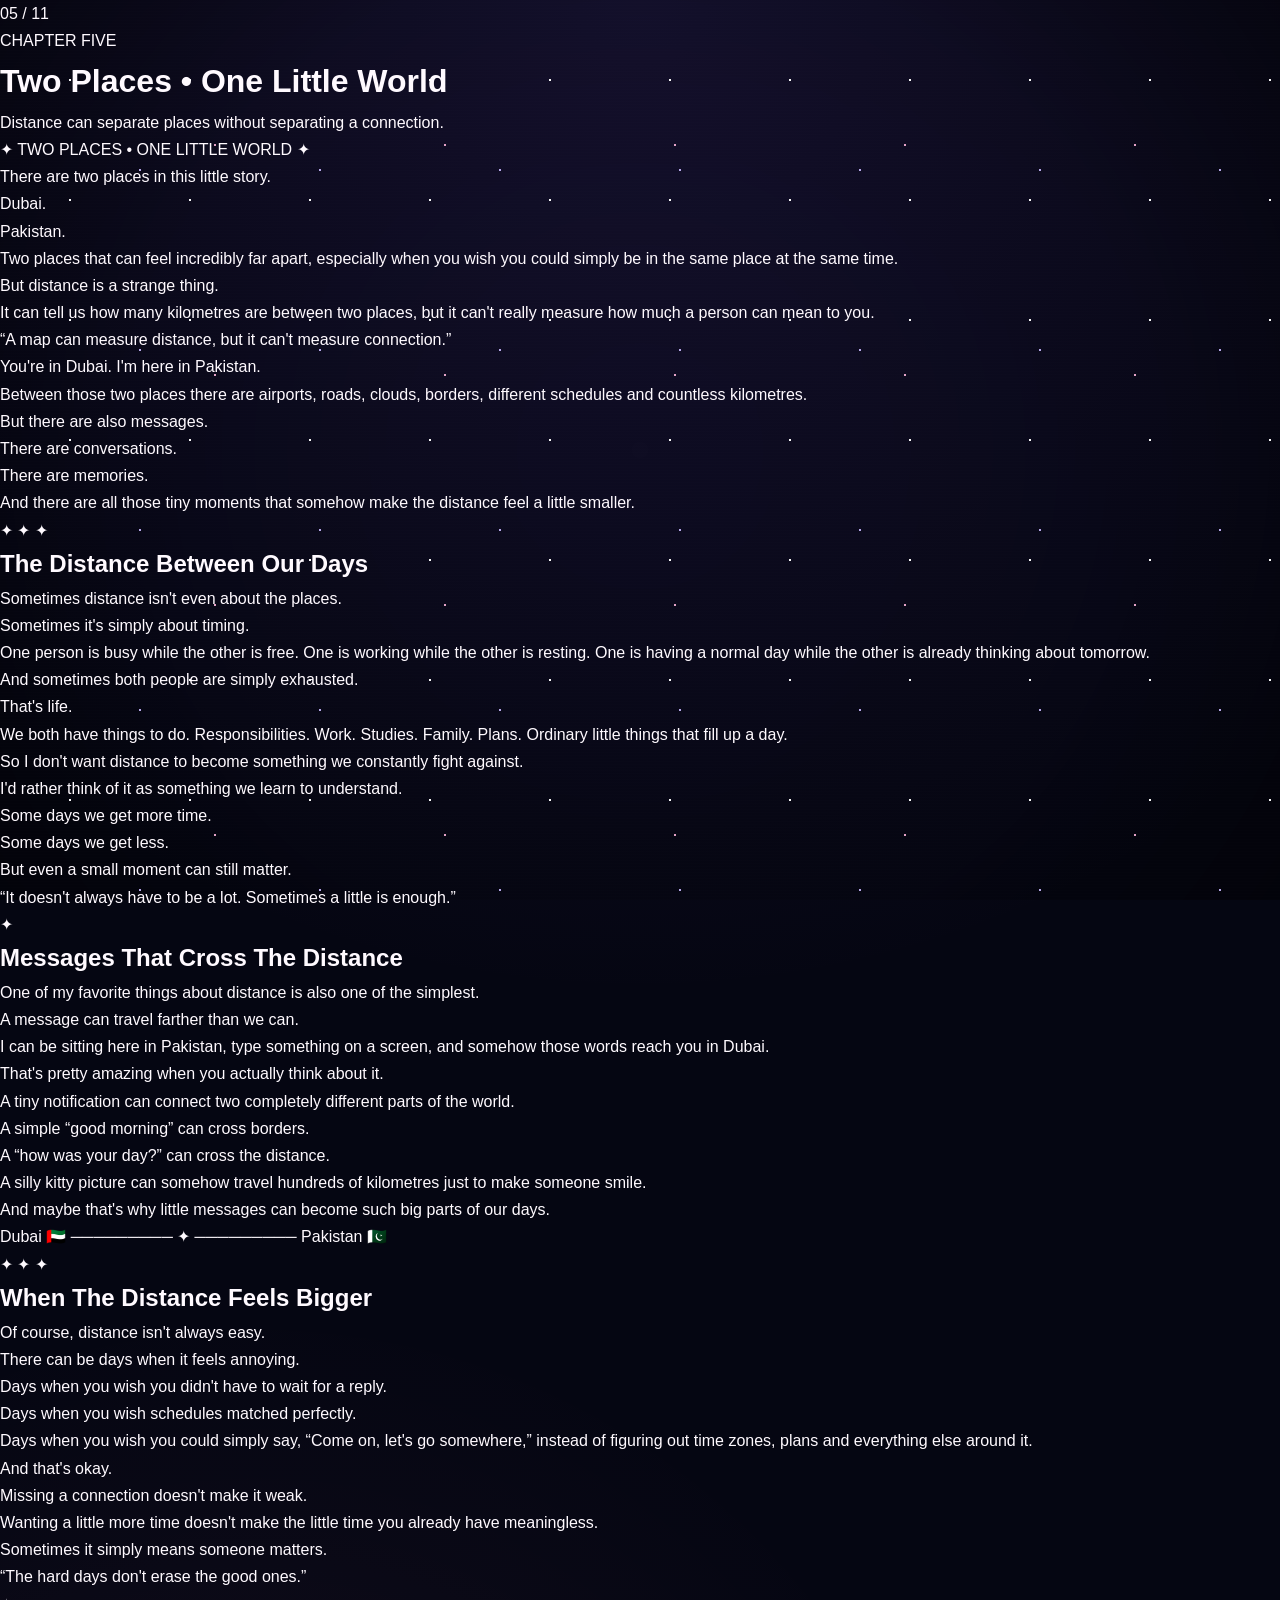
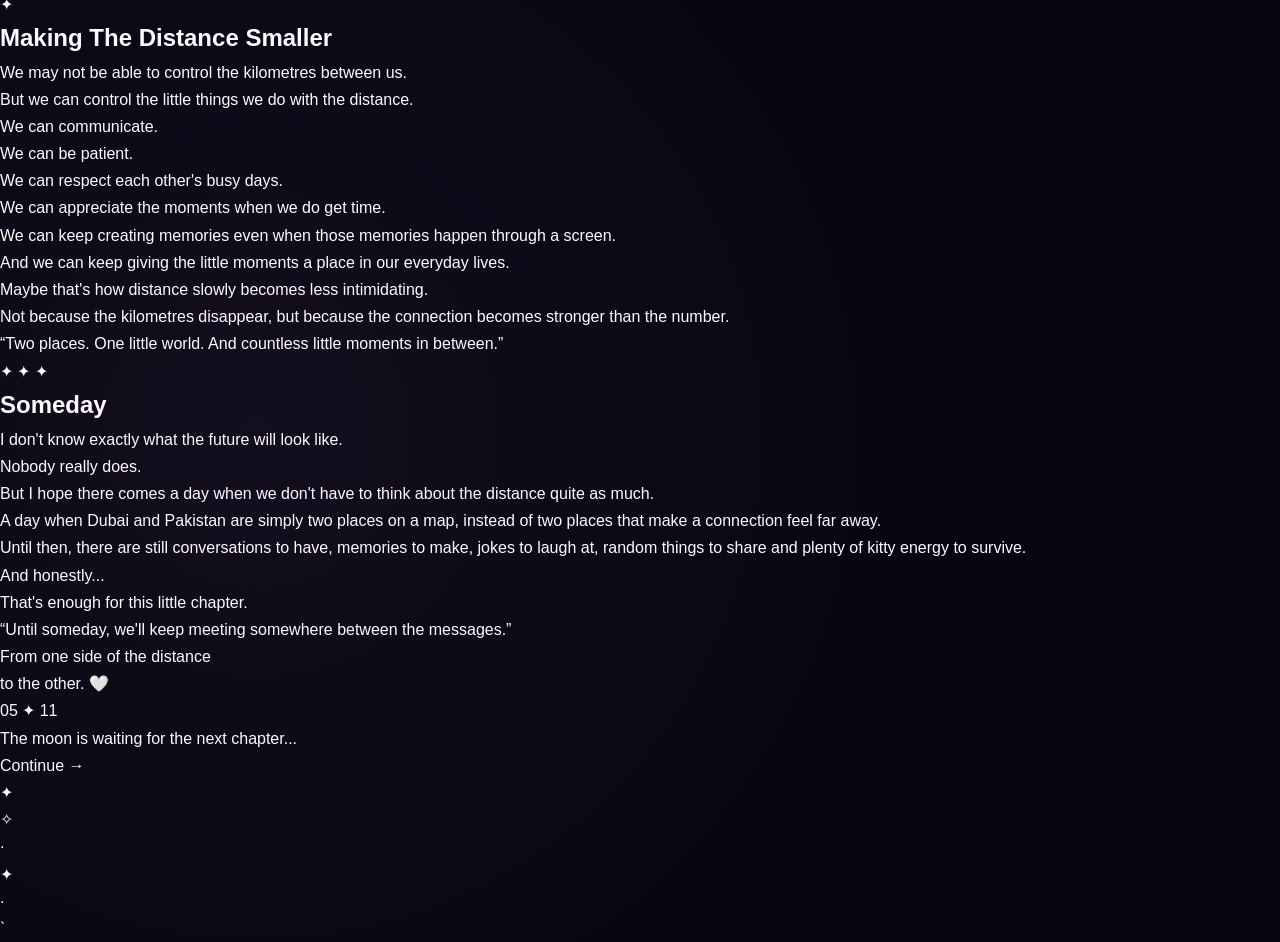
<file: distance.html>
<!DOCTYPE html>
<html lang="en">
<head>
    <meta charset="UTF-8">
    <meta name="viewport" content="width=device-width, initial-scale=1.0">

    <title>Two Places • One Little World ✦</title>

    <link rel="stylesheet" href="style.css">
    <link rel="stylesheet" href="responsive.css">
</head>

<body class="distance-page">

    <!-- Background Stars -->
    <div class="stars"></div>
    <div class="stars stars-2"></div>
    <div class="stars stars-3"></div>

    <!-- Ambient Glow -->
    <div class="distance-glow"></div>

    <!-- Main Page -->
    <main class="chapter-page">

        <!-- Progress -->
        <div class="chapter-progress">
            05 / 11
        </div>


        <!-- Heading -->
        <header class="chapter-heading">

            <span class="chapter-label">
                CHAPTER FIVE
            </span>

            <h1>
                Two Places • One Little World
            </h1>

            <p class="chapter-subtitle">
                Distance can separate places without separating a connection.
            </p>

        </header>


        <!-- Paper -->
        <article class="paper-card">

            <div class="paper-top">
                <span>✦</span>
                <span>TWO PLACES • ONE LITTLE WORLD</span>
                <span>✦</span>
            </div>


            <div class="paper-content">

                <p>
                    There are two places in this little story.
                </p>

                <p>
                    Dubai.
                </p>

                <p>
                    Pakistan.
                </p>

                <p>
                    Two places that can feel incredibly far apart,
                    especially when you wish you could simply be in the same
                    place at the same time.
                </p>

                <p>
                    But distance is a strange thing.
                </p>

                <p>
                    It can tell us how many kilometres are between two places,
                    but it can't really measure how much a person can mean to you.
                </p>


                <div class="paper-quote">
                    “A map can measure distance, but it can't measure connection.”
                </div>


                <p>
                    You're in Dubai.
                    I'm here in Pakistan.
                </p>

                <p>
                    Between those two places there are airports,
                    roads, clouds, borders, different schedules and countless
                    kilometres.
                </p>

                <p>
                    But there are also messages.
                </p>

                <p>
                    There are conversations.
                </p>

                <p>
                    There are memories.
                </p>

                <p>
                    And there are all those tiny moments that somehow make the
                    distance feel a little smaller.
                </p>


                <div class="paper-divider">
                    ✦ ✦ ✦
                </div>


                <h2>The Distance Between Our Days</h2>

                <p>
                    Sometimes distance isn't even about the places.
                </p>

                <p>
                    Sometimes it's simply about timing.
                </p>

                <p>
                    One person is busy while the other is free.
                    One is working while the other is resting.
                    One is having a normal day while the other is already
                    thinking about tomorrow.
                </p>

                <p>
                    And sometimes both people are simply exhausted.
                </p>

                <p>
                    That's life.
                </p>

                <p>
                    We both have things to do.
                    Responsibilities.
                    Work.
                    Studies.
                    Family.
                    Plans.
                    Ordinary little things that fill up a day.
                </p>

                <p>
                    So I don't want distance to become something we constantly
                    fight against.
                </p>

                <p>
                    I'd rather think of it as something we learn to understand.
                </p>

                <p>
                    Some days we get more time.
                </p>

                <p>
                    Some days we get less.
                </p>

                <p>
                    But even a small moment can still matter.
                </p>


                <div class="paper-quote">
                    “It doesn't always have to be a lot. Sometimes a little is enough.”
                </div>


                <div class="paper-divider">
                    ✦
                </div>


                <h2>Messages That Cross The Distance</h2>

                <p>
                    One of my favorite things about distance is also one of the
                    simplest.
                </p>

                <p>
                    A message can travel farther than we can.
                </p>

                <p>
                    I can be sitting here in Pakistan,
                    type something on a screen,
                    and somehow those words reach you in Dubai.
                </p>

                <p>
                    That's pretty amazing when you actually think about it.
                </p>

                <p>
                    A tiny notification can connect two completely different
                    parts of the world.
                </p>

                <p>
                    A simple “good morning” can cross borders.
                </p>

                <p>
                    A “how was your day?” can cross the distance.
                </p>

                <p>
                    A silly kitty picture can somehow travel hundreds of
                    kilometres just to make someone smile.
                </p>

                <p>
                    And maybe that's why little messages can become such big
                    parts of our days.
                </p>


                <div class="distance-lines">

                    <span>Dubai 🇦🇪</span>

                    <span class="distance-line">
                        ───────── ✦ ─────────
                    </span>

                    <span>Pakistan 🇵🇰</span>

                </div>


                <div class="paper-divider">
                    ✦ ✦ ✦
                </div>


                <h2>When The Distance Feels Bigger</h2>

                <p>
                    Of course, distance isn't always easy.
                </p>

                <p>
                    There can be days when it feels annoying.
                </p>

                <p>
                    Days when you wish you didn't have to wait for a reply.
                </p>

                <p>
                    Days when you wish schedules matched perfectly.
                </p>

                <p>
                    Days when you wish you could simply say,
                    “Come on, let's go somewhere,”
                    instead of figuring out time zones, plans and everything
                    else around it.
                </p>

                <p>
                    And that's okay.
                </p>

                <p>
                    Missing a connection doesn't make it weak.
                </p>

                <p>
                    Wanting a little more time doesn't make the little time
                    you already have meaningless.
                </p>

                <p>
                    Sometimes it simply means someone matters.
                </p>


                <div class="paper-quote">
                    “The hard days don't erase the good ones.”
                </div>


                <div class="paper-divider">
                    ✦
                </div>


                <h2>Making The Distance Smaller</h2>

                <p>
                    We may not be able to control the kilometres between us.
                </p>

                <p>
                    But we can control the little things we do with the distance.
                </p>

                <p>
                    We can communicate.
                </p>

                <p>
                    We can be patient.
                </p>

                <p>
                    We can respect each other's busy days.
                </p>

                <p>
                    We can appreciate the moments when we do get time.
                </p>

                <p>
                    We can keep creating memories even when those memories
                    happen through a screen.
                </p>

                <p>
                    And we can keep giving the little moments a place in our
                    everyday lives.
                </p>

                <p>
                    Maybe that's how distance slowly becomes less intimidating.
                </p>

                <p>
                    Not because the kilometres disappear,
                    but because the connection becomes stronger than the number.
                </p>


                <div class="paper-quote final-quote">
                    “Two places. One little world. And countless little moments
                    in between.”
                </div>


                <div class="paper-divider">
                    ✦ ✦ ✦
                </div>


                <h2>Someday</h2>

                <p>
                    I don't know exactly what the future will look like.
                </p>

                <p>
                    Nobody really does.
                </p>

                <p>
                    But I hope there comes a day when we don't have to think
                    about the distance quite as much.
                </p>

                <p>
                    A day when Dubai and Pakistan are simply two places on a map,
                    instead of two places that make a connection feel far away.
                </p>

                <p>
                    Until then, there are still conversations to have,
                    memories to make, jokes to laugh at,
                    random things to share and plenty of kitty energy to survive.
                </p>

                <p>
                    And honestly...
                </p>

                <p>
                    That's enough for this little chapter.
                </p>


                <div class="paper-quote">
                    “Until someday, we'll keep meeting somewhere between the messages.”
                </div>


                <p class="paper-signature">
                    From one side of the distance<br>
                    to the other. 🤍
                </p>

            </div>


            <!-- Paper Bottom -->
            <div class="paper-bottom">
                <span>05</span>
                <span>✦</span>
                <span>11</span>
            </div>

        </article>


        <!-- Continue -->
        <div class="chapter-next">

            <p>
                The moon is waiting for the next chapter...
            </p>

            <a href="moon.html" class="continue-btn">
                <span>Continue</span>
                <span class="arrow">→</span>
            </a>

        </div>

    </main>


    <!-- Floating Particles -->
    <div class="floating-particle particle-1">✦</div>
    <div class="floating-particle particle-2">✧</div>
    <div class="floating-particle particle-3">·</div>
    <div class="floating-particle particle-4">✦</div>
    <div class="floating-particle particle-5">·</div>


    <script src="script.js"></script>

</body>
</html>
`
</file>
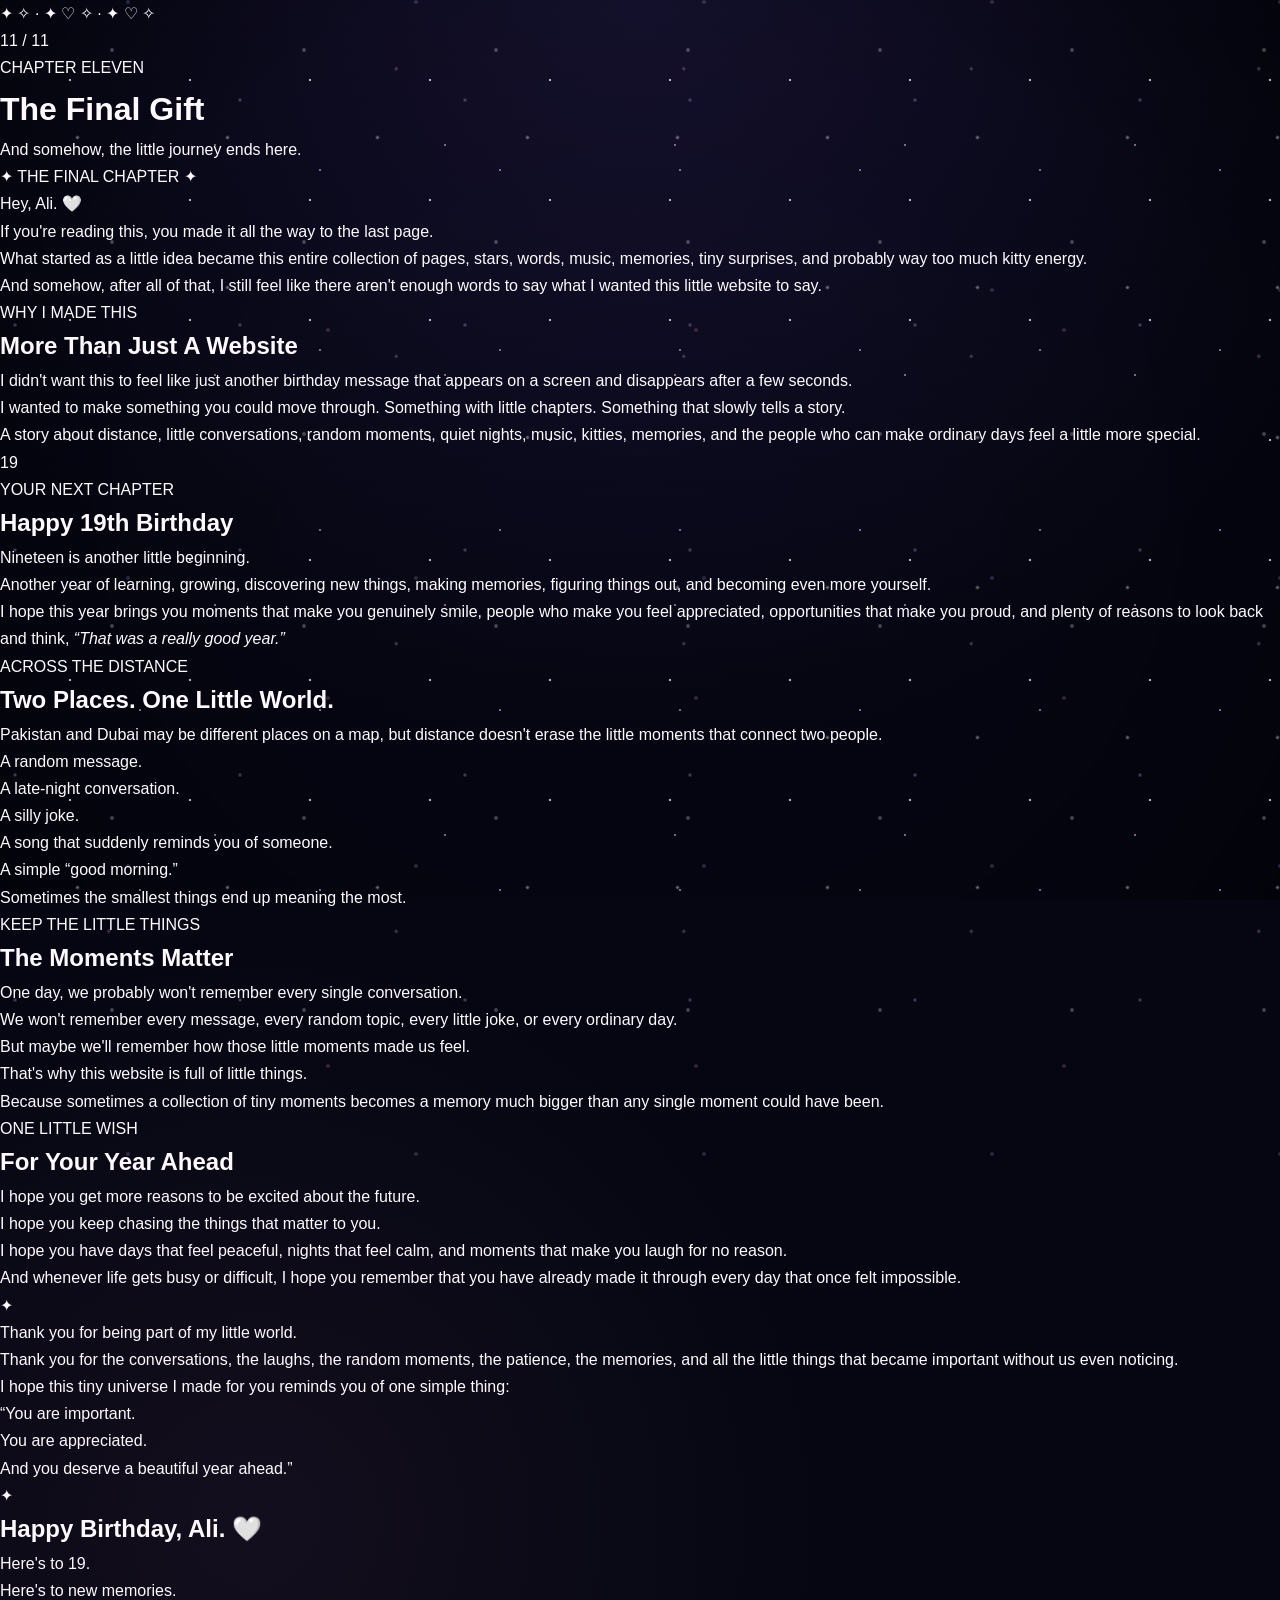
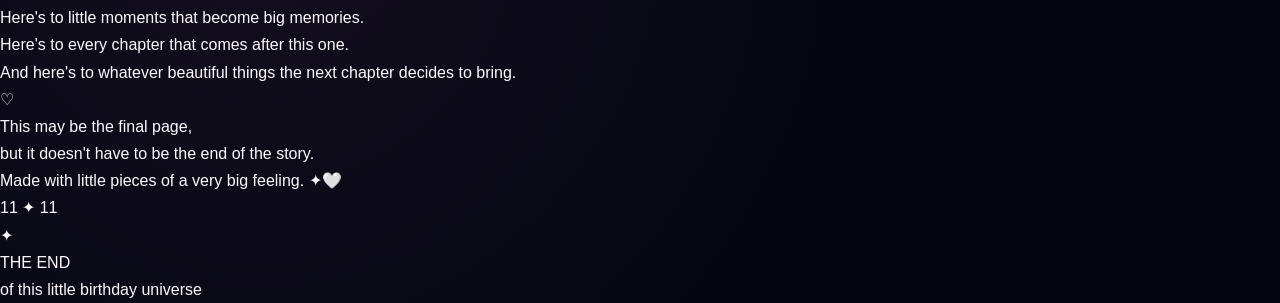
<file: final.html>
<!DOCTYPE html>
<html lang="en">
<head>
    <meta charset="UTF-8">
    <meta name="viewport" content="width=device-width, initial-scale=1.0">

    <title>The Final Gift — For Ali 🤍</title>

    <link rel="stylesheet" href="style.css">
    <link rel="stylesheet" href="responsive.css">
</head>

<body class="final-page">

    <!-- =========================
         BACKGROUND
    ========================== -->

    <div class="stars"></div>
    <div class="stars stars-two"></div>
    <div class="stars stars-three"></div>

    <div class="final-glow"></div>

    <div class="final-orb final-orb-one"></div>
    <div class="final-orb final-orb-two"></div>

    <!-- Floating particles -->
    <div class="final-particles">
        <span>✦</span>
        <span>✧</span>
        <span>·</span>
        <span>✦</span>
        <span>♡</span>
        <span>✧</span>
        <span>·</span>
        <span>✦</span>
        <span>♡</span>
        <span>✧</span>
    </div>


    <!-- =========================
         MAIN CHAPTER
    ========================== -->

    <main class="chapter-page final-chapter">

        <!-- Progress -->
        <div class="chapter-progress">
            11 / 11
        </div>


        <!-- Chapter Heading -->
        <header class="chapter-heading">

            <div class="chapter-number">
                CHAPTER ELEVEN
            </div>

            <h1>
                The Final Gift
            </h1>

            <p class="chapter-subtitle">
                And somehow, the little journey ends here.
            </p>

        </header>


        <!-- =========================
             FINAL PAPER
        ========================== -->

        <article class="paper-card final-paper">

            <div class="paper-top">
                ✦ THE FINAL CHAPTER ✦
            </div>


            <div class="paper-content">

                <!-- Opening -->
                <section class="paper-section">

                    <p class="paper-lead">
                        Hey, Ali. 🤍
                    </p>

                    <p>
                        If you're reading this, you made it all the way to the
                        last page.
                    </p>

                    <p>
                        What started as a little idea became this entire
                        collection of pages, stars, words, music, memories,
                        tiny surprises, and probably way too much kitty energy.
                    </p>

                    <p>
                        And somehow, after all of that, I still feel like
                        there aren't enough words to say what I wanted this
                        little website to say.
                    </p>

                </section>


                <!-- The Website -->
                <section class="paper-section">

                    <div class="section-label">
                        WHY I MADE THIS
                    </div>

                    <h2>
                        More Than Just A Website
                    </h2>

                    <p>
                        I didn't want this to feel like just another birthday
                        message that appears on a screen and disappears after
                        a few seconds.
                    </p>

                    <p>
                        I wanted to make something you could move through.
                        Something with little chapters. Something that slowly
                        tells a story.
                    </p>

                    <p>
                        A story about distance, little conversations, random
                        moments, quiet nights, music, kitties, memories, and
                        the people who can make ordinary days feel a little
                        more special.
                    </p>

                </section>


                <!-- 19 -->
                <section class="paper-section final-age-section">

                    <div class="age-number">
                        19
                    </div>

                    <div class="section-label">
                        YOUR NEXT CHAPTER
                    </div>

                    <h2>
                        Happy 19th Birthday
                    </h2>

                    <p>
                        Nineteen is another little beginning.
                    </p>

                    <p>
                        Another year of learning, growing, discovering new
                        things, making memories, figuring things out, and
                        becoming even more yourself.
                    </p>

                    <p>
                        I hope this year brings you moments that make you
                        genuinely smile, people who make you feel appreciated,
                        opportunities that make you proud, and plenty of
                        reasons to look back and think,
                        <em>“That was a really good year.”</em>
                    </p>

                </section>


                <!-- Distance -->
                <section class="paper-section">

                    <div class="section-label">
                        ACROSS THE DISTANCE
                    </div>

                    <h2>
                        Two Places. One Little World.
                    </h2>

                    <p>
                        Pakistan and Dubai may be different places on a map,
                        but distance doesn't erase the little moments that
                        connect two people.
                    </p>

                    <p>
                        A random message.
                    </p>

                    <p>
                        A late-night conversation.
                    </p>

                    <p>
                        A silly joke.
                    </p>

                    <p>
                        A song that suddenly reminds you of someone.
                    </p>

                    <p>
                        A simple “good morning.”
                    </p>

                    <p>
                        Sometimes the smallest things end up meaning the most.
                    </p>

                </section>


                <!-- Memories -->
                <section class="paper-section">

                    <div class="section-label">
                        KEEP THE LITTLE THINGS
                    </div>

                    <h2>
                        The Moments Matter
                    </h2>

                    <p>
                        One day, we probably won't remember every single
                        conversation.
                    </p>

                    <p>
                        We won't remember every message, every random topic,
                        every little joke, or every ordinary day.
                    </p>

                    <p>
                        But maybe we'll remember how those little moments
                        made us feel.
                    </p>

                    <p>
                        That's why this website is full of little things.
                    </p>

                    <p>
                        Because sometimes a collection of tiny moments becomes
                        a memory much bigger than any single moment could have
                        been.
                    </p>

                </section>


                <!-- The Wish -->
                <section class="paper-section">

                    <div class="section-label">
                        ONE LITTLE WISH
                    </div>

                    <h2>
                        For Your Year Ahead
                    </h2>

                    <p>
                        I hope you get more reasons to be excited about the
                        future.
                    </p>

                    <p>
                        I hope you keep chasing the things that matter to you.
                    </p>

                    <p>
                        I hope you have days that feel peaceful, nights that
                        feel calm, and moments that make you laugh for no
                        reason.
                    </p>

                    <p>
                        And whenever life gets busy or difficult, I hope you
                        remember that you have already made it through every
                        day that once felt impossible.
                    </p>

                </section>


                <!-- Final Message -->
                <section class="paper-section final-message-section">

                    <div class="final-divider">
                        <span>✦</span>
                    </div>

                    <p class="final-big-text">
                        Thank you for being part of my little world.
                    </p>

                    <p>
                        Thank you for the conversations, the laughs, the
                        random moments, the patience, the memories, and all
                        the little things that became important without us
                        even noticing.
                    </p>

                    <p>
                        I hope this tiny universe I made for you reminds you
                        of one simple thing:
                    </p>

                    <div class="final-quote">
                        “You are important.
                        <br>
                        You are appreciated.
                        <br>
                        And you deserve a beautiful year ahead.”
                    </div>

                </section>


                <!-- Final Birthday Wish -->
                <section class="paper-section birthday-ending">

                    <div class="birthday-star">
                        ✦
                    </div>

                    <h2>
                        Happy Birthday, Ali. 🤍
                    </h2>

                    <p>
                        Here's to 19.
                    </p>

                    <p>
                        Here's to new memories.
                    </p>

                    <p>
                        Here's to little moments that become big memories.
                    </p>

                    <p>
                        Here's to every chapter that comes after this one.
                    </p>

                    <p>
                        And here's to whatever beautiful things the next
                        chapter decides to bring.
                    </p>

                </section>


                <!-- Last line -->
                <section class="paper-section final-last-section">

                    <div class="last-line">
                        <span class="line"></span>
                        <span class="heart">♡</span>
                        <span class="line"></span>
                    </div>

                    <p class="final-last-text">
                        This may be the final page,
                        <br>
                        but it doesn't have to be the end of the story.
                    </p>

                    <p class="signature">
                        Made with little pieces of a very big feeling. ✦🤍
                    </p>

                </section>

            </div>


            <!-- Paper Bottom -->
            <div class="paper-bottom">
                11 ✦ 11
            </div>

        </article>


        <!-- =========================
             FINAL ENDING
        ========================== -->

        <div class="final-ending">

            <div class="ending-symbol">
                ✦
            </div>

            <p>
                THE END
            </p>

            <span>
                of this little birthday universe
            </span>

        </div>

    </main>


    <!-- Global JS -->
    <script src="script.js"></script>

</body>
</html>
</file>
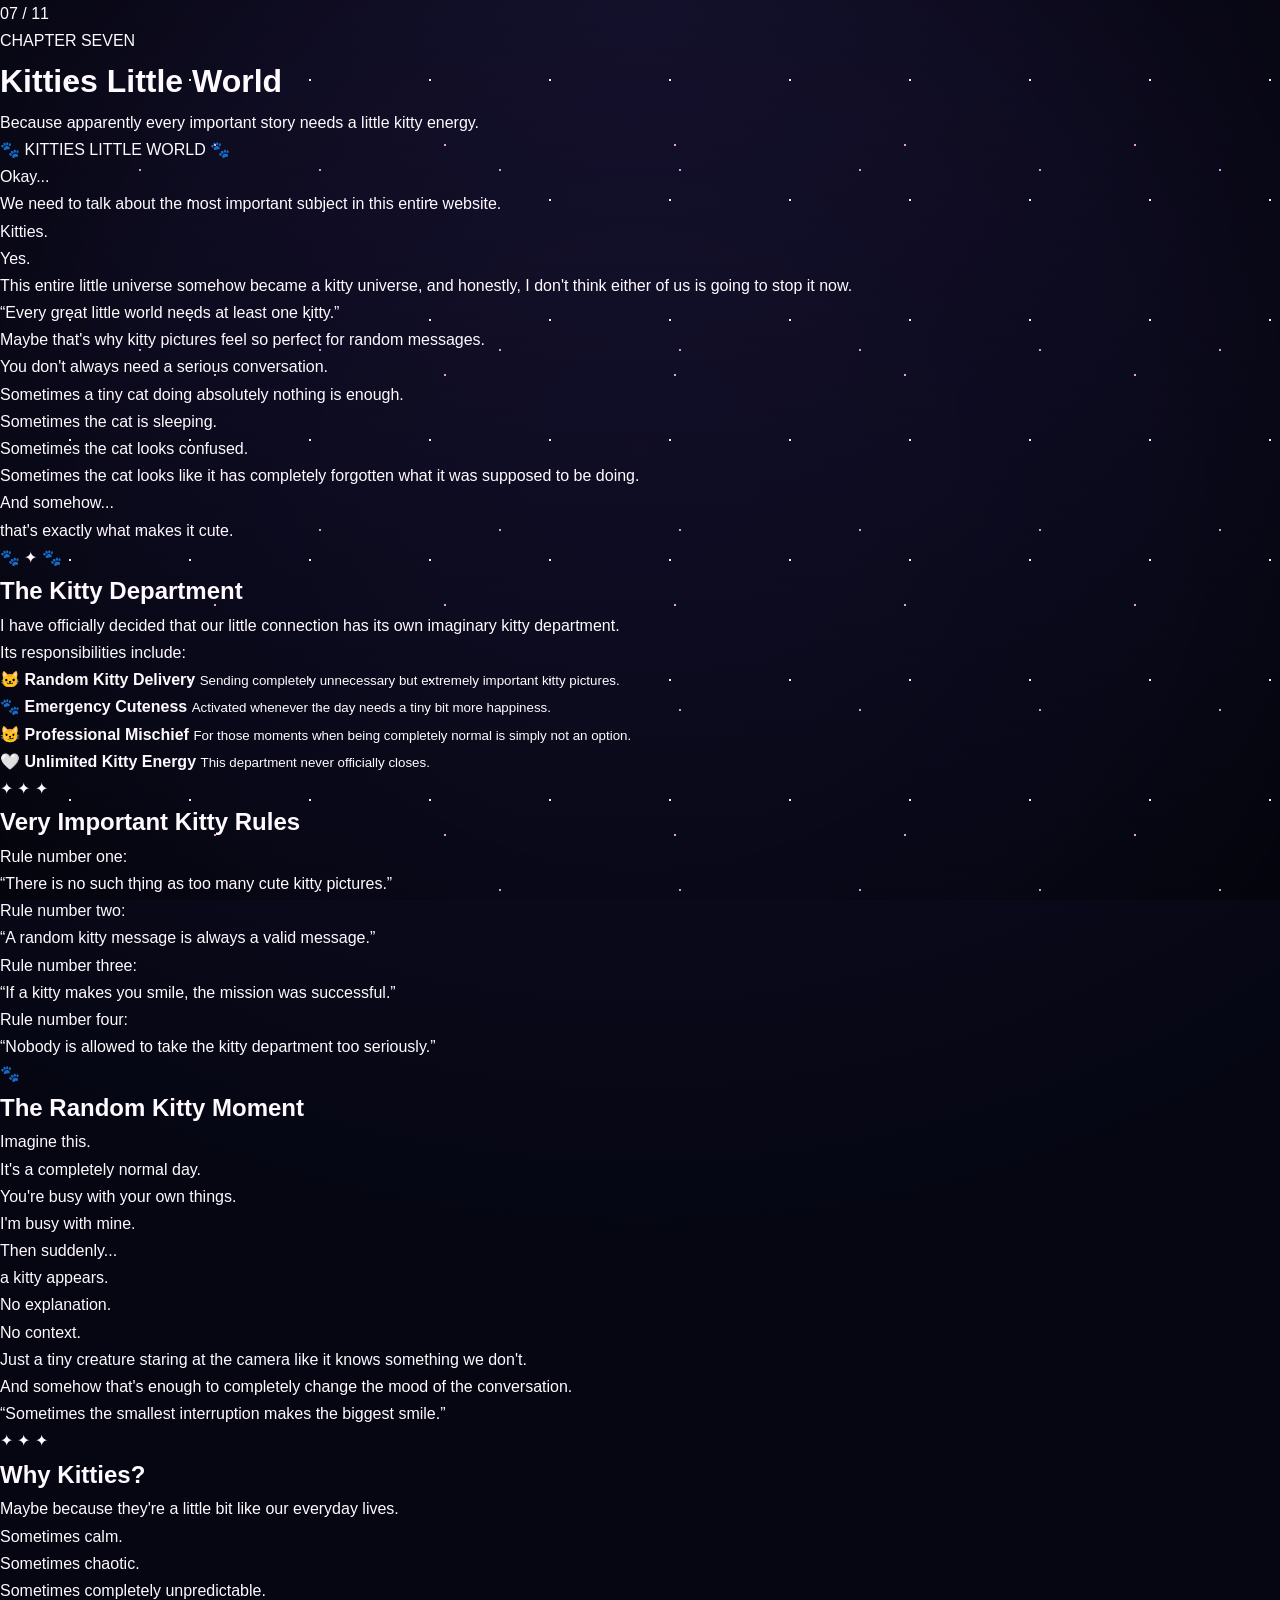
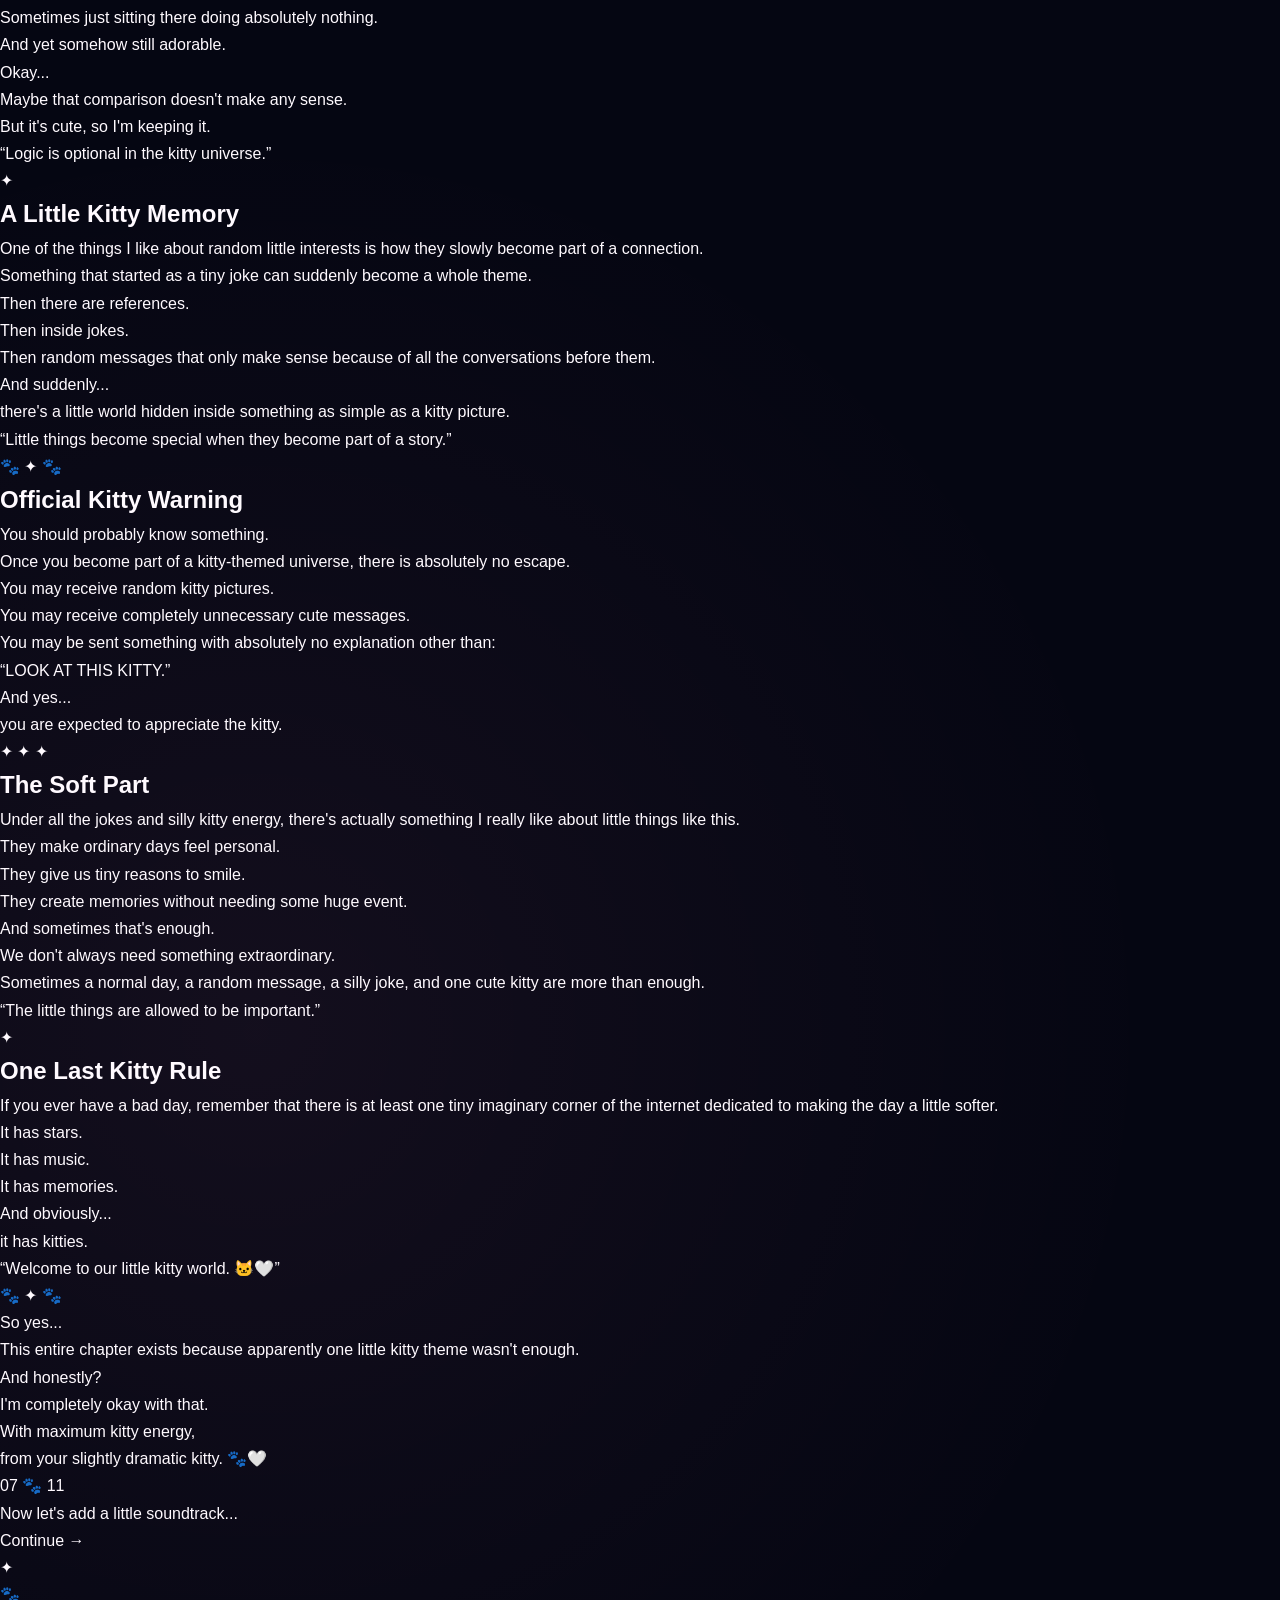
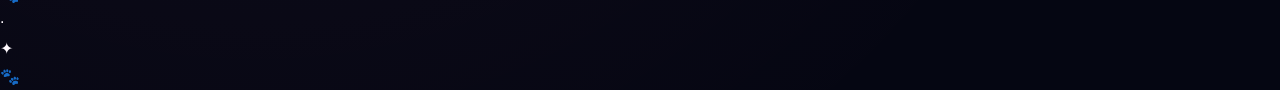
<file: kitty.html>
<!DOCTYPE html>
<html lang="en">
<head>
    <meta charset="UTF-8">
    <meta name="viewport" content="width=device-width, initial-scale=1.0">

    <title>Kitties Little World 🐾</title>

    <link rel="stylesheet" href="style.css">
    <link rel="stylesheet" href="responsive.css">
</head>

<body class="kitty-page">

    <!-- Background -->
    <div class="stars"></div>
    <div class="stars stars-2"></div>
    <div class="stars stars-3"></div>

    <!-- Soft Kitty Glow -->
    <div class="kitty-glow"></div>


    <!-- Main Chapter -->
    <main class="chapter-page">

        <!-- Progress -->
        <div class="chapter-progress">
            07 / 11
        </div>


        <!-- Heading -->
        <header class="chapter-heading">

            <span class="chapter-label">
                CHAPTER SEVEN
            </span>

            <h1>
                Kitties Little World
            </h1>

            <p class="chapter-subtitle">
                Because apparently every important story needs a little kitty energy.
            </p>

        </header>


        <!-- Paper -->
        <article class="paper-card">

            <div class="paper-top">
                <span>🐾</span>
                <span>KITTIES LITTLE WORLD</span>
                <span>🐾</span>
            </div>


            <div class="paper-content">

                <p>
                    Okay...
                </p>

                <p>
                    We need to talk about the most important subject in this
                    entire website.
                </p>

                <p>
                    Kitties.
                </p>

                <p>
                    Yes.
                </p>

                <p>
                    This entire little universe somehow became a kitty universe,
                    and honestly, I don't think either of us is going to stop it
                    now.
                </p>


                <div class="paper-quote">
                    “Every great little world needs at least one kitty.”
                </div>


                <p>
                    Maybe that's why kitty pictures feel so perfect for random
                    messages.
                </p>

                <p>
                    You don't always need a serious conversation.
                </p>

                <p>
                    Sometimes a tiny cat doing absolutely nothing is enough.
                </p>

                <p>
                    Sometimes the cat is sleeping.
                </p>

                <p>
                    Sometimes the cat looks confused.
                </p>

                <p>
                    Sometimes the cat looks like it has completely forgotten
                    what it was supposed to be doing.
                </p>

                <p>
                    And somehow...
                </p>

                <p>
                    that's exactly what makes it cute.
                </p>


                <div class="paper-divider">
                    🐾 ✦ 🐾
                </div>


                <h2>The Kitty Department</h2>

                <p>
                    I have officially decided that our little connection has
                    its own imaginary kitty department.
                </p>

                <p>
                    Its responsibilities include:
                </p>


                <div class="kitty-list">

                    <div class="kitty-item">
                        <span class="kitty-icon">🐱</span>
                        <strong>Random Kitty Delivery</strong>
                        <small>
                            Sending completely unnecessary but extremely important
                            kitty pictures.
                        </small>
                    </div>

                    <div class="kitty-item">
                        <span class="kitty-icon">🐾</span>
                        <strong>Emergency Cuteness</strong>
                        <small>
                            Activated whenever the day needs a tiny bit more
                            happiness.
                        </small>
                    </div>

                    <div class="kitty-item">
                        <span class="kitty-icon">😼</span>
                        <strong>Professional Mischief</strong>
                        <small>
                            For those moments when being completely normal is
                            simply not an option.
                        </small>
                    </div>

                    <div class="kitty-item">
                        <span class="kitty-icon">🤍</span>
                        <strong>Unlimited Kitty Energy</strong>
                        <small>
                            This department never officially closes.
                        </small>
                    </div>

                </div>


                <div class="paper-divider">
                    ✦ ✦ ✦
                </div>


                <h2>Very Important Kitty Rules</h2>

                <p>
                    Rule number one:
                </p>

                <div class="paper-quote">
                    “There is no such thing as too many cute kitty pictures.”
                </div>

                <p>
                    Rule number two:
                </p>

                <div class="paper-quote">
                    “A random kitty message is always a valid message.”
                </div>

                <p>
                    Rule number three:
                </p>

                <div class="paper-quote">
                    “If a kitty makes you smile, the mission was successful.”
                </div>

                <p>
                    Rule number four:
                </p>

                <div class="paper-quote">
                    “Nobody is allowed to take the kitty department too seriously.”
                </div>


                <div class="paper-divider">
                    🐾
                </div>


                <h2>The Random Kitty Moment</h2>

                <p>
                    Imagine this.
                </p>

                <p>
                    It's a completely normal day.
                </p>

                <p>
                    You're busy with your own things.
                </p>

                <p>
                    I'm busy with mine.
                </p>

                <p>
                    Then suddenly...
                </p>

                <p>
                    a kitty appears.
                </p>

                <p>
                    No explanation.
                </p>

                <p>
                    No context.
                </p>

                <p>
                    Just a tiny creature staring at the camera like it knows
                    something we don't.
                </p>

                <p>
                    And somehow that's enough to completely change the mood
                    of the conversation.
                </p>


                <div class="paper-quote">
                    “Sometimes the smallest interruption makes the biggest smile.”
                </div>


                <div class="paper-divider">
                    ✦ ✦ ✦
                </div>


                <h2>Why Kitties?</h2>

                <p>
                    Maybe because they're a little bit like our everyday lives.
                </p>

                <p>
                    Sometimes calm.
                </p>

                <p>
                    Sometimes chaotic.
                </p>

                <p>
                    Sometimes completely unpredictable.
                </p>

                <p>
                    Sometimes just sitting there doing absolutely nothing.
                </p>

                <p>
                    And yet somehow still adorable.
                </p>

                <p>
                    Okay...
                </p>

                <p>
                    Maybe that comparison doesn't make any sense.
                </p>

                <p>
                    But it's cute, so I'm keeping it.
                </p>


                <div class="paper-quote">
                    “Logic is optional in the kitty universe.”
                </div>


                <div class="paper-divider">
                    ✦
                </div>


                <h2>A Little Kitty Memory</h2>

                <p>
                    One of the things I like about random little interests
                    is how they slowly become part of a connection.
                </p>

                <p>
                    Something that started as a tiny joke can suddenly become
                    a whole theme.
                </p>

                <p>
                    Then there are references.
                </p>

                <p>
                    Then inside jokes.
                </p>

                <p>
                    Then random messages that only make sense because of all
                    the conversations before them.
                </p>

                <p>
                    And suddenly...
                </p>

                <p>
                    there's a little world hidden inside something as simple
                    as a kitty picture.
                </p>


                <div class="paper-quote">
                    “Little things become special when they become part of a story.”
                </div>


                <div class="paper-divider">
                    🐾 ✦ 🐾
                </div>


                <h2>Official Kitty Warning</h2>

                <p>
                    You should probably know something.
                </p>

                <p>
                    Once you become part of a kitty-themed universe,
                    there is absolutely no escape.
                </p>

                <p>
                    You may receive random kitty pictures.
                </p>

                <p>
                    You may receive completely unnecessary cute messages.
                </p>

                <p>
                    You may be sent something with absolutely no explanation
                    other than:
                </p>

                <div class="paper-quote">
                    “LOOK AT THIS KITTY.”
                </div>

                <p>
                    And yes...
                </p>

                <p>
                    you are expected to appreciate the kitty.
                </p>


                <div class="paper-divider">
                    ✦ ✦ ✦
                </div>


                <h2>The Soft Part</h2>

                <p>
                    Under all the jokes and silly kitty energy,
                    there's actually something I really like about little things
                    like this.
                </p>

                <p>
                    They make ordinary days feel personal.
                </p>

                <p>
                    They give us tiny reasons to smile.
                </p>

                <p>
                    They create memories without needing some huge event.
                </p>

                <p>
                    And sometimes that's enough.
                </p>

                <p>
                    We don't always need something extraordinary.
                </p>

                <p>
                    Sometimes a normal day,
                    a random message,
                    a silly joke,
                    and one cute kitty are more than enough.
                </p>


                <div class="paper-quote">
                    “The little things are allowed to be important.”
                </div>


                <div class="paper-divider">
                    ✦
                </div>


                <h2>One Last Kitty Rule</h2>

                <p>
                    If you ever have a bad day,
                    remember that there is at least one tiny imaginary corner
                    of the internet dedicated to making the day a little softer.
                </p>

                <p>
                    It has stars.
                </p>

                <p>
                    It has music.
                </p>

                <p>
                    It has memories.
                </p>

                <p>
                    And obviously...
                </p>

                <p>
                    it has kitties.
                </p>


                <div class="paper-quote final-quote">
                    “Welcome to our little kitty world. 🐱🤍”
                </div>


                <div class="paper-divider">
                    🐾 ✦ 🐾
                </div>


                <p>
                    So yes...
                </p>

                <p>
                    This entire chapter exists because apparently one little
                    kitty theme wasn't enough.
                </p>

                <p>
                    And honestly?
                </p>

                <p>
                    I'm completely okay with that.
                </p>

                <p class="paper-signature">
                    With maximum kitty energy,<br>
                    from your slightly dramatic kitty. 🐾🤍
                </p>

            </div>


            <!-- Paper Bottom -->
            <div class="paper-bottom">
                <span>07</span>
                <span>🐾</span>
                <span>11</span>
            </div>

        </article>


        <!-- Continue -->
        <div class="chapter-next">

            <p>
                Now let's add a little soundtrack...
            </p>

            <a href="music.html" class="continue-btn">
                <span>Continue</span>
                <span class="arrow">→</span>
            </a>

        </div>

    </main>


    <!-- Floating Particles -->
    <div class="floating-particle particle-1">✦</div>
    <div class="floating-particle particle-2">🐾</div>
    <div class="floating-particle particle-3">·</div>
    <div class="floating-particle particle-4">✦</div>
    <div class="floating-particle particle-5">🐾</div>


    <script src="script.js"></script>

</body>
</html>
</file>
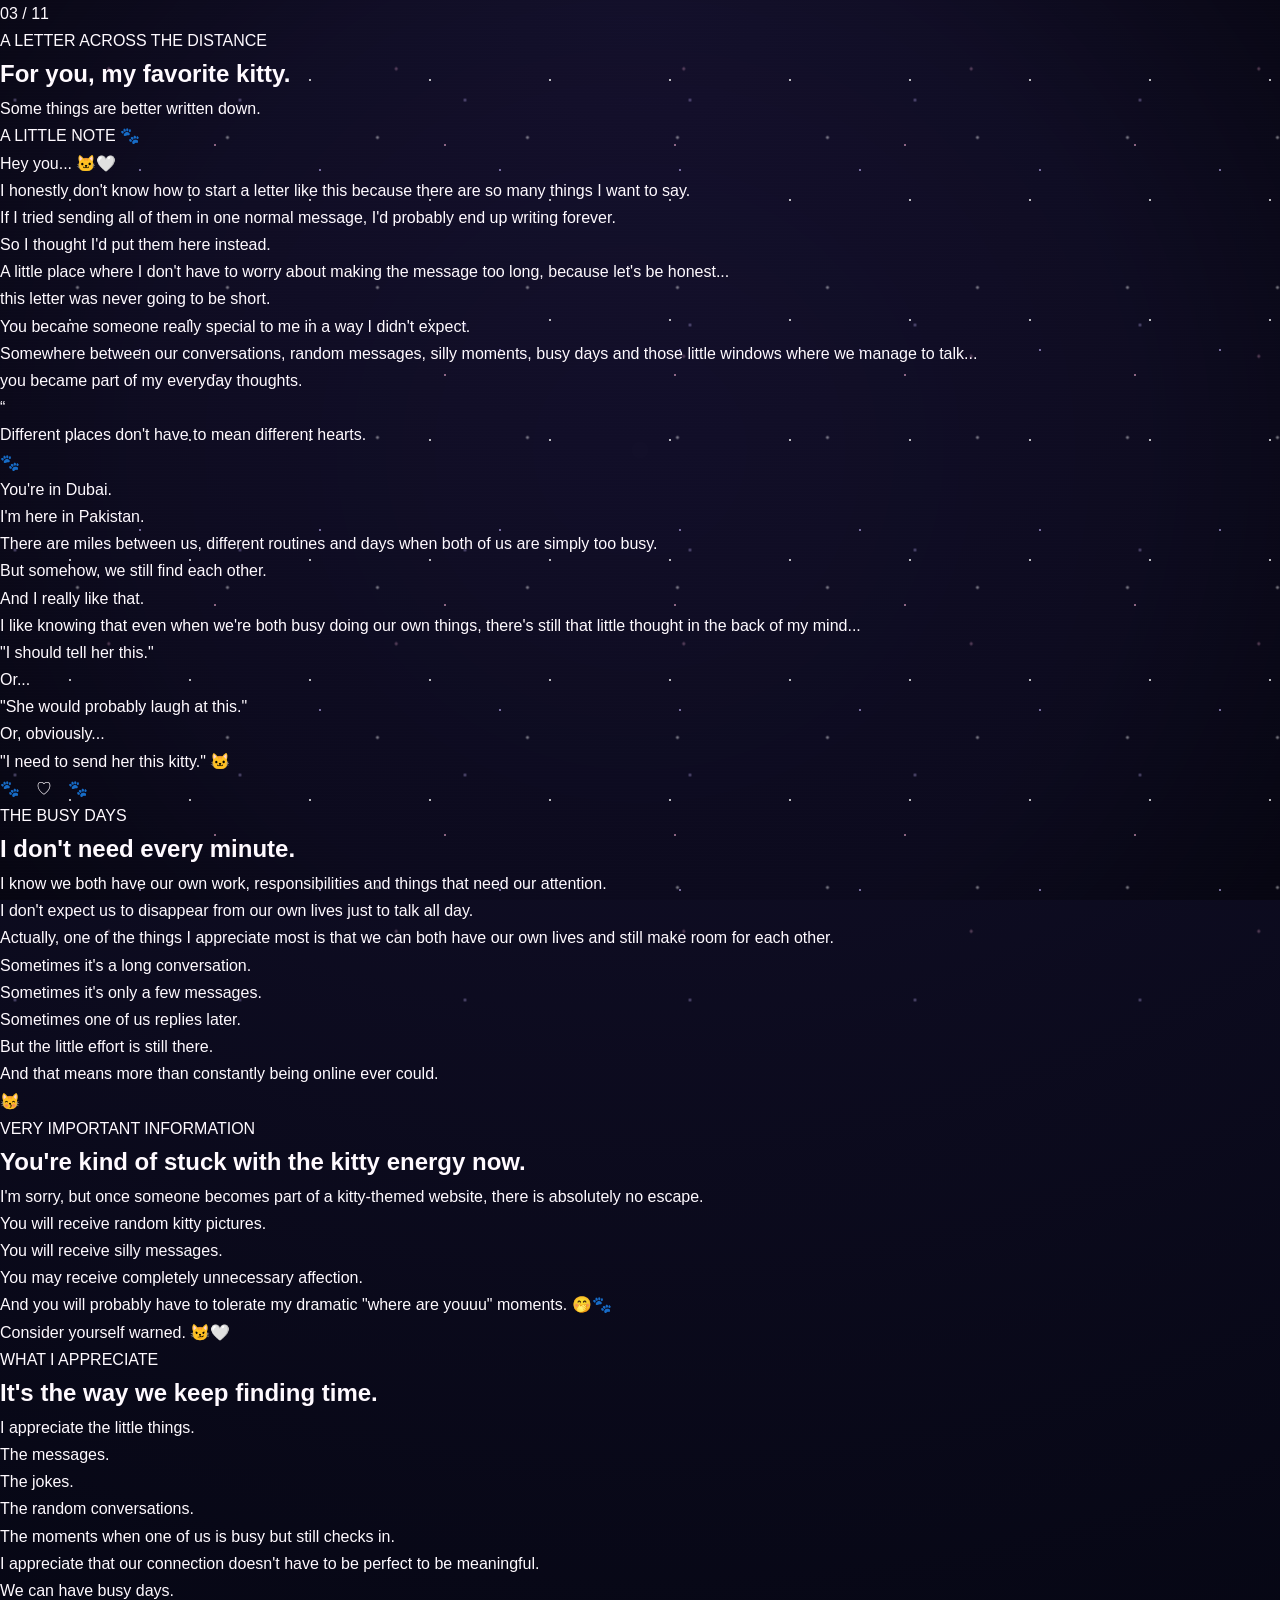
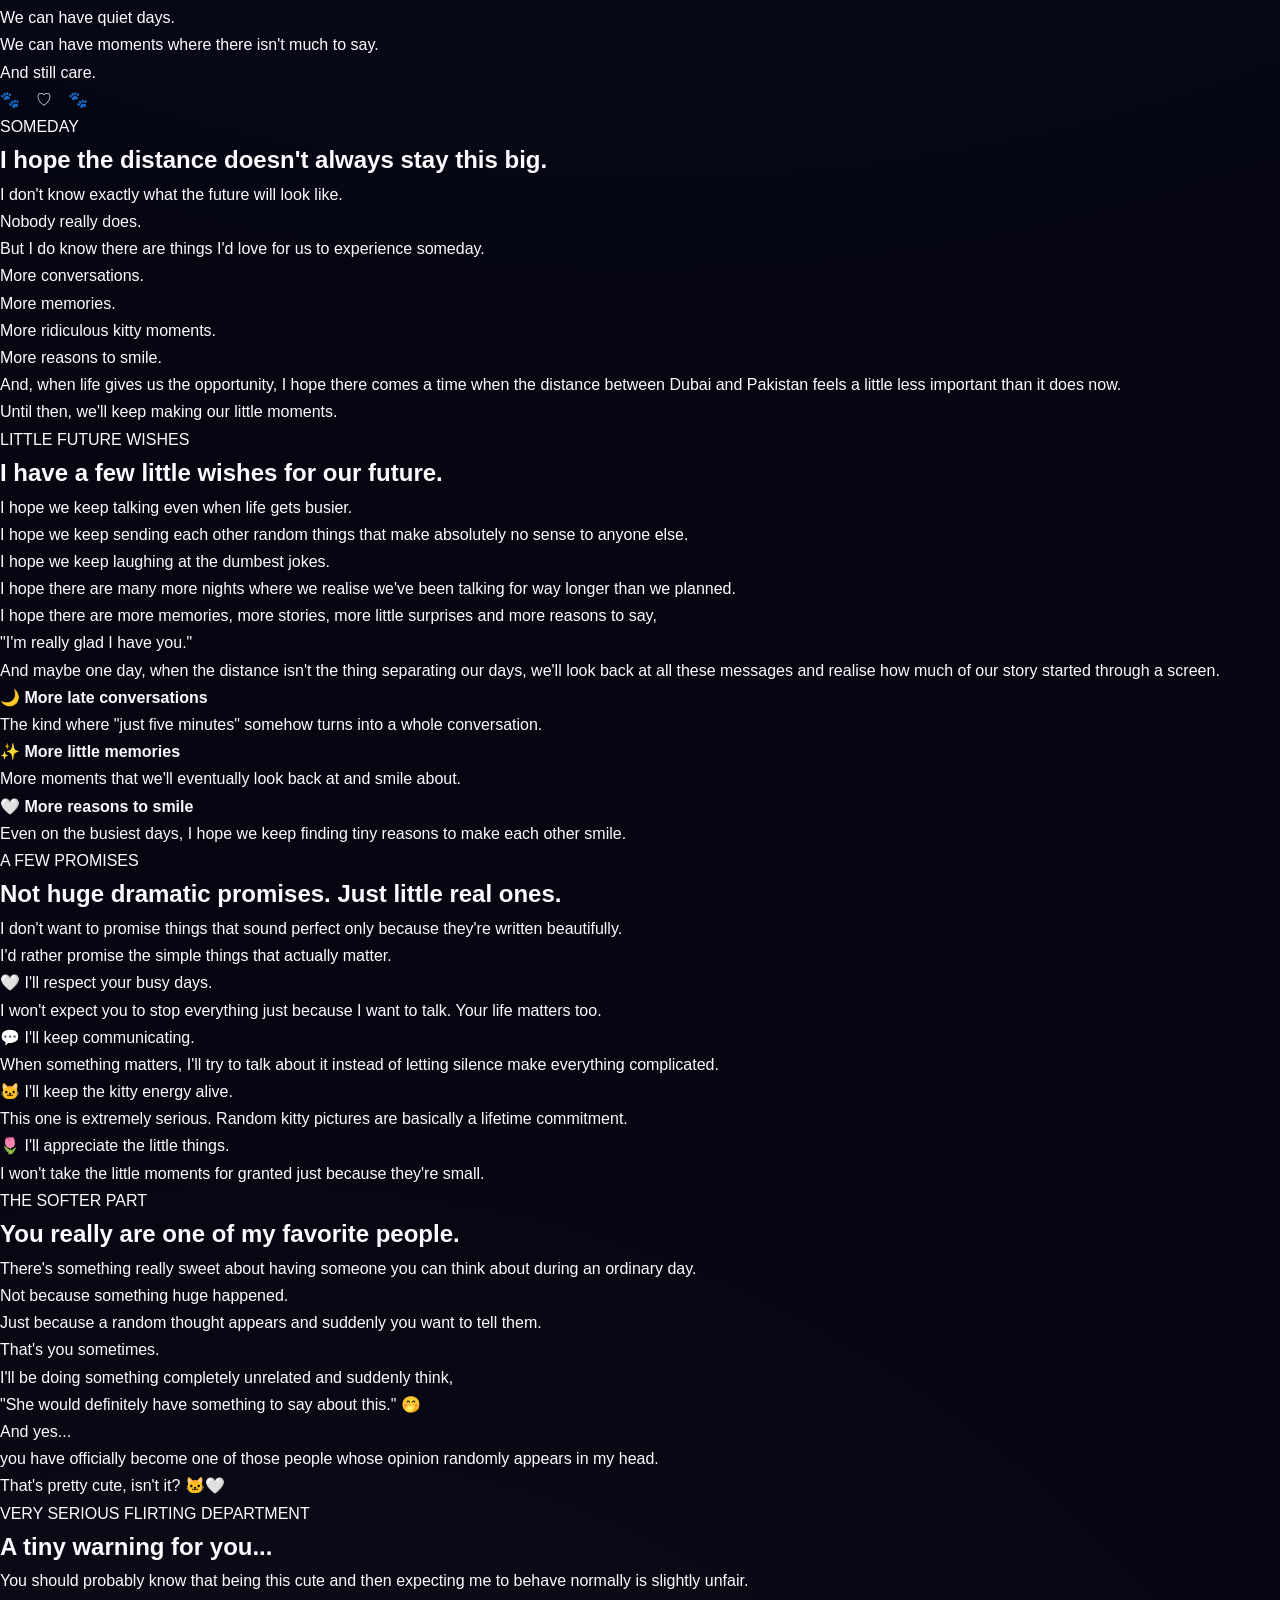
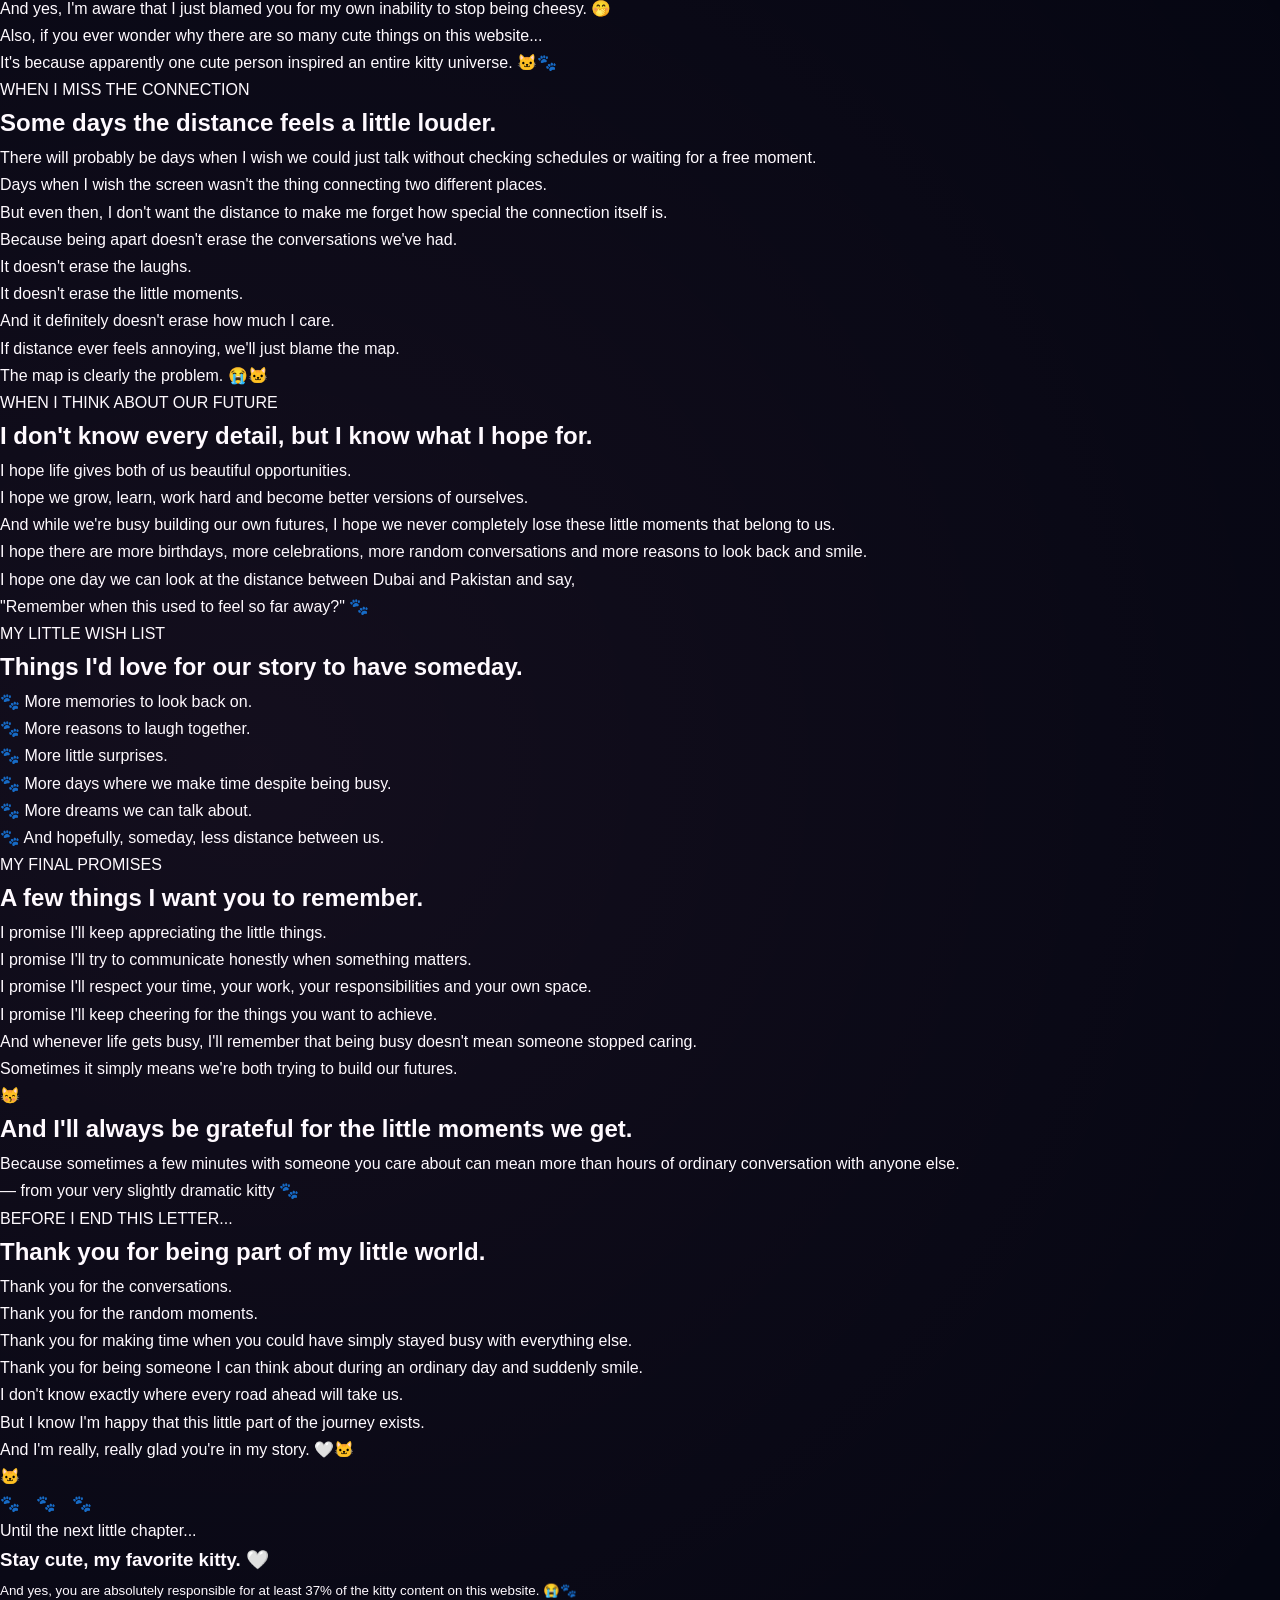
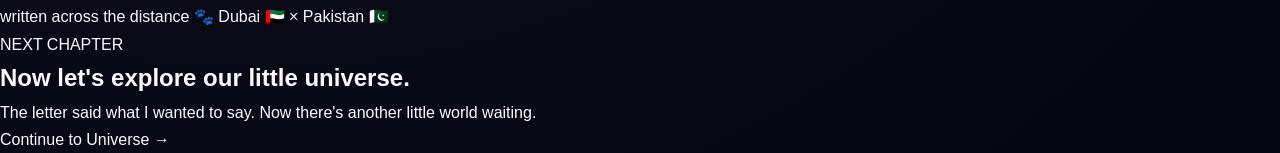
<file: letter.html>
<!DOCTYPE html>
<html lang="en">

<head>
    <meta charset="UTF-8">
    <meta name="viewport" content="width=device-width, initial-scale=1.0">

    <meta
        name="description"
        content="A little letter written across the distance."
    >

    <title>A Letter For You | Ali's Birthday</title>

    <link rel="stylesheet" href="style.css">
    <link rel="stylesheet" href="responsive.css">
</head>

<body class="letter-page">

    <!-- CINEMATIC BACKGROUND -->
    <div class="page-background" aria-hidden="true"></div>
    <div class="background-overlay" aria-hidden="true"></div>

    <!-- STARS -->
    <div class="stars stars-one" aria-hidden="true"></div>
    <div class="stars stars-two" aria-hidden="true"></div>

    <!-- PAGE -->
    <main class="letter-main">

        <!-- PAGE INTRO -->
        <section class="letter-intro">

            <div class="page-number">
                03 / 11
            </div>

            <span class="letter-kicker">
                A LETTER ACROSS THE DISTANCE
            </span>

            <h1>
                For you,
                <span>my favorite kitty.</span>
            </h1>

            <p class="letter-intro-text">
                Some things are better written down.
            </p>

        </section>


        <!-- PAPER -->
        <section class="letter-section">

            <article class="letter-paper">

                <!-- PAPER TOP -->
                <div class="letter-paper-top">

                    <span>
                        A LITTLE NOTE
                    </span>

                    <span>
                        🐾
                    </span>

                </div>


                <!-- LETTER CONTENT -->
                <div class="letter-body">

                    <p class="letter-greeting">
                        Hey you... 🐱🤍
                    </p>

                    <p>
                        I honestly don't know how to start
                        a letter like this because there are
                        so many things I want to say.
                    </p>

                    <p>
                        If I tried sending all of them in
                        one normal message, I'd probably
                        end up writing forever.
                    </p>

                    <p>
                        So I thought I'd put them here instead.
                    </p>

                    <p>
                        A little place where I don't have to
                        worry about making the message too
                        long, because let's be honest...
                    </p>

                    <p class="letter-emphasis">
                        this letter was never going to be short.
                    </p>


                    <p>
                        You became someone really special
                        to me in a way I didn't expect.
                    </p>

                    <p>
                        Somewhere between our conversations,
                        random messages, silly moments,
                        busy days and those little windows
                        where we manage to talk...
                    </p>

                    <p>
                        you became part of my everyday thoughts.
                    </p>


                    <div class="letter-quote">

                        <span>“</span>

                        <p>
                            Different places don't have to
                            mean different hearts.
                        </p>

                        <span>🐾</span>

                    </div>


                    <p>
                        You're in Dubai.
                    </p>

                    <p>
                        I'm here in Pakistan.
                    </p>

                    <p>
                        There are miles between us,
                        different routines and days when
                        both of us are simply too busy.
                    </p>

                    <p>
                        But somehow, we still find each other.
                    </p>

                    <p>
                        And I really like that.
                    </p>

                    <p>
                        I like knowing that even when
                        we're both busy doing our own
                        things, there's still that little
                        thought in the back of my mind...
                    </p>

                    <p class="letter-emphasis">
                        "I should tell her this."
                    </p>

                    <p>
                        Or...
                    </p>

                    <p class="letter-emphasis">
                        "She would probably laugh at this."
                    </p>

                    <p>
                        Or, obviously...
                    </p>

                    <p class="letter-emphasis">
                        "I need to send her this kitty." 🐱
                    </p>


                    <div class="letter-divider">
                        🐾　♡　🐾
                    </div>


                    <span class="letter-section-label">
                        THE BUSY DAYS
                    </span>

                    <h2>
                        I don't need every minute.
                    </h2>

                    <p>
                        I know we both have our own work,
                        responsibilities and things that
                        need our attention.
                    </p>

                    <p>
                        I don't expect us to disappear
                        from our own lives just to talk
                        all day.
                    </p>

                    <p>
                        Actually, one of the things I
                        appreciate most is that we can
                        both have our own lives and still
                        make room for each other.
                    </p>

                    <p>
                        Sometimes it's a long conversation.
                    </p>

                    <p>
                        Sometimes it's only a few messages.
                    </p>

                    <p>
                        Sometimes one of us replies later.
                    </p>

                    <p>
                        But the little effort is still there.
                    </p>

                    <p class="letter-emphasis">
                        And that means more than
                        constantly being online ever could.
                    </p>


                    <div class="letter-cute-note">

                        <div class="cute-note-icon">
                            😽
                        </div>

                        <span class="letter-section-label">
                            VERY IMPORTANT INFORMATION
                        </span>

                        <h2>
                            You're kind of stuck with
                            the kitty energy now.
                        </h2>

                        <p>
                            I'm sorry, but once someone
                            becomes part of a kitty-themed
                            website, there is absolutely
                            no escape.
                        </p>

                        <p>
                            You will receive random
                            kitty pictures.
                        </p>

                        <p>
                            You will receive silly messages.
                        </p>

                        <p>
                            You may receive completely
                            unnecessary affection.
                        </p>

                        <p>
                            And you will probably have
                            to tolerate my dramatic
                            "where are youuu" moments. 🤭🐾
                        </p>

                        <p class="letter-emphasis">
                            Consider yourself warned. 😼🤍
                        </p>

                    </div>


                    <span class="letter-section-label">
                        WHAT I APPRECIATE
                    </span>

                    <h2>
                        It's the way we keep finding time.
                    </h2>

                    <p>
                        I appreciate the little things.
                    </p>

                    <p>
                        The messages.
                    </p>

                    <p>
                        The jokes.
                    </p>

                    <p>
                        The random conversations.
                    </p>

                    <p>
                        The moments when one of us
                        is busy but still checks in.
                    </p>

                    <p>
                        I appreciate that our connection
                        doesn't have to be perfect to be
                        meaningful.
                    </p>

                    <p>
                        We can have busy days.
                    </p>

                    <p>
                        We can have quiet days.
                    </p>

                    <p>
                        We can have moments where there
                        isn't much to say.
                    </p>

                    <p class="letter-emphasis">
                        And still care.
                    </p>


                    <div class="letter-divider">
                        🐾　♡　🐾
                    </div>


                    <span class="letter-section-label">
                        SOMEDAY
                    </span>

                    <h2>
                        I hope the distance
                        doesn't always stay this big.
                    </h2>

                    <p>
                        I don't know exactly what the
                        future will look like.
                    </p>

                    <p>
                        Nobody really does.
                    </p>

                    <p>
                        But I do know there are things
                        I'd love for us to experience
                        someday.
                    </p>

                    <p>
                        More conversations.
                    </p>

                    <p>
                        More memories.
                    </p>

                    <p>
                        More ridiculous kitty moments.
                    </p>

                    <p>
                        More reasons to smile.
                    </p>

                    <p>
                        And, when life gives us the
                        opportunity, I hope there comes
                        a time when the distance between
                        Dubai and Pakistan feels a little
                        less important than it does now.
                    </p>

                    <p class="letter-emphasis">
                        Until then, we'll keep making
                        our little moments.
                    </p>


                    <span class="letter-section-label">
                        LITTLE FUTURE WISHES
                    </span>

                    <h2>
                        I have a few little wishes
                        for our future.
                    </h2>

                    <p>
                        I hope we keep talking even when
                        life gets busier.
                    </p>

                    <p>
                        I hope we keep sending each other
                        random things that make absolutely
                        no sense to anyone else.
                    </p>

                    <p>
                        I hope we keep laughing at the
                        dumbest jokes.
                    </p>

                    <p>
                        I hope there are many more nights
                        where we realise we've been talking
                        for way longer than we planned.
                    </p>

                    <p>
                        I hope there are more memories,
                        more stories, more little surprises
                        and more reasons to say,
                    </p>

                    <p class="letter-emphasis">
                        "I'm really glad I have you."
                    </p>

                    <p>
                        And maybe one day, when the distance
                        isn't the thing separating our days,
                        we'll look back at all these messages
                        and realise how much of our story
                        started through a screen.
                    </p>


                    <div class="letter-wishes">

                        <div>
                            <span>🌙</span>
                            <strong>More late conversations</strong>
                            <p>
                                The kind where "just five minutes"
                                somehow turns into a whole
                                conversation.
                            </p>
                        </div>

                        <div>
                            <span>✨</span>
                            <strong>More little memories</strong>
                            <p>
                                More moments that we'll eventually
                                look back at and smile about.
                            </p>
                        </div>

                        <div>
                            <span>🤍</span>
                            <strong>More reasons to smile</strong>
                            <p>
                                Even on the busiest days,
                                I hope we keep finding tiny
                                reasons to make each other smile.
                            </p>
                        </div>

                    </div>


                    <span class="letter-section-label">
                        A FEW PROMISES
                    </span>

                    <h2>
                        Not huge dramatic promises.
                        Just little real ones.
                    </h2>

                    <p>
                        I don't want to promise things
                        that sound perfect only because
                        they're written beautifully.
                    </p>

                    <p>
                        I'd rather promise the simple things
                        that actually matter.
                    </p>


                    <p class="letter-promise">
                        🤍 I'll respect your busy days.
                    </p>

                    <p>
                        I won't expect you to stop
                        everything just because I
                        want to talk.
                        Your life matters too.
                    </p>

                    <p class="letter-promise">
                        💬 I'll keep communicating.
                    </p>

                    <p>
                        When something matters,
                        I'll try to talk about it
                        instead of letting silence
                        make everything complicated.
                    </p>

                    <p class="letter-promise">
                        🐱 I'll keep the kitty energy alive.
                    </p>

                    <p>
                        This one is extremely serious.
                        Random kitty pictures are
                        basically a lifetime commitment.
                    </p>

                    <p class="letter-promise">
                        🌷 I'll appreciate the little things.
                    </p>

                    <p>
                        I won't take the little moments
                        for granted just because
                        they're small.
                    </p>


                    <div class="letter-soft-section">

                        <span class="letter-section-label">
                            THE SOFTER PART
                        </span>

                        <h2>
                            You really are
                            one of my favorite people.
                        </h2>

                        <p>
                            There's something really sweet
                            about having someone you can think
                            about during an ordinary day.
                        </p>

                        <p>
                            Not because something huge happened.
                        </p>

                        <p>
                            Just because a random thought appears
                            and suddenly you want to tell them.
                        </p>

                        <p>
                            That's you sometimes.
                        </p>

                        <p>
                            I'll be doing something completely
                            unrelated and suddenly think,
                        </p>

                        <p class="letter-emphasis">
                            "She would definitely have something
                            to say about this." 🤭
                        </p>

                        <p>
                            And yes...
                        </p>

                        <p>
                            you have officially become one
                            of those people whose opinion
                            randomly appears in my head.
                        </p>

                        <p class="letter-emphasis">
                            That's pretty cute, isn't it? 🐱🤍
                        </p>

                    </div>


                    <div class="letter-warning">

                        <span class="letter-section-label">
                            VERY SERIOUS FLIRTING DEPARTMENT
                        </span>

                        <h2>
                            A tiny warning for you...
                        </h2>

                        <p>
                            You should probably know that
                            being this cute and then expecting
                            me to behave normally is slightly
                            unfair.
                        </p>

                        <p>
                            And yes, I'm aware that I just
                            blamed you for my own inability
                            to stop being cheesy. 🤭
                        </p>

                        <p>
                            Also, if you ever wonder why
                            there are so many cute things
                            on this website...
                        </p>

                        <p class="letter-emphasis">
                            It's because apparently one
                            cute person inspired an entire
                            kitty universe. 🐱🐾
                        </p>

                    </div>


                    <span class="letter-section-label">
                        WHEN I MISS THE CONNECTION
                    </span>

                    <h2>
                        Some days the distance
                        feels a little louder.
                    </h2>

                    <p>
                        There will probably be days when
                        I wish we could just talk without
                        checking schedules or waiting for
                        a free moment.
                    </p>

                    <p>
                        Days when I wish the screen wasn't
                        the thing connecting two different
                        places.
                    </p>

                    <p>
                        But even then, I don't want the
                        distance to make me forget how
                        special the connection itself is.
                    </p>

                    <p>
                        Because being apart doesn't erase
                        the conversations we've had.
                    </p>

                    <p>
                        It doesn't erase the laughs.
                    </p>

                    <p>
                        It doesn't erase the little moments.
                    </p>

                    <p class="letter-emphasis">
                        And it definitely doesn't erase
                        how much I care.
                    </p>


                    <div class="letter-love-note">

                        <p>
                            If distance ever feels annoying,
                            we'll just blame the map.
                        </p>

                        <p class="letter-emphasis">
                            The map is clearly the problem. 😭🐱
                        </p>

                    </div>


                    <span class="letter-section-label">
                        WHEN I THINK ABOUT OUR FUTURE
                    </span>

                    <h2>
                        I don't know every detail,
                        but I know what I hope for.
                    </h2>

                    <p>
                        I hope life gives both of us
                        beautiful opportunities.
                    </p>

                    <p>
                        I hope we grow, learn, work hard
                        and become better versions of
                        ourselves.
                    </p>

                    <p>
                        And while we're busy building
                        our own futures, I hope we never
                        completely lose these little
                        moments that belong to us.
                    </p>

                    <p>
                        I hope there are more birthdays,
                        more celebrations, more random
                        conversations and more reasons
                        to look back and smile.
                    </p>

                    <p>
                        I hope one day we can look at
                        the distance between Dubai and
                        Pakistan and say,
                    </p>

                    <p class="letter-emphasis">
                        "Remember when this used to feel
                        so far away?" 🐾
                    </p>


                    <div class="letter-wish-list">

                        <span class="letter-section-label">
                            MY LITTLE WISH LIST
                        </span>

                        <h2>
                            Things I'd love for our
                            story to have someday.
                        </h2>

                        <p>🐾 More memories to look back on.</p>

                        <p>🐾 More reasons to laugh together.</p>

                        <p>🐾 More little surprises.</p>

                        <p>
                            🐾 More days where we make time
                            despite being busy.
                        </p>

                        <p>🐾 More dreams we can talk about.</p>

                        <p>
                            🐾 And hopefully, someday,
                            less distance between us.
                        </p>

                    </div>


                    <span class="letter-section-label">
                        MY FINAL PROMISES
                    </span>

                    <h2>
                        A few things I want you to remember.
                    </h2>

                    <p>
                        I promise I'll keep appreciating
                        the little things.
                    </p>

                    <p>
                        I promise I'll try to communicate
                        honestly when something matters.
                    </p>

                    <p>
                        I promise I'll respect your time,
                        your work, your responsibilities
                        and your own space.
                    </p>

                    <p>
                        I promise I'll keep cheering for
                        the things you want to achieve.
                    </p>

                    <p>
                        And whenever life gets busy,
                        I'll remember that being busy
                        doesn't mean someone stopped caring.
                    </p>

                    <p class="letter-emphasis">
                        Sometimes it simply means
                        we're both trying to build
                        our futures.
                    </p>


                    <div class="letter-final-card">

                        <div class="final-card-icon">
                            😽
                        </div>

                        <h2>
                            And I'll always be grateful
                            for the little moments we get.
                        </h2>

                        <p>
                            Because sometimes a few minutes
                            with someone you care about can
                            mean more than hours of ordinary
                            conversation with anyone else.
                        </p>

                        <span>
                            — from your very slightly
                            dramatic kitty 🐾
                        </span>

                    </div>


                    <div class="letter-ending">

                        <span class="letter-section-label">
                            BEFORE I END THIS LETTER...
                        </span>

                        <h2>
                            Thank you for being
                            part of my little world.
                        </h2>

                        <p>
                            Thank you for the conversations.
                        </p>

                        <p>
                            Thank you for the random moments.
                        </p>

                        <p>
                            Thank you for making time when
                            you could have simply stayed busy
                            with everything else.
                        </p>

                        <p>
                            Thank you for being someone I can
                            think about during an ordinary day
                            and suddenly smile.
                        </p>

                        <p>
                            I don't know exactly where every
                            road ahead will take us.
                        </p>

                        <p>
                            But I know I'm happy that this
                            little part of the journey exists.
                        </p>

                        <p class="letter-final-highlight">
                            And I'm really, really glad
                            you're in my story. 🤍🐱
                        </p>

                    </div>


                    <!-- SIGNATURE -->
                    <div class="letter-signature">

                        <div class="signature-kitty">
                            🐱
                        </div>

                        <div class="signature-paws">
                            🐾　🐾　🐾
                        </div>

                        <p>
                            Until the next little chapter...
                        </p>

                        <h3>
                            Stay cute, my favorite kitty. 🤍
                        </h3>

                        <small>
                            And yes, you are absolutely
                            responsible for at least
                            37% of the kitty content
                            on this website. 😭🐾
                        </small>

                    </div>


                </div>


                <!-- PAPER FOOTER -->
                <div class="letter-paper-footer">

                    <span>
                        written across the distance
                    </span>

                    <span>
                        🐾
                    </span>

                    <span>
                        Dubai 🇦🇪 × Pakistan 🇵🇰
                    </span>

                </div>

            </article>

        </section>


        <!-- NEXT CHAPTER -->
        <section class="letter-next">

            <span>
                NEXT CHAPTER
            </span>

            <h2>
                Now let's explore
                our little universe.
            </h2>

            <p>
                The letter said what I wanted to say.
                Now there's another little world waiting.
            </p>

            <a href="universe.html">
                Continue to Universe
                <span>→</span>
            </a>

        </section>

    </main>


    <script src="script.js"></script>

</body>

</html>
</file>
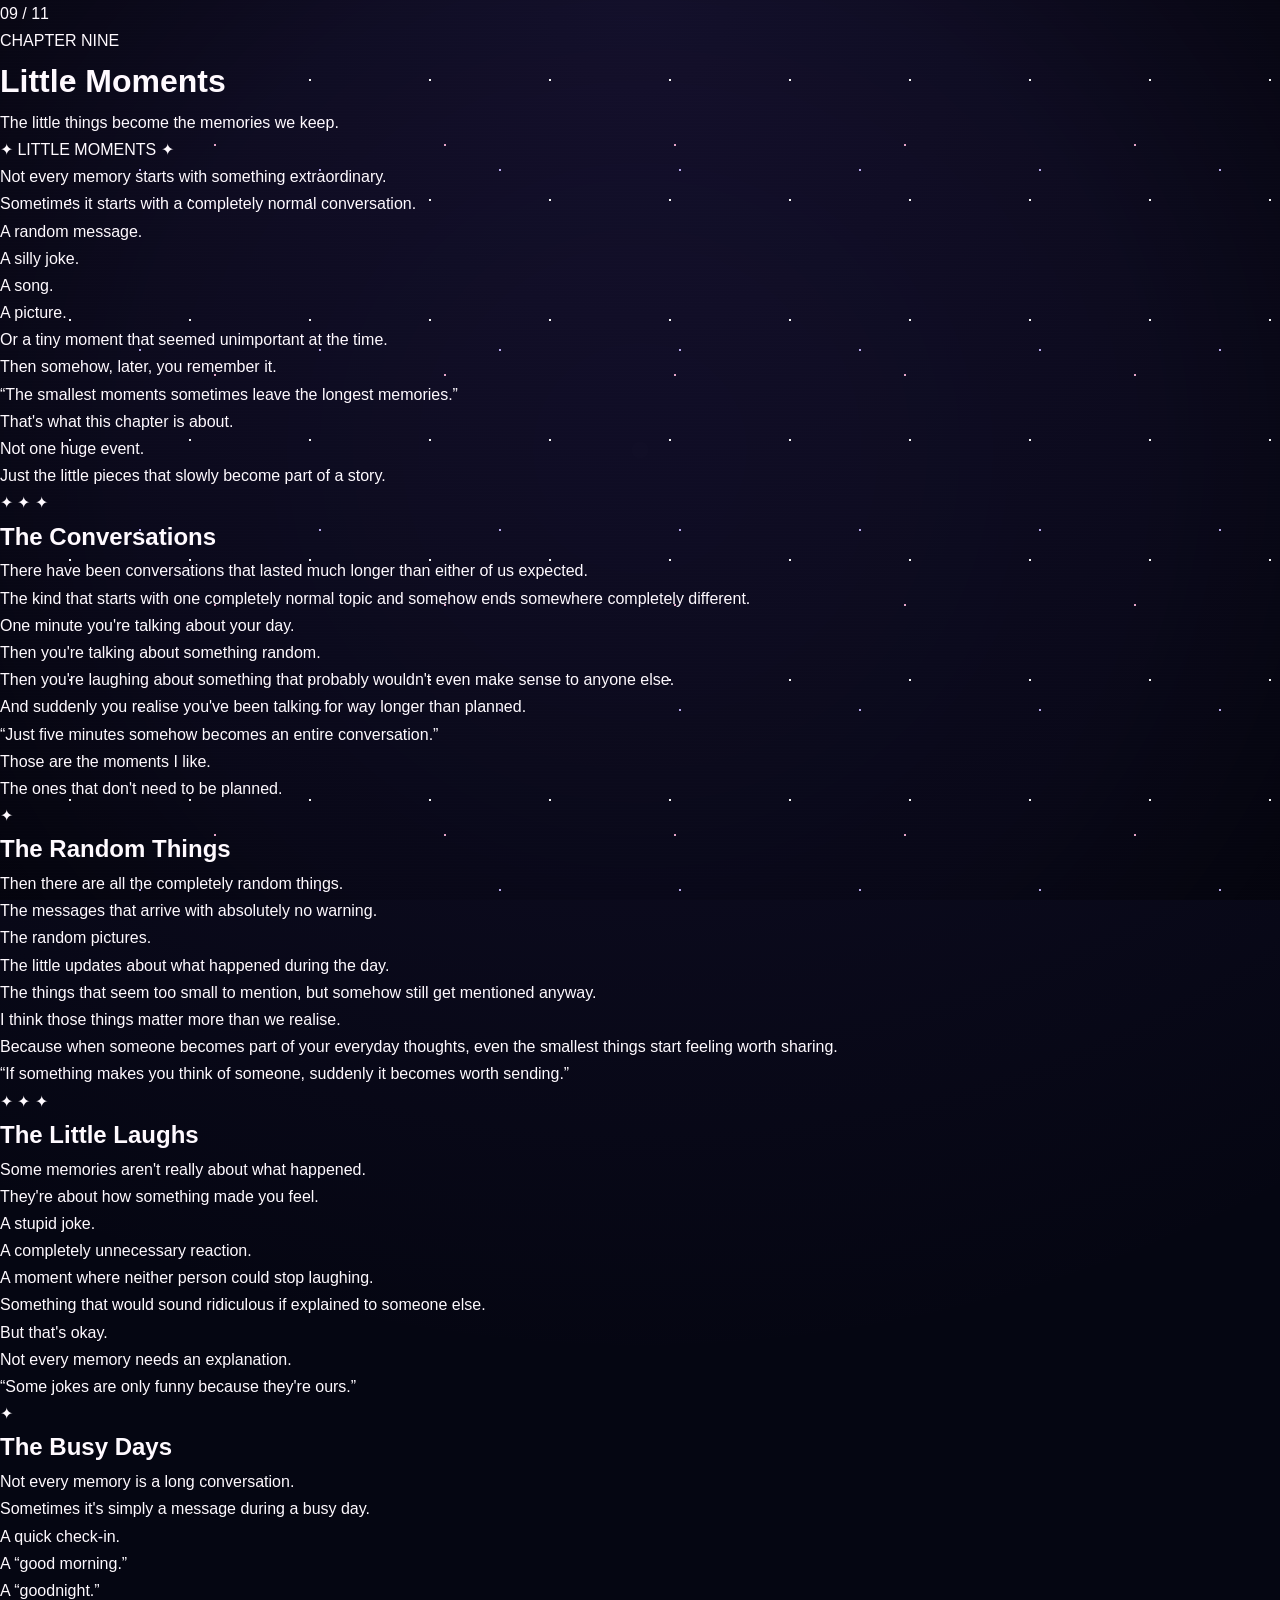
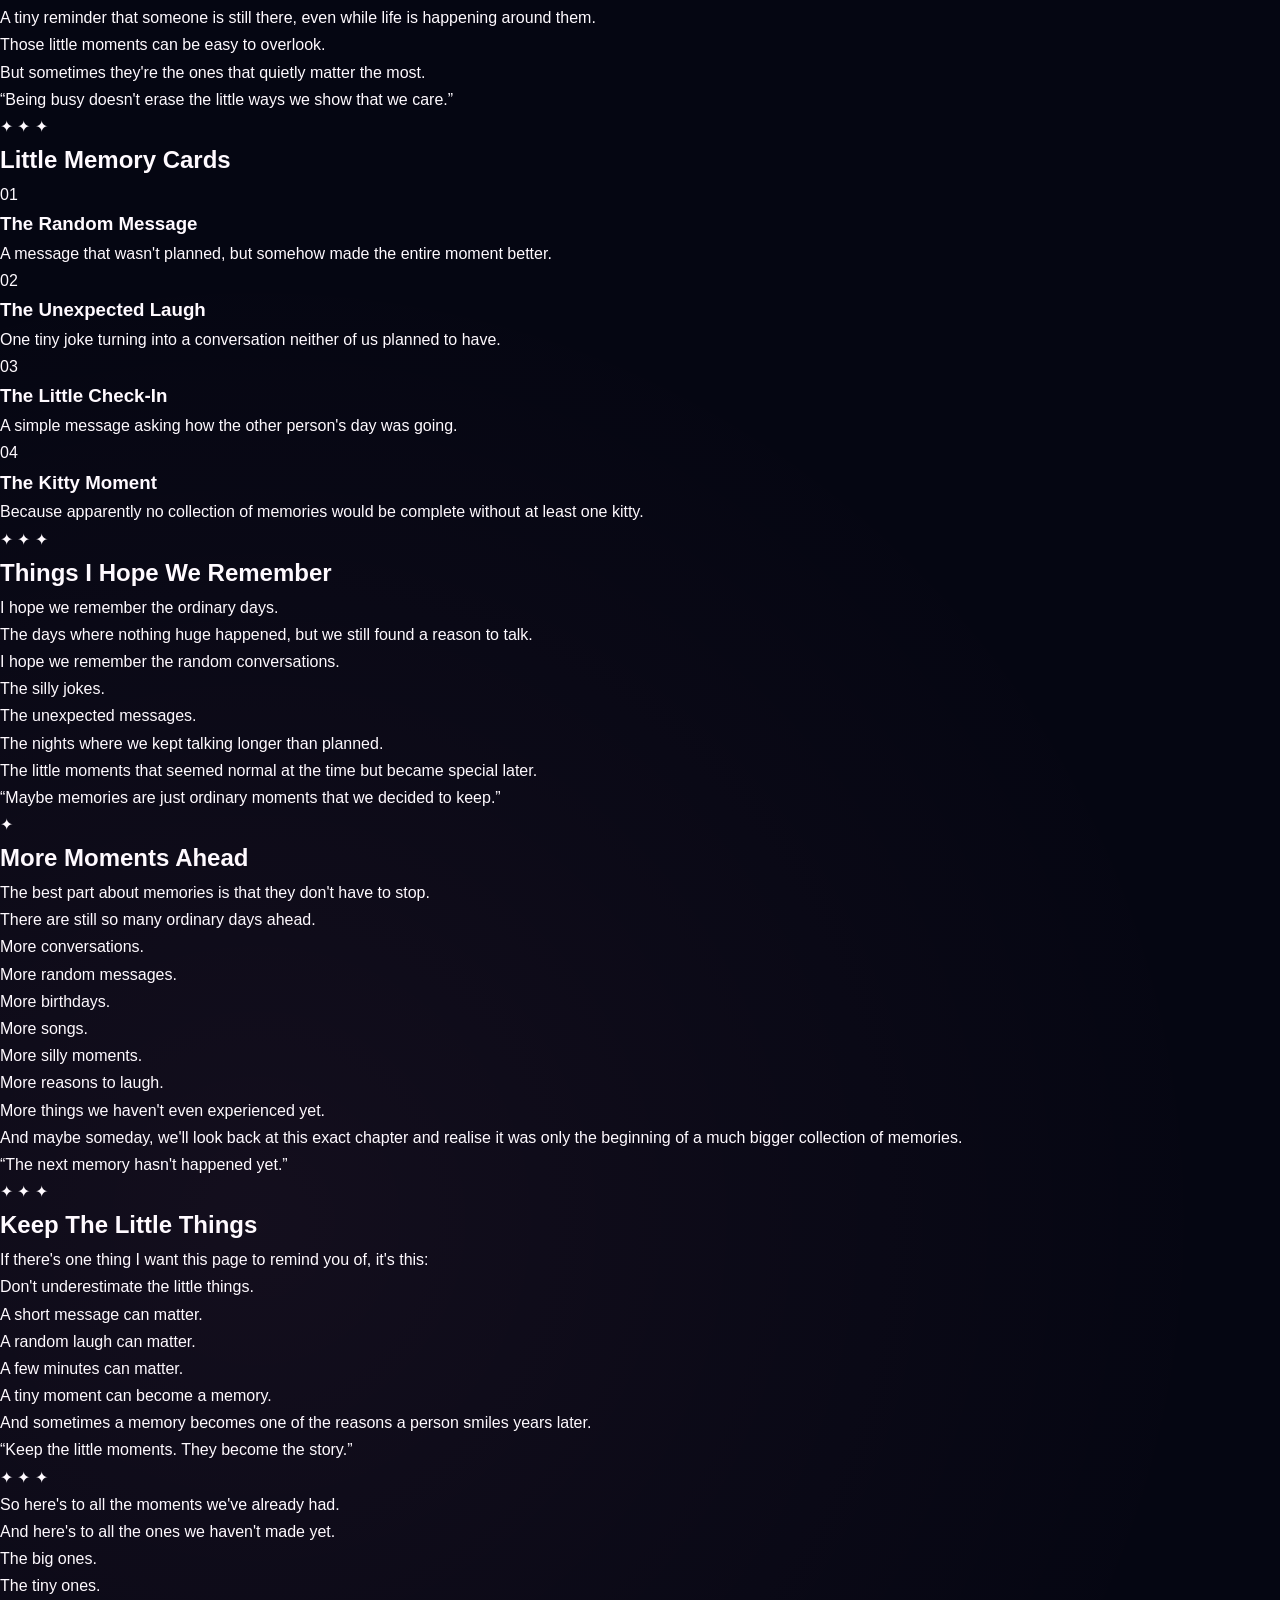
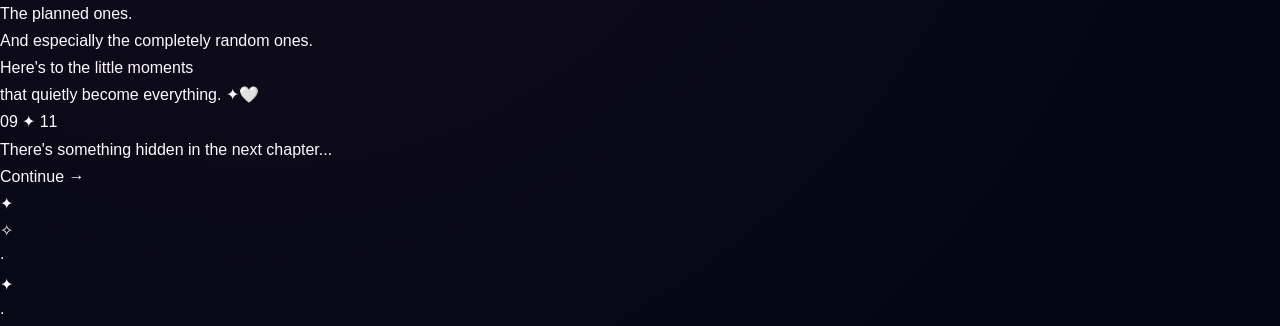
<file: memories.html>
<!DOCTYPE html>
<html lang="en">
<head>
    <meta charset="UTF-8">
    <meta name="viewport" content="width=device-width, initial-scale=1.0">

    <title>Little Moments ✦</title>

    <link rel="stylesheet" href="style.css">
    <link rel="stylesheet" href="responsive.css">
</head>

<body class="memories-page">

    <!-- Background -->
    <div class="stars"></div>
    <div class="stars stars-2"></div>
    <div class="stars stars-3"></div>

    <div class="memories-glow"></div>


    <!-- Main Chapter -->
    <main class="chapter-page">

        <!-- Progress -->
        <div class="chapter-progress">
            09 / 11
        </div>


        <!-- Heading -->
        <header class="chapter-heading">

            <span class="chapter-label">
                CHAPTER NINE
            </span>

            <h1>
                Little Moments
            </h1>

            <p class="chapter-subtitle">
                The little things become the memories we keep.
            </p>

        </header>


        <!-- Paper -->
        <article class="paper-card">

            <div class="paper-top">
                <span>✦</span>
                <span>LITTLE MOMENTS</span>
                <span>✦</span>
            </div>


            <div class="paper-content">

                <p>
                    Not every memory starts with something extraordinary.
                </p>

                <p>
                    Sometimes it starts with a completely normal conversation.
                </p>

                <p>
                    A random message.
                </p>

                <p>
                    A silly joke.
                </p>

                <p>
                    A song.
                </p>

                <p>
                    A picture.
                </p>

                <p>
                    Or a tiny moment that seemed unimportant at the time.
                </p>

                <p>
                    Then somehow, later, you remember it.
                </p>


                <div class="paper-quote">
                    “The smallest moments sometimes leave the longest memories.”
                </div>


                <p>
                    That's what this chapter is about.
                </p>

                <p>
                    Not one huge event.
                </p>

                <p>
                    Just the little pieces that slowly become part of a story.
                </p>


                <div class="paper-divider">
                    ✦ ✦ ✦
                </div>


                <h2>The Conversations</h2>

                <p>
                    There have been conversations that lasted much longer than
                    either of us expected.
                </p>

                <p>
                    The kind that starts with one completely normal topic
                    and somehow ends somewhere completely different.
                </p>

                <p>
                    One minute you're talking about your day.
                </p>

                <p>
                    Then you're talking about something random.
                </p>

                <p>
                    Then you're laughing about something that probably wouldn't
                    even make sense to anyone else.
                </p>

                <p>
                    And suddenly you realise you've been talking for way longer
                    than planned.
                </p>


                <div class="paper-quote">
                    “Just five minutes somehow becomes an entire conversation.”
                </div>


                <p>
                    Those are the moments I like.
                </p>

                <p>
                    The ones that don't need to be planned.
                </p>


                <div class="paper-divider">
                    ✦
                </div>


                <h2>The Random Things</h2>

                <p>
                    Then there are all the completely random things.
                </p>

                <p>
                    The messages that arrive with absolutely no warning.
                </p>

                <p>
                    The random pictures.
                </p>

                <p>
                    The little updates about what happened during the day.
                </p>

                <p>
                    The things that seem too small to mention,
                    but somehow still get mentioned anyway.
                </p>

                <p>
                    I think those things matter more than we realise.
                </p>

                <p>
                    Because when someone becomes part of your everyday thoughts,
                    even the smallest things start feeling worth sharing.
                </p>


                <div class="paper-quote">
                    “If something makes you think of someone, suddenly it becomes worth sending.”
                </div>


                <div class="paper-divider">
                    ✦ ✦ ✦
                </div>


                <h2>The Little Laughs</h2>

                <p>
                    Some memories aren't really about what happened.
                </p>

                <p>
                    They're about how something made you feel.
                </p>

                <p>
                    A stupid joke.
                </p>

                <p>
                    A completely unnecessary reaction.
                </p>

                <p>
                    A moment where neither person could stop laughing.
                </p>

                <p>
                    Something that would sound ridiculous if explained to
                    someone else.
                </p>

                <p>
                    But that's okay.
                </p>

                <p>
                    Not every memory needs an explanation.
                </p>


                <div class="paper-quote">
                    “Some jokes are only funny because they're ours.”
                </div>


                <div class="paper-divider">
                    ✦
                </div>


                <h2>The Busy Days</h2>

                <p>
                    Not every memory is a long conversation.
                </p>

                <p>
                    Sometimes it's simply a message during a busy day.
                </p>

                <p>
                    A quick check-in.
                </p>

                <p>
                    A “good morning.”
                </p>

                <p>
                    A “goodnight.”
                </p>

                <p>
                    A tiny reminder that someone is still there,
                    even while life is happening around them.
                </p>

                <p>
                    Those little moments can be easy to overlook.
                </p>

                <p>
                    But sometimes they're the ones that quietly matter the most.
                </p>


                <div class="paper-quote">
                    “Being busy doesn't erase the little ways we show that we care.”
                </div>


                <div class="paper-divider">
                    ✦ ✦ ✦
                </div>


                <h2>Little Memory Cards</h2>

                <div class="memory-card">

                    <span class="memory-number">
                        01
                    </span>

                    <h3>
                        The Random Message
                    </h3>

                    <p>
                        A message that wasn't planned,
                        but somehow made the entire moment better.
                    </p>

                </div>


                <div class="memory-card">

                    <span class="memory-number">
                        02
                    </span>

                    <h3>
                        The Unexpected Laugh
                    </h3>

                    <p>
                        One tiny joke turning into a conversation
                        neither of us planned to have.
                    </p>

                </div>


                <div class="memory-card">

                    <span class="memory-number">
                        03
                    </span>

                    <h3>
                        The Little Check-In
                    </h3>

                    <p>
                        A simple message asking how the other person's
                        day was going.
                    </p>

                </div>


                <div class="memory-card">

                    <span class="memory-number">
                        04
                    </span>

                    <h3>
                        The Kitty Moment
                    </h3>

                    <p>
                        Because apparently no collection of memories
                        would be complete without at least one kitty.
                    </p>

                </div>


                <div class="paper-divider">
                    ✦ ✦ ✦
                </div>


                <h2>Things I Hope We Remember</h2>

                <p>
                    I hope we remember the ordinary days.
                </p>

                <p>
                    The days where nothing huge happened,
                    but we still found a reason to talk.
                </p>

                <p>
                    I hope we remember the random conversations.
                </p>

                <p>
                    The silly jokes.
                </p>

                <p>
                    The unexpected messages.
                </p>

                <p>
                    The nights where we kept talking longer than planned.
                </p>

                <p>
                    The little moments that seemed normal at the time
                    but became special later.
                </p>


                <div class="paper-quote">
                    “Maybe memories are just ordinary moments that we decided to keep.”
                </div>


                <div class="paper-divider">
                    ✦
                </div>


                <h2>More Moments Ahead</h2>

                <p>
                    The best part about memories is that they don't have to stop.
                </p>

                <p>
                    There are still so many ordinary days ahead.
                </p>

                <p>
                    More conversations.
                </p>

                <p>
                    More random messages.
                </p>

                <p>
                    More birthdays.
                </p>

                <p>
                    More songs.
                </p>

                <p>
                    More silly moments.
                </p>

                <p>
                    More reasons to laugh.
                </p>

                <p>
                    More things we haven't even experienced yet.
                </p>

                <p>
                    And maybe someday,
                    we'll look back at this exact chapter and realise
                    it was only the beginning of a much bigger collection
                    of memories.
                </p>


                <div class="paper-quote">
                    “The next memory hasn't happened yet.”
                </div>


                <div class="paper-divider">
                    ✦ ✦ ✦
                </div>


                <h2>Keep The Little Things</h2>

                <p>
                    If there's one thing I want this page to remind you of,
                    it's this:
                </p>

                <p>
                    Don't underestimate the little things.
                </p>

                <p>
                    A short message can matter.
                </p>

                <p>
                    A random laugh can matter.
                </p>

                <p>
                    A few minutes can matter.
                </p>

                <p>
                    A tiny moment can become a memory.
                </p>

                <p>
                    And sometimes a memory becomes one of the reasons
                    a person smiles years later.
                </p>


                <div class="paper-quote final-quote">
                    “Keep the little moments. They become the story.”
                </div>


                <div class="paper-divider">
                    ✦ ✦ ✦
                </div>


                <p>
                    So here's to all the moments we've already had.
                </p>

                <p>
                    And here's to all the ones we haven't made yet.
                </p>

                <p>
                    The big ones.
                </p>

                <p>
                    The tiny ones.
                </p>

                <p>
                    The planned ones.
                </p>

                <p>
                    And especially the completely random ones.
                </p>


                <p class="paper-signature">
                    Here's to the little moments<br>
                    that quietly become everything. ✦🤍
                </p>

            </div>


            <!-- Paper Bottom -->
            <div class="paper-bottom">
                <span>09</span>
                <span>✦</span>
                <span>11</span>
            </div>

        </article>


        <!-- Continue -->
        <div class="chapter-next">

            <p>
                There's something hidden in the next chapter...
            </p>

            <a href="secret.html" class="continue-btn">
                <span>Continue</span>
                <span class="arrow">→</span>
            </a>

        </div>

    </main>


    <!-- Floating Particles -->
    <div class="floating-particle particle-1">✦</div>
    <div class="floating-particle particle-2">✧</div>
    <div class="floating-particle particle-3">·</div>
    <div class="floating-particle particle-4">✦</div>
    <div class="floating-particle particle-5">·</div>


    <script src="script.js"></script>

</body>
</html>
</file>
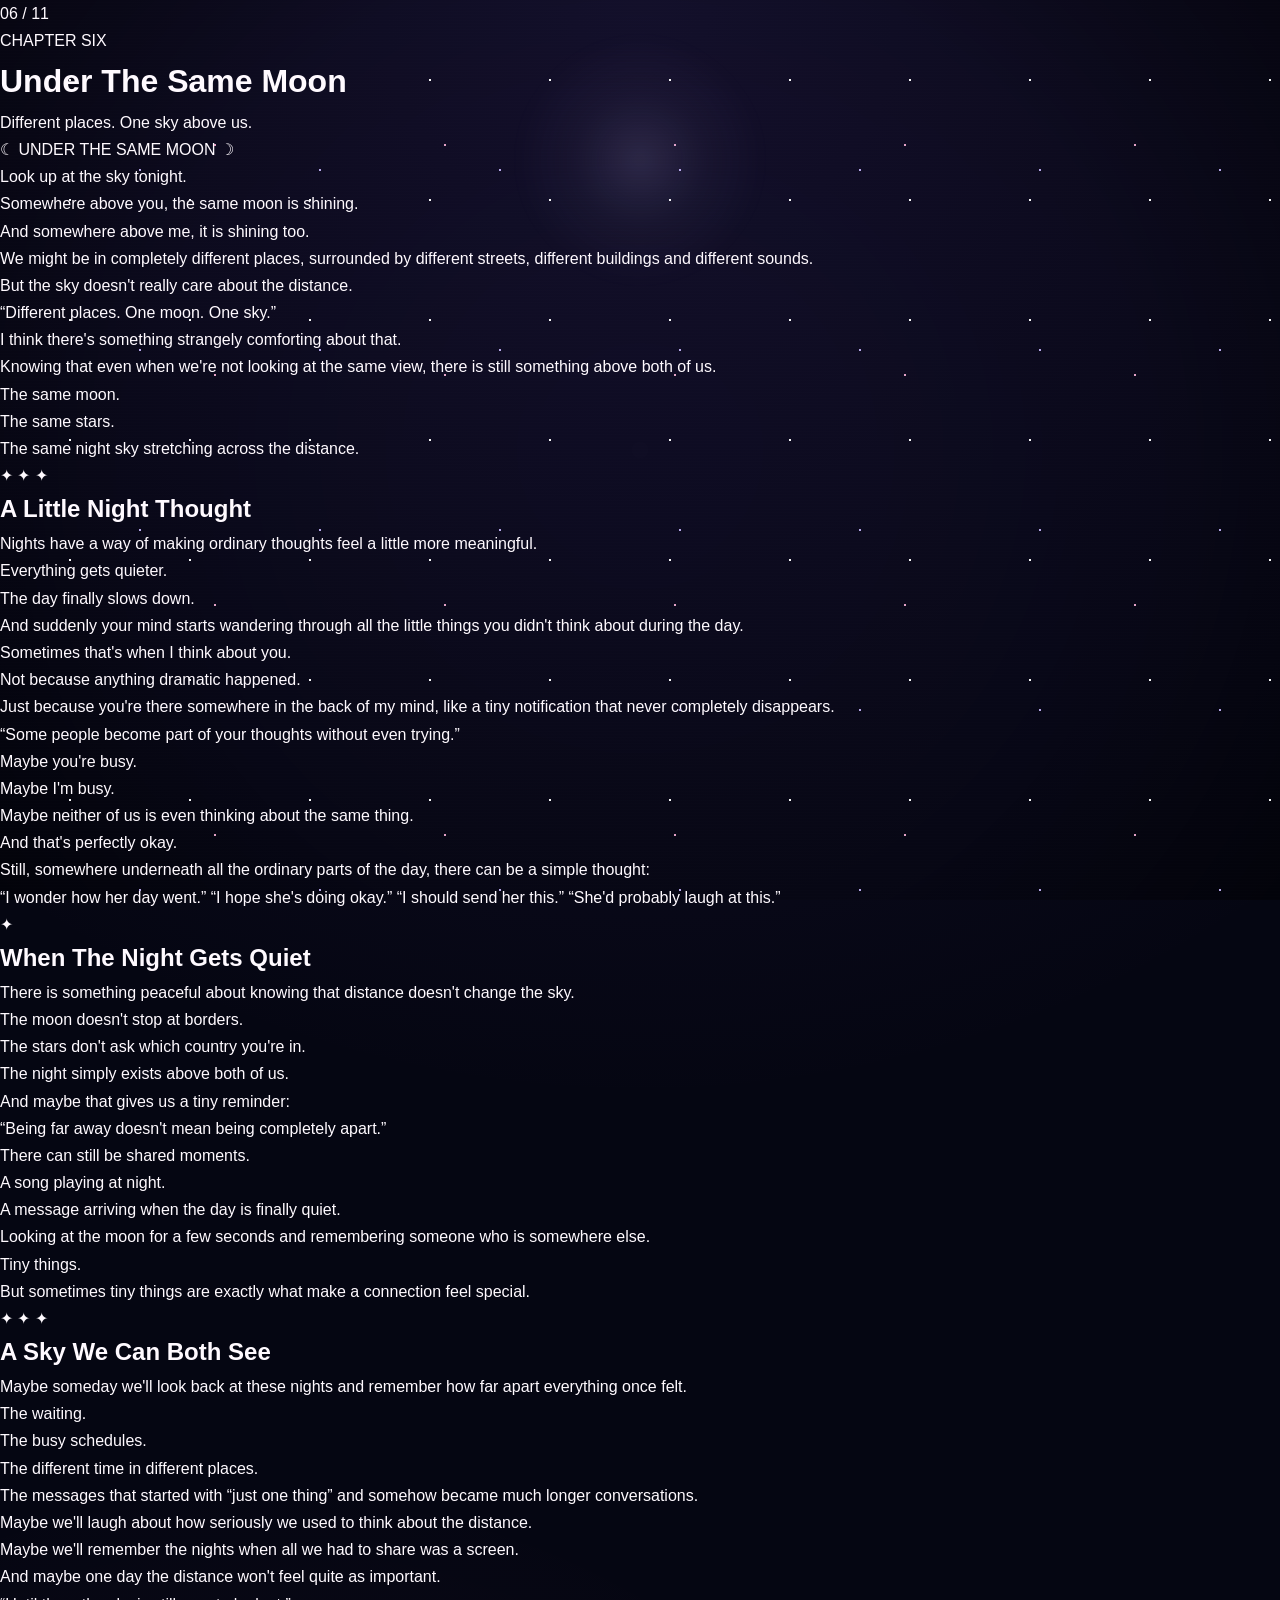
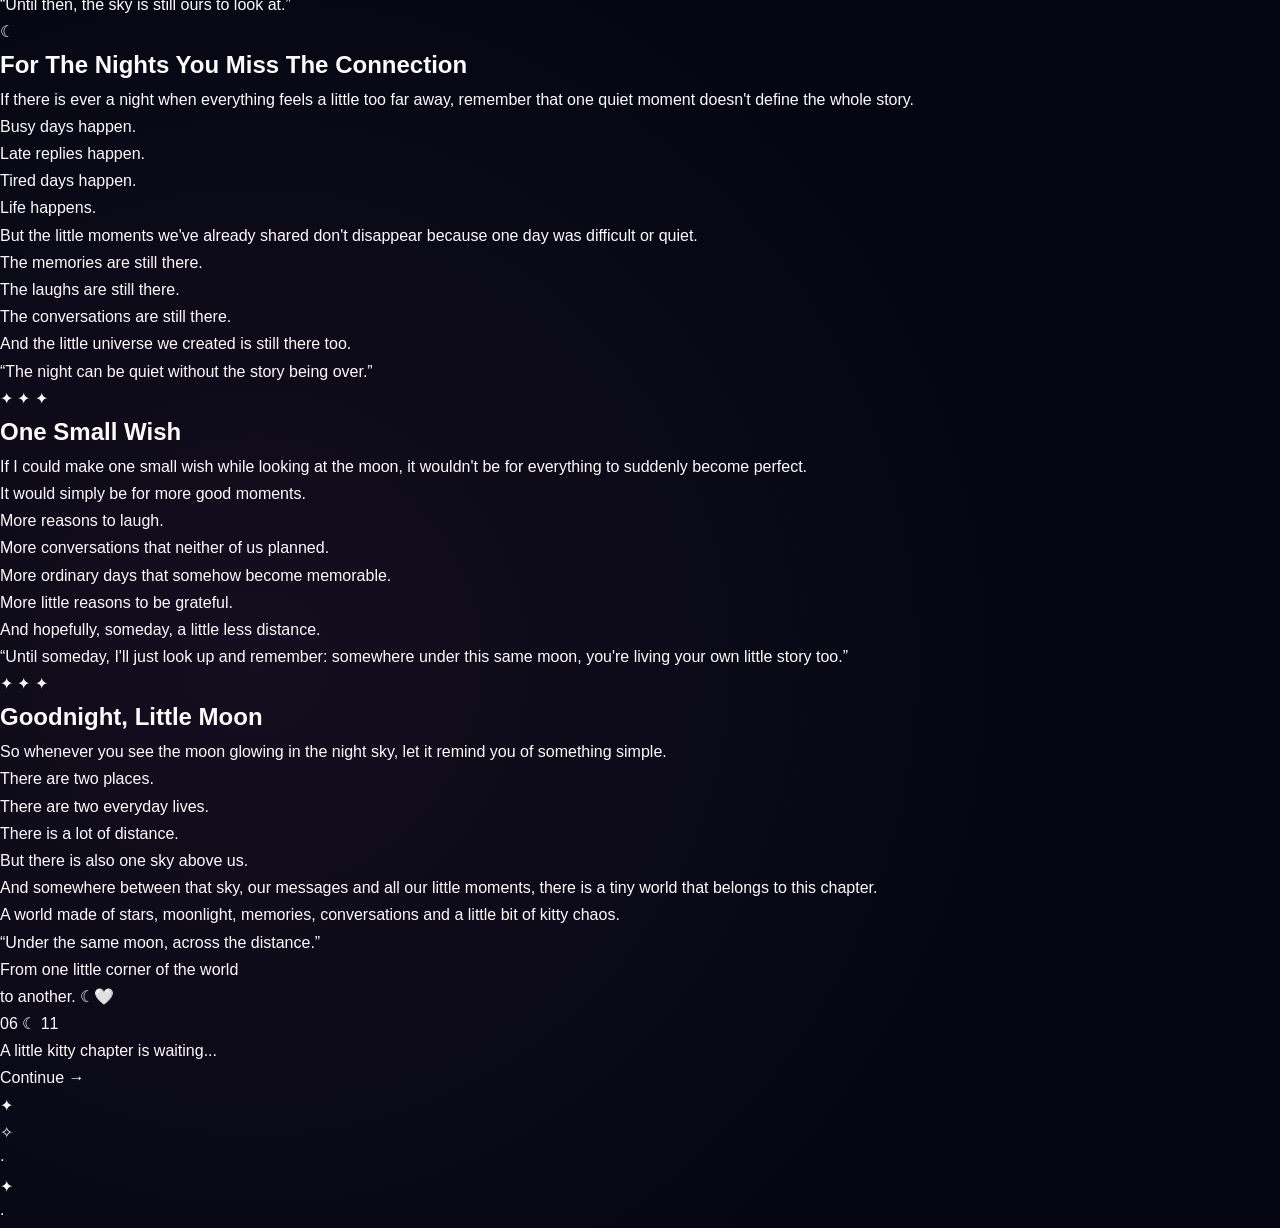
<file: moon.html>
<!DOCTYPE html>
<html lang="en">
<head>
    <meta charset="UTF-8">
    <meta name="viewport" content="width=device-width, initial-scale=1.0">

    <title>Under The Same Moon ✦</title>

    <link rel="stylesheet" href="style.css">
    <link rel="stylesheet" href="responsive.css">
</head>

<body class="moon-page">

    <!-- Background -->
    <div class="stars"></div>
    <div class="stars stars-2"></div>
    <div class="stars stars-3"></div>

    <div class="moon-glow"></div>

    <!-- Main Chapter -->
    <main class="chapter-page">

        <!-- Progress -->
        <div class="chapter-progress">
            06 / 11
        </div>


        <!-- Heading -->
        <header class="chapter-heading">

            <span class="chapter-label">
                CHAPTER SIX
            </span>

            <h1>
                Under The Same Moon
            </h1>

            <p class="chapter-subtitle">
                Different places. One sky above us.
            </p>

        </header>


        <!-- Paper -->
        <article class="paper-card">

            <div class="paper-top">
                <span>☾</span>
                <span>UNDER THE SAME MOON</span>
                <span>☽</span>
            </div>


            <div class="paper-content">

                <p>
                    Look up at the sky tonight.
                </p>

                <p>
                    Somewhere above you, the same moon is shining.
                </p>

                <p>
                    And somewhere above me, it is shining too.
                </p>

                <p>
                    We might be in completely different places,
                    surrounded by different streets, different buildings
                    and different sounds.
                </p>

                <p>
                    But the sky doesn't really care about the distance.
                </p>

                <div class="paper-quote">
                    “Different places. One moon. One sky.”
                </div>

                <p>
                    I think there's something strangely comforting about that.
                </p>

                <p>
                    Knowing that even when we're not looking at the same view,
                    there is still something above both of us.
                </p>

                <p>
                    The same moon.
                </p>

                <p>
                    The same stars.
                </p>

                <p>
                    The same night sky stretching across the distance.
                </p>


                <div class="paper-divider">
                    ✦ ✦ ✦
                </div>


                <h2>A Little Night Thought</h2>

                <p>
                    Nights have a way of making ordinary thoughts feel a little
                    more meaningful.
                </p>

                <p>
                    Everything gets quieter.
                </p>

                <p>
                    The day finally slows down.
                </p>

                <p>
                    And suddenly your mind starts wandering through all the
                    little things you didn't think about during the day.
                </p>

                <p>
                    Sometimes that's when I think about you.
                </p>

                <p>
                    Not because anything dramatic happened.
                </p>

                <p>
                    Just because you're there somewhere in the back of my mind,
                    like a tiny notification that never completely disappears.
                </p>


                <div class="paper-quote">
                    “Some people become part of your thoughts without even trying.”
                </div>


                <p>
                    Maybe you're busy.
                </p>

                <p>
                    Maybe I'm busy.
                </p>

                <p>
                    Maybe neither of us is even thinking about the same thing.
                </p>

                <p>
                    And that's perfectly okay.
                </p>

                <p>
                    Still, somewhere underneath all the ordinary parts of the day,
                    there can be a simple thought:
                </p>

                <div class="thought-lines">

                    <span>“I wonder how her day went.”</span>

                    <span>“I hope she's doing okay.”</span>

                    <span>“I should send her this.”</span>

                    <span>“She'd probably laugh at this.”</span>

                </div>


                <div class="paper-divider">
                    ✦
                </div>


                <h2>When The Night Gets Quiet</h2>

                <p>
                    There is something peaceful about knowing that distance
                    doesn't change the sky.
                </p>

                <p>
                    The moon doesn't stop at borders.
                </p>

                <p>
                    The stars don't ask which country you're in.
                </p>

                <p>
                    The night simply exists above both of us.
                </p>

                <p>
                    And maybe that gives us a tiny reminder:
                </p>

                <div class="paper-quote">
                    “Being far away doesn't mean being completely apart.”
                </div>

                <p>
                    There can still be shared moments.
                </p>

                <p>
                    A song playing at night.
                </p>

                <p>
                    A message arriving when the day is finally quiet.
                </p>

                <p>
                    Looking at the moon for a few seconds and remembering
                    someone who is somewhere else.
                </p>

                <p>
                    Tiny things.
                </p>

                <p>
                    But sometimes tiny things are exactly what make a connection
                    feel special.
                </p>


                <div class="paper-divider">
                    ✦ ✦ ✦
                </div>


                <h2>A Sky We Can Both See</h2>

                <p>
                    Maybe someday we'll look back at these nights and remember
                    how far apart everything once felt.
                </p>

                <p>
                    The waiting.
                </p>

                <p>
                    The busy schedules.
                </p>

                <p>
                    The different time in different places.
                </p>

                <p>
                    The messages that started with “just one thing”
                    and somehow became much longer conversations.
                </p>

                <p>
                    Maybe we'll laugh about how seriously we used to think
                    about the distance.
                </p>

                <p>
                    Maybe we'll remember the nights when all we had to share
                    was a screen.
                </p>

                <p>
                    And maybe one day the distance won't feel quite as important.
                </p>


                <div class="paper-quote">
                    “Until then, the sky is still ours to look at.”
                </div>


                <div class="paper-divider">
                    ☾
                </div>


                <h2>For The Nights You Miss The Connection</h2>

                <p>
                    If there is ever a night when everything feels a little
                    too far away, remember that one quiet moment doesn't define
                    the whole story.
                </p>

                <p>
                    Busy days happen.
                </p>

                <p>
                    Late replies happen.
                </p>

                <p>
                    Tired days happen.
                </p>

                <p>
                    Life happens.
                </p>

                <p>
                    But the little moments we've already shared don't disappear
                    because one day was difficult or quiet.
                </p>

                <p>
                    The memories are still there.
                </p>

                <p>
                    The laughs are still there.
                </p>

                <p>
                    The conversations are still there.
                </p>

                <p>
                    And the little universe we created is still there too.
                </p>


                <div class="paper-quote">
                    “The night can be quiet without the story being over.”
                </div>


                <div class="paper-divider">
                    ✦ ✦ ✦
                </div>


                <h2>One Small Wish</h2>

                <p>
                    If I could make one small wish while looking at the moon,
                    it wouldn't be for everything to suddenly become perfect.
                </p>

                <p>
                    It would simply be for more good moments.
                </p>

                <p>
                    More reasons to laugh.
                </p>

                <p>
                    More conversations that neither of us planned.
                </p>

                <p>
                    More ordinary days that somehow become memorable.
                </p>

                <p>
                    More little reasons to be grateful.
                </p>

                <p>
                    And hopefully, someday, a little less distance.
                </p>


                <div class="paper-quote final-quote">
                    “Until someday, I'll just look up and remember:
                    somewhere under this same moon, you're living your own little story too.”
                </div>


                <div class="paper-divider">
                    ✦ ✦ ✦
                </div>


                <h2>Goodnight, Little Moon</h2>

                <p>
                    So whenever you see the moon glowing in the night sky,
                    let it remind you of something simple.
                </p>

                <p>
                    There are two places.
                </p>

                <p>
                    There are two everyday lives.
                </p>

                <p>
                    There is a lot of distance.
                </p>

                <p>
                    But there is also one sky above us.
                </p>

                <p>
                    And somewhere between that sky,
                    our messages and all our little moments,
                    there is a tiny world that belongs to this chapter.
                </p>

                <p>
                    A world made of stars,
                    moonlight,
                    memories,
                    conversations
                    and a little bit of kitty chaos.
                </p>

                <div class="paper-quote">
                    “Under the same moon, across the distance.”
                </div>


                <p class="paper-signature">
                    From one little corner of the world<br>
                    to another. ☾🤍
                </p>

            </div>


            <!-- Paper Bottom -->
            <div class="paper-bottom">
                <span>06</span>
                <span>☾</span>
                <span>11</span>
            </div>

        </article>


        <!-- Continue -->
        <div class="chapter-next">

            <p>
                A little kitty chapter is waiting...
            </p>

            <a href="kitty.html" class="continue-btn">
                <span>Continue</span>
                <span class="arrow">→</span>
            </a>

        </div>

    </main>


    <!-- Floating Particles -->
    <div class="floating-particle particle-1">✦</div>
    <div class="floating-particle particle-2">✧</div>
    <div class="floating-particle particle-3">·</div>
    <div class="floating-particle particle-4">✦</div>
    <div class="floating-particle particle-5">·</div>


    <script src="script.js"></script>

</body>
</html>
</file>
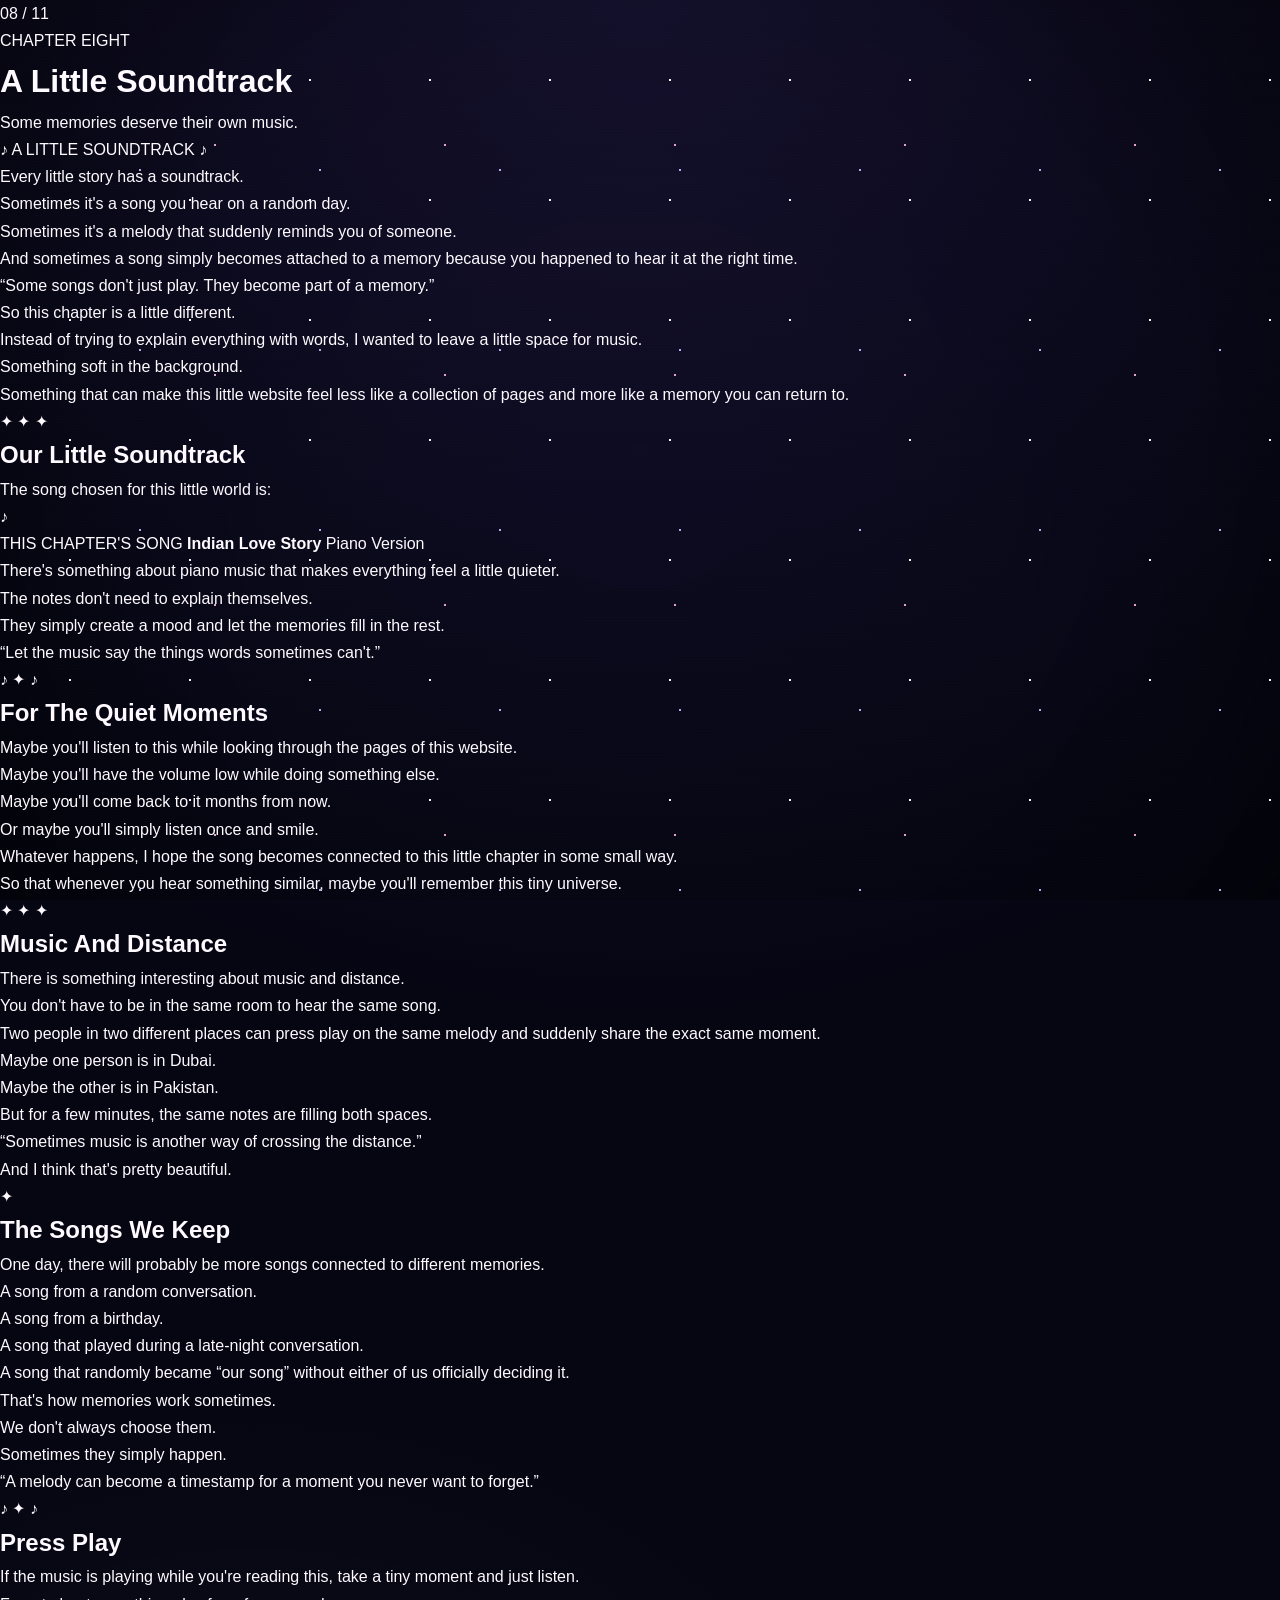
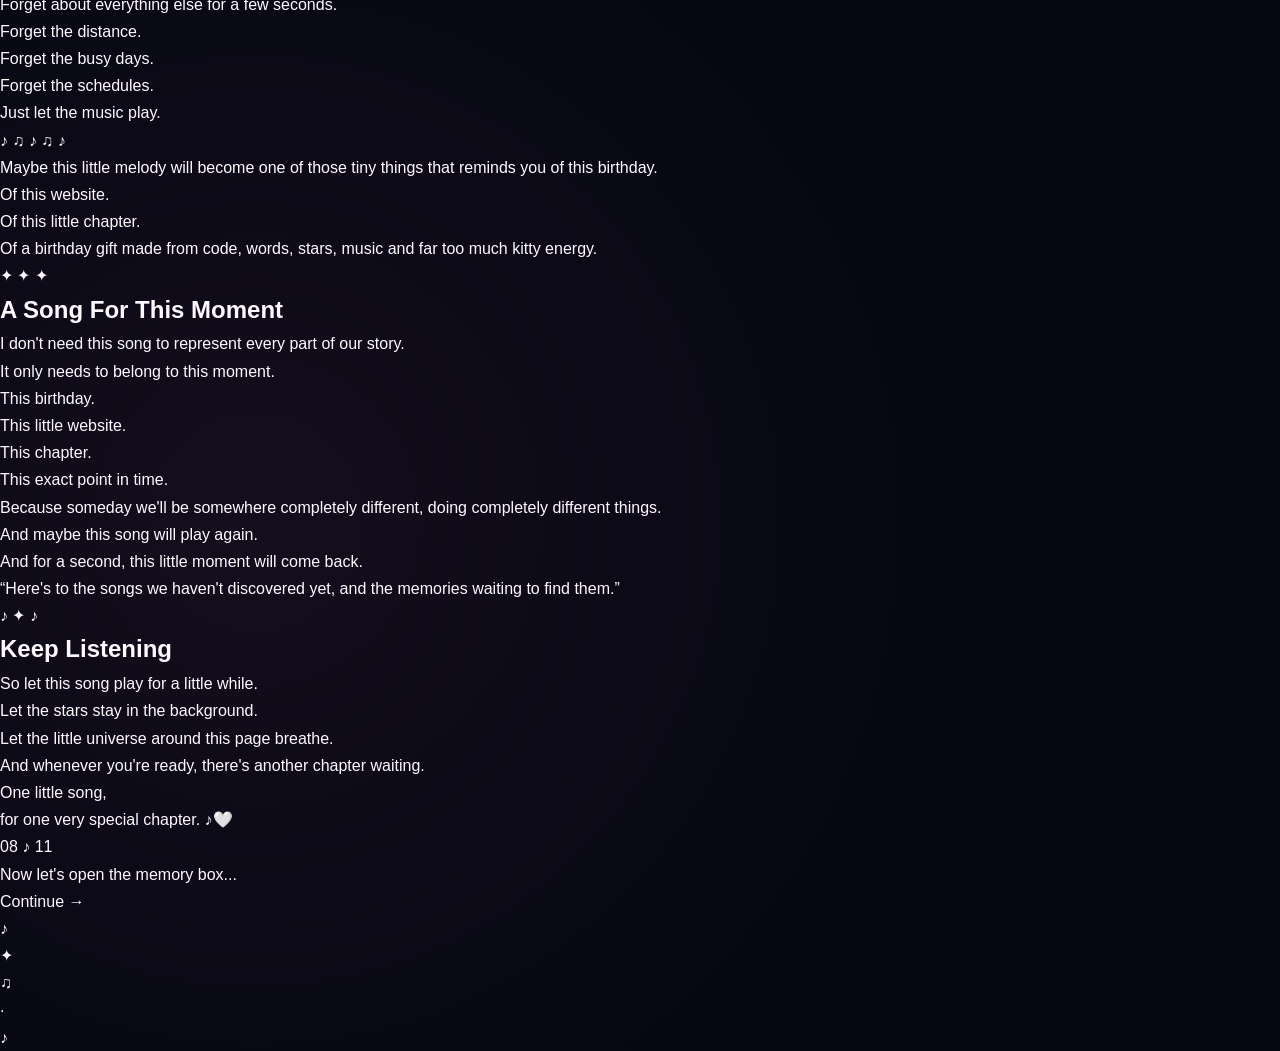
<file: music.html>
<!DOCTYPE html>
<html lang="en">
<head>
    <meta charset="UTF-8">
    <meta name="viewport" content="width=device-width, initial-scale=1.0">

    <title>A Little Soundtrack ✦</title>

    <link rel="stylesheet" href="style.css">
    <link rel="stylesheet" href="responsive.css">
</head>

<body class="music-page">

    <!-- Background -->
    <div class="stars"></div>
    <div class="stars stars-2"></div>
    <div class="stars stars-3"></div>

    <div class="music-glow"></div>


    <!-- Main Chapter -->
    <main class="chapter-page">

        <!-- Progress -->
        <div class="chapter-progress">
            08 / 11
        </div>


        <!-- Heading -->
        <header class="chapter-heading">

            <span class="chapter-label">
                CHAPTER EIGHT
            </span>

            <h1>
                A Little Soundtrack
            </h1>

            <p class="chapter-subtitle">
                Some memories deserve their own music.
            </p>

        </header>


        <!-- Paper -->
        <article class="paper-card">

            <div class="paper-top">
                <span>♪</span>
                <span>A LITTLE SOUNDTRACK</span>
                <span>♪</span>
            </div>


            <div class="paper-content">

                <p>
                    Every little story has a soundtrack.
                </p>

                <p>
                    Sometimes it's a song you hear on a random day.
                </p>

                <p>
                    Sometimes it's a melody that suddenly reminds you of
                    someone.
                </p>

                <p>
                    And sometimes a song simply becomes attached to a memory
                    because you happened to hear it at the right time.
                </p>


                <div class="paper-quote">
                    “Some songs don't just play. They become part of a memory.”
                </div>


                <p>
                    So this chapter is a little different.
                </p>

                <p>
                    Instead of trying to explain everything with words,
                    I wanted to leave a little space for music.
                </p>

                <p>
                    Something soft in the background.
                </p>

                <p>
                    Something that can make this little website feel less like
                    a collection of pages and more like a memory you can return to.
                </p>


                <div class="paper-divider">
                    ✦ ✦ ✦
                </div>


                <h2>Our Little Soundtrack</h2>

                <p>
                    The song chosen for this little world is:
                </p>


                <div class="song-card">

                    <div class="song-icon">
                        ♪
                    </div>

                    <div class="song-info">

                        <span class="song-label">
                            THIS CHAPTER'S SONG
                        </span>

                        <strong>
                            Indian Love Story
                        </strong>

                        <span>
                            Piano Version
                        </span>

                    </div>

                    <div class="song-wave">
                        <i></i>
                        <i></i>
                        <i></i>
                        <i></i>
                        <i></i>
                        <i></i>
                        <i></i>
                    </div>

                </div>


                <p>
                    There's something about piano music that makes everything
                    feel a little quieter.
                </p>

                <p>
                    The notes don't need to explain themselves.
                </p>

                <p>
                    They simply create a mood and let the memories fill in
                    the rest.
                </p>


                <div class="paper-quote">
                    “Let the music say the things words sometimes can't.”
                </div>


                <div class="paper-divider">
                    ♪ ✦ ♪
                </div>


                <h2>For The Quiet Moments</h2>

                <p>
                    Maybe you'll listen to this while looking through the
                    pages of this website.
                </p>

                <p>
                    Maybe you'll have the volume low while doing something else.
                </p>

                <p>
                    Maybe you'll come back to it months from now.
                </p>

                <p>
                    Or maybe you'll simply listen once and smile.
                </p>

                <p>
                    Whatever happens, I hope the song becomes connected to this
                    little chapter in some small way.
                </p>

                <p>
                    So that whenever you hear something similar,
                    maybe you'll remember this tiny universe.
                </p>


                <div class="paper-divider">
                    ✦ ✦ ✦
                </div>


                <h2>Music And Distance</h2>

                <p>
                    There is something interesting about music and distance.
                </p>

                <p>
                    You don't have to be in the same room to hear the same song.
                </p>

                <p>
                    Two people in two different places can press play on the
                    same melody and suddenly share the exact same moment.
                </p>

                <p>
                    Maybe one person is in Dubai.
                </p>

                <p>
                    Maybe the other is in Pakistan.
                </p>

                <p>
                    But for a few minutes,
                    the same notes are filling both spaces.
                </p>


                <div class="paper-quote">
                    “Sometimes music is another way of crossing the distance.”
                </div>


                <p>
                    And I think that's pretty beautiful.
                </p>


                <div class="paper-divider">
                    ✦
                </div>


                <h2>The Songs We Keep</h2>

                <p>
                    One day, there will probably be more songs connected to
                    different memories.
                </p>

                <p>
                    A song from a random conversation.
                </p>

                <p>
                    A song from a birthday.
                </p>

                <p>
                    A song that played during a late-night conversation.
                </p>

                <p>
                    A song that randomly became “our song” without either of us
                    officially deciding it.
                </p>

                <p>
                    That's how memories work sometimes.
                </p>

                <p>
                    We don't always choose them.
                </p>

                <p>
                    Sometimes they simply happen.
                </p>


                <div class="paper-quote">
                    “A melody can become a timestamp for a moment you never want to forget.”
                </div>


                <div class="paper-divider">
                    ♪ ✦ ♪
                </div>


                <h2>Press Play</h2>

                <p>
                    If the music is playing while you're reading this,
                    take a tiny moment and just listen.
                </p>

                <p>
                    Forget about everything else for a few seconds.
                </p>

                <p>
                    Forget the distance.
                </p>

                <p>
                    Forget the busy days.
                </p>

                <p>
                    Forget the schedules.
                </p>

                <p>
                    Just let the music play.
                </p>


                <div class="music-note-display">
                    <span>♪</span>
                    <span>♫</span>
                    <span>♪</span>
                    <span>♫</span>
                    <span>♪</span>
                </div>


                <p>
                    Maybe this little melody will become one of those tiny
                    things that reminds you of this birthday.
                </p>

                <p>
                    Of this website.
                </p>

                <p>
                    Of this little chapter.
                </p>

                <p>
                    Of a birthday gift made from code, words, stars,
                    music and far too much kitty energy.
                </p>


                <div class="paper-divider">
                    ✦ ✦ ✦
                </div>


                <h2>A Song For This Moment</h2>

                <p>
                    I don't need this song to represent every part of our story.
                </p>

                <p>
                    It only needs to belong to this moment.
                </p>

                <p>
                    This birthday.
                </p>

                <p>
                    This little website.
                </p>

                <p>
                    This chapter.
                </p>

                <p>
                    This exact point in time.
                </p>

                <p>
                    Because someday we'll be somewhere completely different,
                    doing completely different things.
                </p>

                <p>
                    And maybe this song will play again.
                </p>

                <p>
                    And for a second,
                    this little moment will come back.
                </p>


                <div class="paper-quote final-quote">
                    “Here's to the songs we haven't discovered yet,
                    and the memories waiting to find them.”
                </div>


                <div class="paper-divider">
                    ♪ ✦ ♪
                </div>


                <h2>Keep Listening</h2>

                <p>
                    So let this song play for a little while.
                </p>

                <p>
                    Let the stars stay in the background.
                </p>

                <p>
                    Let the little universe around this page breathe.
                </p>

                <p>
                    And whenever you're ready,
                    there's another chapter waiting.
                </p>


                <p class="paper-signature">
                    One little song,<br>
                    for one very special chapter. ♪🤍
                </p>

            </div>


            <!-- Paper Bottom -->
            <div class="paper-bottom">
                <span>08</span>
                <span>♪</span>
                <span>11</span>
            </div>

        </article>


        <!-- Continue -->
        <div class="chapter-next">

            <p>
                Now let's open the memory box...
            </p>

            <a href="memories.html" class="continue-btn">
                <span>Continue</span>
                <span class="arrow">→</span>
            </a>

        </div>

    </main>


    <!-- Floating Music Particles -->
    <div class="floating-particle particle-1">♪</div>
    <div class="floating-particle particle-2">✦</div>
    <div class="floating-particle particle-3">♫</div>
    <div class="floating-particle particle-4">·</div>
    <div class="floating-particle particle-5">♪</div>


    <script src="script.js"></script>
    <script src="music.js"></script>

</body>
</html>
</file>
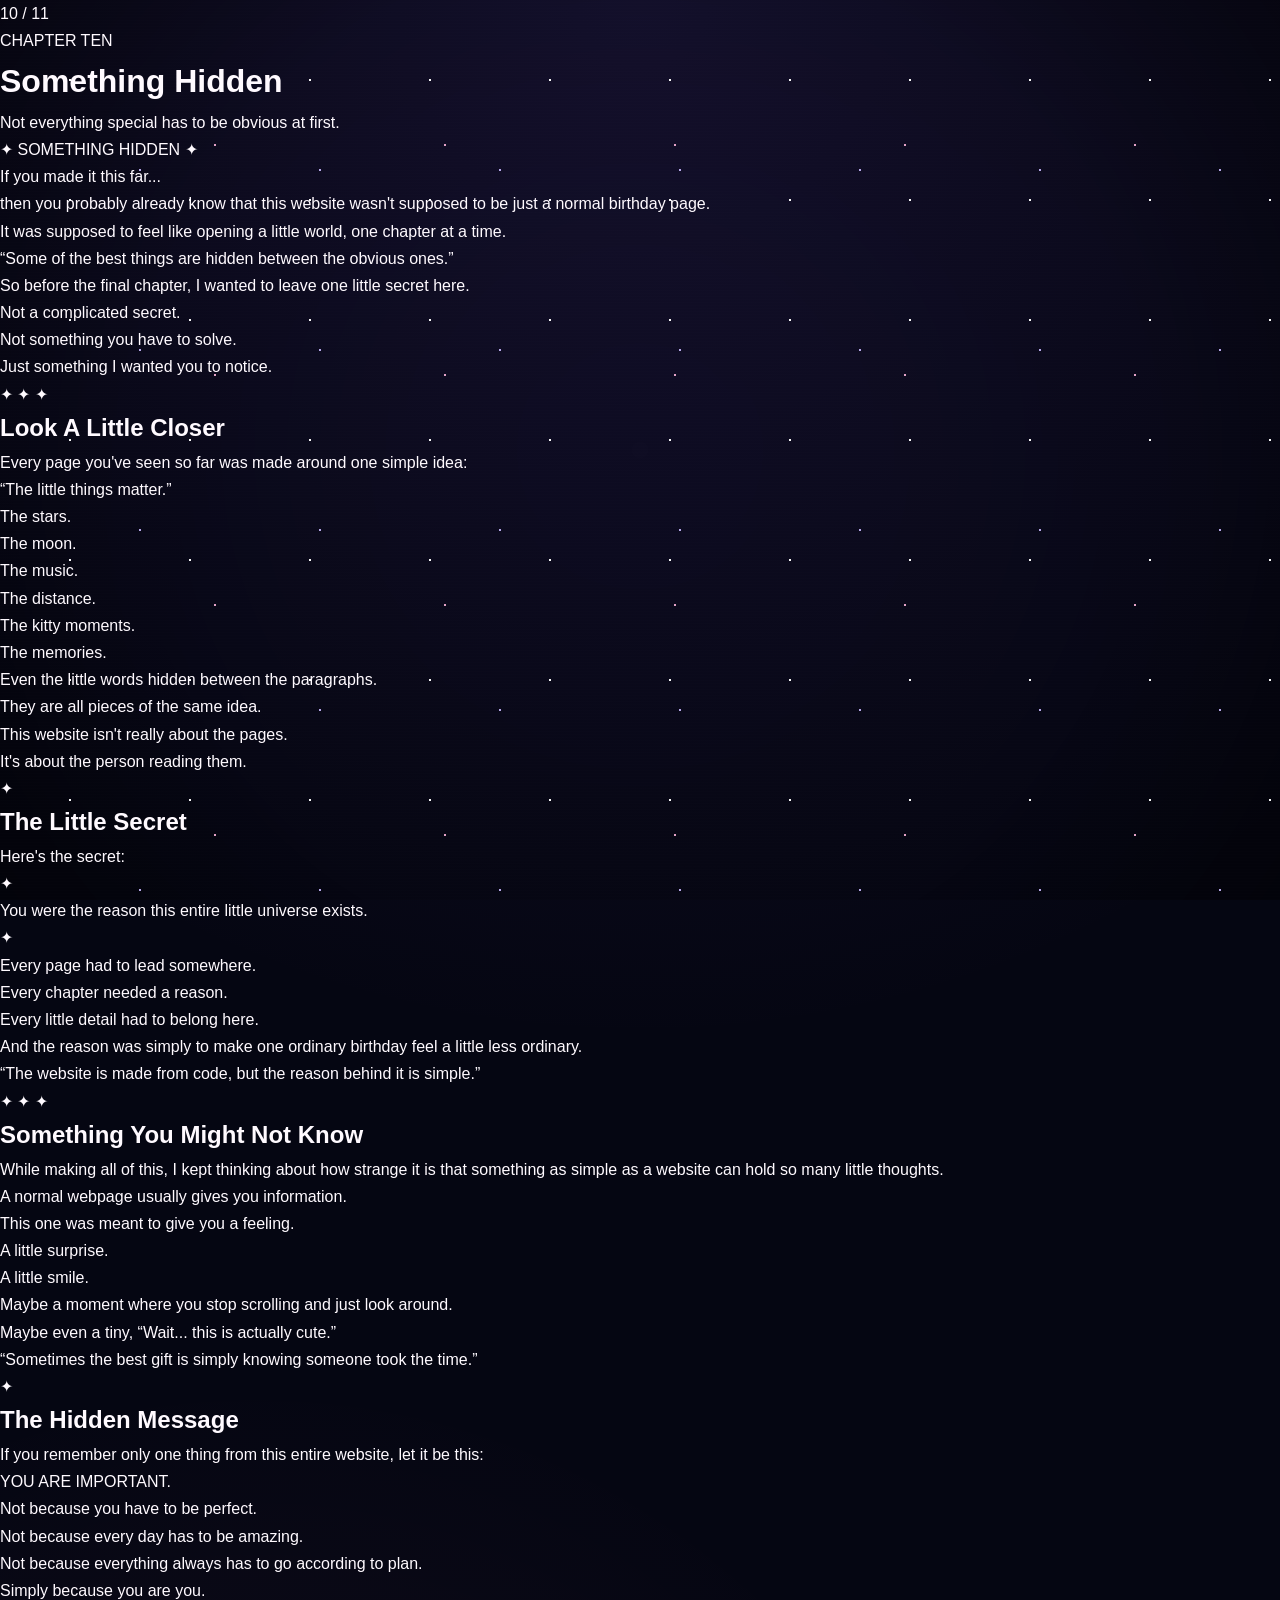
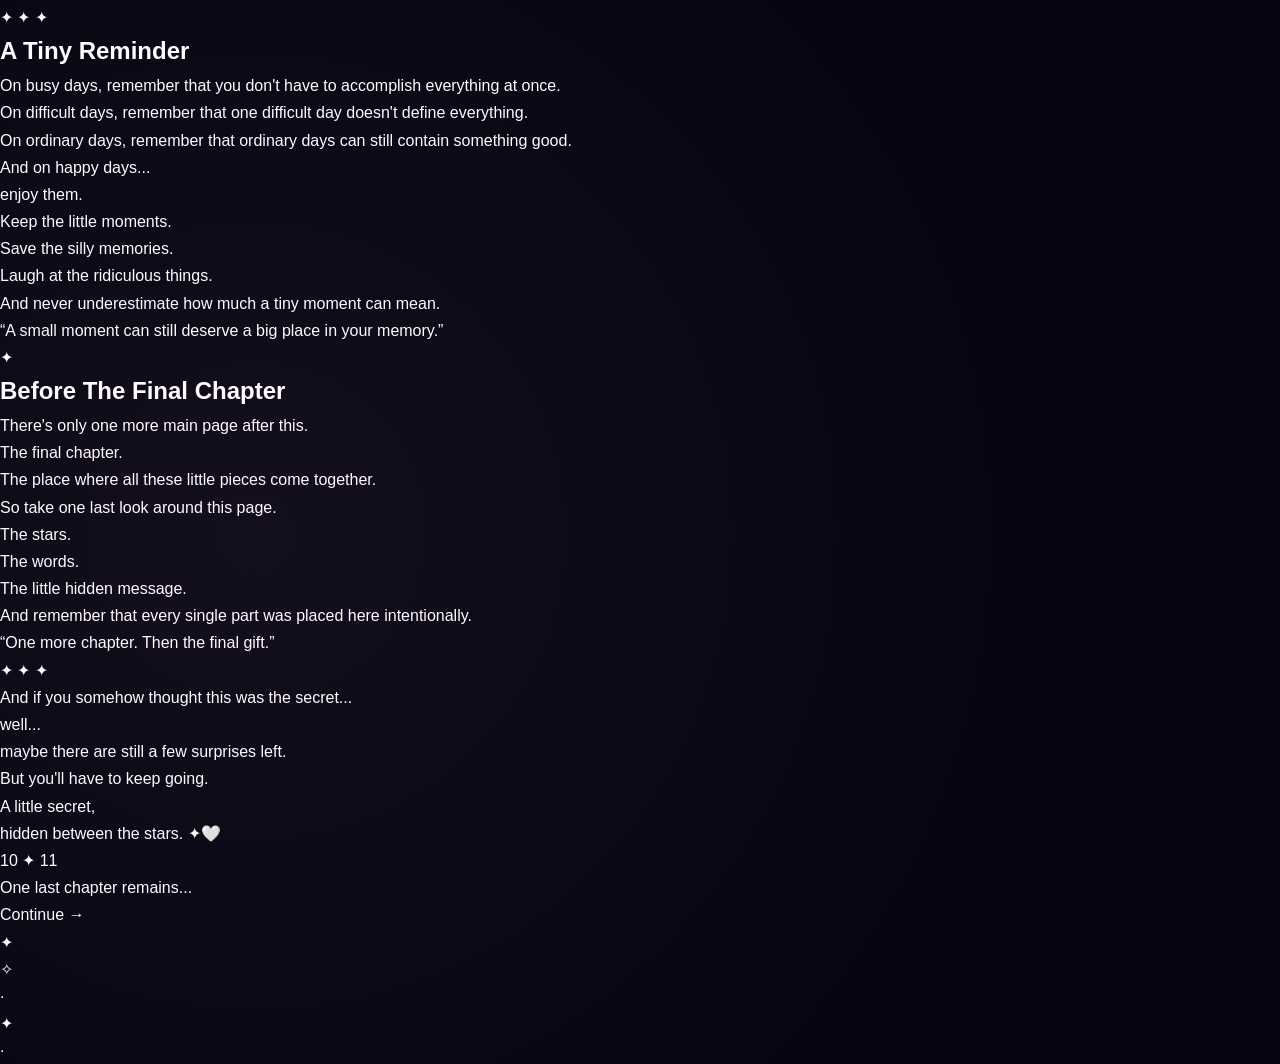
<file: secret.html>
<!DOCTYPE html>
<html lang="en">
<head>
    <meta charset="UTF-8">
    <meta name="viewport" content="width=device-width, initial-scale=1.0">

    <title>Something Hidden ✦</title>

    <link rel="stylesheet" href="style.css">
    <link rel="stylesheet" href="responsive.css">
</head>

<body class="secret-page">

    <!-- Background -->
    <div class="stars"></div>
    <div class="stars stars-2"></div>
    <div class="stars stars-3"></div>

    <!-- Mystery Glow -->
    <div class="secret-glow"></div>


    <!-- Main Chapter -->
    <main class="chapter-page">

        <!-- Progress -->
        <div class="chapter-progress">
            10 / 11
        </div>


        <!-- Heading -->
        <header class="chapter-heading">

            <span class="chapter-label">
                CHAPTER TEN
            </span>

            <h1>
                Something Hidden
            </h1>

            <p class="chapter-subtitle">
                Not everything special has to be obvious at first.
            </p>

        </header>


        <!-- Paper -->
        <article class="paper-card secret-paper">

            <div class="paper-top">
                <span>✦</span>
                <span>SOMETHING HIDDEN</span>
                <span>✦</span>
            </div>


            <div class="paper-content">

                <p>
                    If you made it this far...
                </p>

                <p>
                    then you probably already know that this website wasn't
                    supposed to be just a normal birthday page.
                </p>

                <p>
                    It was supposed to feel like opening a little world,
                    one chapter at a time.
                </p>


                <div class="paper-quote">
                    “Some of the best things are hidden between the obvious ones.”
                </div>


                <p>
                    So before the final chapter,
                    I wanted to leave one little secret here.
                </p>

                <p>
                    Not a complicated secret.
                </p>

                <p>
                    Not something you have to solve.
                </p>

                <p>
                    Just something I wanted you to notice.
                </p>


                <div class="paper-divider">
                    ✦ ✦ ✦
                </div>


                <h2>Look A Little Closer</h2>

                <p>
                    Every page you've seen so far was made around one simple idea:
                </p>

                <div class="paper-quote">
                    “The little things matter.”
                </div>

                <p>
                    The stars.
                </p>

                <p>
                    The moon.
                </p>

                <p>
                    The music.
                </p>

                <p>
                    The distance.
                </p>

                <p>
                    The kitty moments.
                </p>

                <p>
                    The memories.
                </p>

                <p>
                    Even the little words hidden between the paragraphs.
                </p>

                <p>
                    They are all pieces of the same idea.
                </p>

                <p>
                    This website isn't really about the pages.
                </p>

                <p>
                    It's about the person reading them.
                </p>


                <div class="paper-divider">
                    ✦
                </div>


                <h2>The Little Secret</h2>

                <p>
                    Here's the secret:
                </p>

                <div class="secret-reveal">

                    <span class="secret-symbol">
                        ✦
                    </span>

                    <p>
                        You were the reason this entire little universe exists.
                    </p>

                    <span class="secret-symbol">
                        ✦
                    </span>

                </div>


                <p>
                    Every page had to lead somewhere.
                </p>

                <p>
                    Every chapter needed a reason.
                </p>

                <p>
                    Every little detail had to belong here.
                </p>

                <p>
                    And the reason was simply to make one ordinary birthday
                    feel a little less ordinary.
                </p>


                <div class="paper-quote">
                    “The website is made from code, but the reason behind it is simple.”
                </div>


                <div class="paper-divider">
                    ✦ ✦ ✦
                </div>


                <h2>Something You Might Not Know</h2>

                <p>
                    While making all of this,
                    I kept thinking about how strange it is that something as
                    simple as a website can hold so many little thoughts.
                </p>

                <p>
                    A normal webpage usually gives you information.
                </p>

                <p>
                    This one was meant to give you a feeling.
                </p>

                <p>
                    A little surprise.
                </p>

                <p>
                    A little smile.
                </p>

                <p>
                    Maybe a moment where you stop scrolling and just look around.
                </p>

                <p>
                    Maybe even a tiny,
                    “Wait... this is actually cute.”
                </p>


                <div class="paper-quote">
                    “Sometimes the best gift is simply knowing someone took the time.”
                </div>


                <div class="paper-divider">
                    ✦
                </div>


                <h2>The Hidden Message</h2>

                <p>
                    If you remember only one thing from this entire website,
                    let it be this:
                </p>


                <div class="hidden-message">

                    <span>YOU</span>
                    <span>ARE</span>
                    <span>IMPORTANT.</span>

                </div>


                <p>
                    Not because you have to be perfect.
                </p>

                <p>
                    Not because every day has to be amazing.
                </p>

                <p>
                    Not because everything always has to go according to plan.
                </p>

                <p>
                    Simply because you are you.
                </p>


                <div class="paper-divider">
                    ✦ ✦ ✦
                </div>


                <h2>A Tiny Reminder</h2>

                <p>
                    On busy days,
                    remember that you don't have to accomplish everything at once.
                </p>

                <p>
                    On difficult days,
                    remember that one difficult day doesn't define everything.
                </p>

                <p>
                    On ordinary days,
                    remember that ordinary days can still contain something good.
                </p>

                <p>
                    And on happy days...
                </p>

                <p>
                    enjoy them.
                </p>

                <p>
                    Keep the little moments.
                </p>

                <p>
                    Save the silly memories.
                </p>

                <p>
                    Laugh at the ridiculous things.
                </p>

                <p>
                    And never underestimate how much a tiny moment can mean.
                </p>


                <div class="paper-quote">
                    “A small moment can still deserve a big place in your memory.”
                </div>


                <div class="paper-divider">
                    ✦
                </div>


                <h2>Before The Final Chapter</h2>

                <p>
                    There's only one more main page after this.
                </p>

                <p>
                    The final chapter.
                </p>

                <p>
                    The place where all these little pieces come together.
                </p>

                <p>
                    So take one last look around this page.
                </p>

                <p>
                    The stars.
                </p>

                <p>
                    The words.
                </p>

                <p>
                    The little hidden message.
                </p>

                <p>
                    And remember that every single part was placed here
                    intentionally.
                </p>


                <div class="paper-quote final-quote">
                    “One more chapter. Then the final gift.”
                </div>


                <div class="paper-divider">
                    ✦ ✦ ✦
                </div>


                <p>
                    And if you somehow thought this was the secret...
                </p>

                <p>
                    well...
                </p>

                <p>
                    maybe there are still a few surprises left.
                </p>

                <p>
                    But you'll have to keep going.
                </p>


                <p class="paper-signature">
                    A little secret,<br>
                    hidden between the stars. ✦🤍
                </p>

            </div>


            <!-- Paper Bottom -->
            <div class="paper-bottom">
                <span>10</span>
                <span>✦</span>
                <span>11</span>
            </div>

        </article>


        <!-- Continue -->
        <div class="chapter-next">

            <p>
                One last chapter remains...
            </p>

            <a href="final.html" class="continue-btn">
                <span>Continue</span>
                <span class="arrow">→</span>
            </a>

        </div>

    </main>


    <!-- Floating Particles -->
    <div class="floating-particle particle-1">✦</div>
    <div class="floating-particle particle-2">✧</div>
    <div class="floating-particle particle-3">·</div>
    <div class="floating-particle particle-4">✦</div>
    <div class="floating-particle particle-5">·</div>


    <script src="script.js"></script>

</body>
</html>
</file>
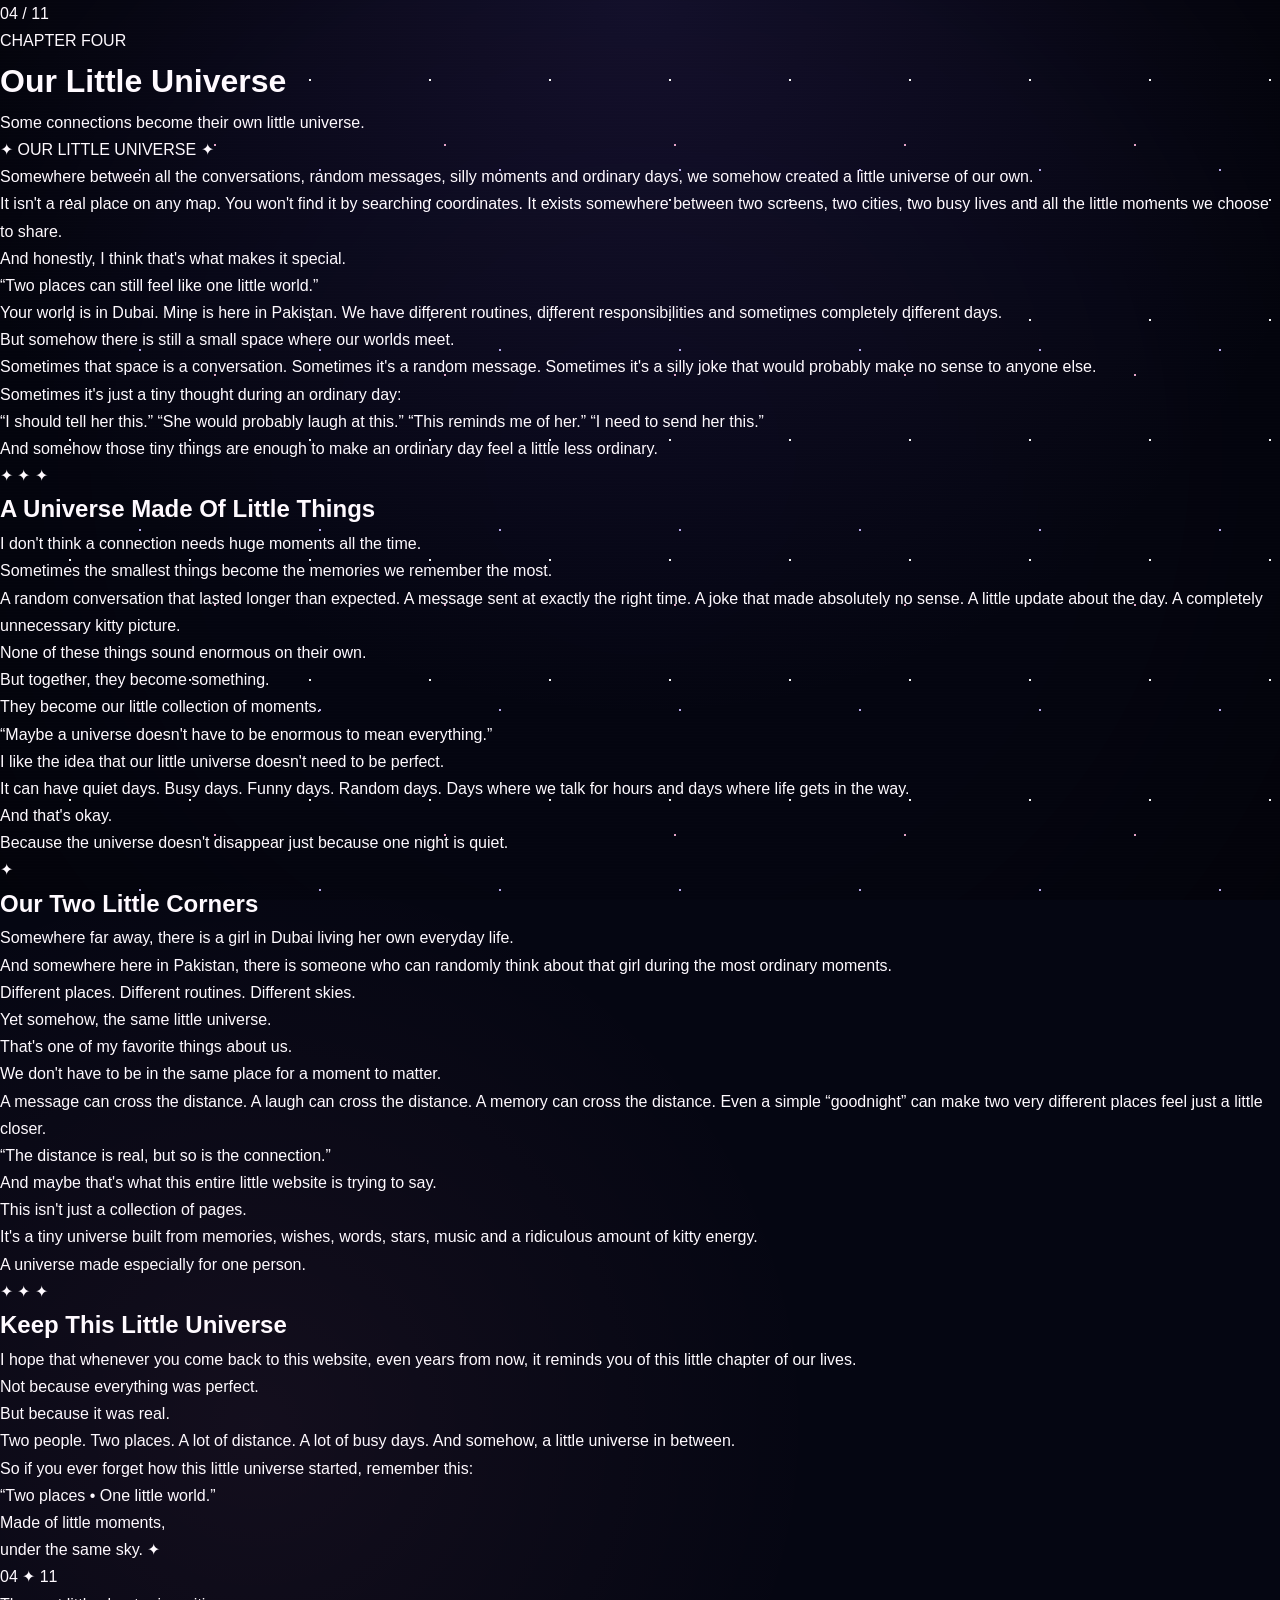
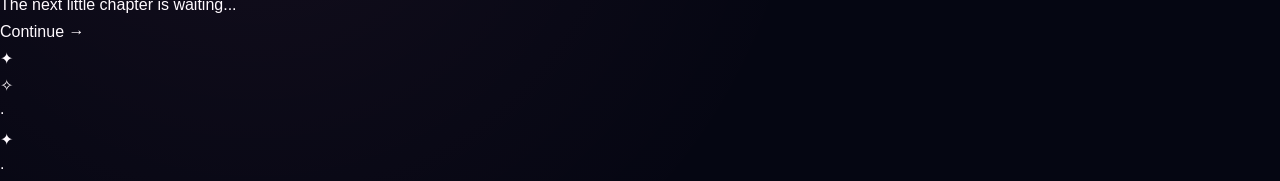
<file: universe.html>
<!DOCTYPE html>
<html lang="en">
<head>
    <meta charset="UTF-8">
    <meta name="viewport" content="width=device-width, initial-scale=1.0">

    <title>Our Little Universe ✦</title>

    <link rel="stylesheet" href="style.css">
    <link rel="stylesheet" href="responsive.css">
</head>

<body class="universe-page">

    <!-- Background Stars -->
    <div class="stars"></div>
    <div class="stars stars-2"></div>
    <div class="stars stars-3"></div>

    <!-- Floating Glow -->
    <div class="universe-glow"></div>

    <!-- Main Page -->
    <main class="chapter-page">

        <!-- Progress -->
        <div class="chapter-progress">
            04 / 11
        </div>

        <!-- Heading -->
        <header class="chapter-heading">
            <span class="chapter-label">CHAPTER FOUR</span>

            <h1>Our Little Universe</h1>

            <p class="chapter-subtitle">
                Some connections become their own little universe.
            </p>
        </header>


        <!-- Paper -->
        <article class="paper-card">

            <div class="paper-top">
                <span>✦</span>
                <span>OUR LITTLE UNIVERSE</span>
                <span>✦</span>
            </div>


            <div class="paper-content">

                <p>
                    Somewhere between all the conversations, random messages,
                    silly moments and ordinary days, we somehow created a little
                    universe of our own.
                </p>

                <p>
                    It isn't a real place on any map.
                    You won't find it by searching coordinates.
                    It exists somewhere between two screens, two cities,
                    two busy lives and all the little moments we choose to share.
                </p>

                <p>
                    And honestly, I think that's what makes it special.
                </p>

                <div class="paper-quote">
                    “Two places can still feel like one little world.”
                </div>

                <p>
                    Your world is in Dubai.
                    Mine is here in Pakistan.
                    We have different routines, different responsibilities
                    and sometimes completely different days.
                </p>

                <p>
                    But somehow there is still a small space where our worlds meet.
                </p>

                <p>
                    Sometimes that space is a conversation.
                    Sometimes it's a random message.
                    Sometimes it's a silly joke that would probably make no sense
                    to anyone else.
                </p>

                <p>
                    Sometimes it's just a tiny thought during an ordinary day:
                </p>

                <div class="thought-lines">
                    <span>“I should tell her this.”</span>
                    <span>“She would probably laugh at this.”</span>
                    <span>“This reminds me of her.”</span>
                    <span>“I need to send her this.”</span>
                </div>

                <p>
                    And somehow those tiny things are enough to make an ordinary
                    day feel a little less ordinary.
                </p>


                <div class="paper-divider">
                    ✦ ✦ ✦
                </div>


                <h2>A Universe Made Of Little Things</h2>

                <p>
                    I don't think a connection needs huge moments all the time.
                </p>

                <p>
                    Sometimes the smallest things become the memories we remember
                    the most.
                </p>

                <p>
                    A random conversation that lasted longer than expected.
                    A message sent at exactly the right time.
                    A joke that made absolutely no sense.
                    A little update about the day.
                    A completely unnecessary kitty picture.
                </p>

                <p>
                    None of these things sound enormous on their own.
                </p>

                <p>
                    But together, they become something.
                </p>

                <p>
                    They become our little collection of moments.
                </p>


                <div class="paper-quote">
                    “Maybe a universe doesn't have to be enormous to mean everything.”
                </div>


                <p>
                    I like the idea that our little universe doesn't need to be
                    perfect.
                </p>

                <p>
                    It can have quiet days.
                    Busy days.
                    Funny days.
                    Random days.
                    Days where we talk for hours and days where life gets in the way.
                </p>

                <p>
                    And that's okay.
                </p>

                <p>
                    Because the universe doesn't disappear just because one night
                    is quiet.
                </p>


                <div class="paper-divider">
                    ✦
                </div>


                <h2>Our Two Little Corners</h2>

                <p>
                    Somewhere far away, there is a girl in Dubai living her own
                    everyday life.
                </p>

                <p>
                    And somewhere here in Pakistan, there is someone who can
                    randomly think about that girl during the most ordinary
                    moments.
                </p>

                <p>
                    Different places.
                    Different routines.
                    Different skies.
                </p>

                <p>
                    Yet somehow, the same little universe.
                </p>

                <p>
                    That's one of my favorite things about us.
                </p>

                <p>
                    We don't have to be in the same place for a moment to matter.
                </p>

                <p>
                    A message can cross the distance.
                    A laugh can cross the distance.
                    A memory can cross the distance.
                    Even a simple “goodnight” can make two very different places
                    feel just a little closer.
                </p>


                <div class="paper-quote">
                    “The distance is real, but so is the connection.”
                </div>


                <p>
                    And maybe that's what this entire little website is trying
                    to say.
                </p>

                <p>
                    This isn't just a collection of pages.
                </p>

                <p>
                    It's a tiny universe built from memories, wishes, words,
                    stars, music and a ridiculous amount of kitty energy.
                </p>

                <p>
                    A universe made especially for one person.
                </p>


                <div class="paper-divider">
                    ✦ ✦ ✦
                </div>


                <h2>Keep This Little Universe</h2>

                <p>
                    I hope that whenever you come back to this website,
                    even years from now, it reminds you of this little chapter
                    of our lives.
                </p>

                <p>
                    Not because everything was perfect.
                </p>

                <p>
                    But because it was real.
                </p>

                <p>
                    Two people.
                    Two places.
                    A lot of distance.
                    A lot of busy days.
                    And somehow, a little universe in between.
                </p>

                <p>
                    So if you ever forget how this little universe started,
                    remember this:
                </p>

                <div class="paper-quote final-quote">
                    “Two places • One little world.”
                </div>

                <p class="paper-signature">
                    Made of little moments,<br>
                    under the same sky. ✦
                </p>

            </div>


            <!-- Paper Bottom -->
            <div class="paper-bottom">
                <span>04</span>
                <span>✦</span>
                <span>11</span>
            </div>

        </article>


        <!-- Continue -->
        <div class="chapter-next">

            <p>
                The next little chapter is waiting...
            </p>

            <a href="distance.html" class="continue-btn">
                <span>Continue</span>
                <span class="arrow">→</span>
            </a>

        </div>

    </main>


    <!-- Small Floating Particles -->
    <div class="floating-particle particle-1">✦</div>
    <div class="floating-particle particle-2">✧</div>
    <div class="floating-particle particle-3">·</div>
    <div class="floating-particle particle-4">✦</div>
    <div class="floating-particle particle-5">·</div>


    <script src="script.js"></script>

</body>
</html>
</file>
<file: style.css>
/* =========================================================
ALI BIRTHDAY — MASTER STYLE SHEET
Premium Cinematic Midnight Theme
Includes:

* 01 Virtual Parcel
* 02–11 Chapter Pages
========================================================= */


/* =========================================================
01. ROOT VARIABLES
========================================================= */

:root {
    --bg-dark: #050612;
    --bg-deep: #08091a;
    --bg-purple: #11102b;

    --white: #fffaff;
    --soft-white: #f7f3ff;
    --muted: #c9c2d9;

    --lavender: #c9b8ff;
    --purple: #9b7cff;
    --pink: #ffb7dc;
    --rose: #ff8fca;

    --gold: #f3d79b;

    --glass: rgba(255,255,255,.065);
    --glass-strong: rgba(255,255,255,.095);
    --glass-border: rgba(255,255,255,.14);

    --paper: rgba(250,247,255,.965);
    --paper-text: #242034;
    --paper-muted: #655f72;

    --shadow-heavy:
        0 30px 90px rgba(0,0,0,.55),
        0 10px 35px rgba(85,62,170,.16);

    --soft-shadow:
        0 15px 45px rgba(0,0,0,.35);

    --radius-lg: 28px;
    --radius-md: 18px;
    --radius-sm: 12px;

    --ease: cubic-bezier(.22,1,.36,1);
}


/* =========================================================
02. RESET
========================================================= */

* {
    margin: 0;
    padding: 0;
    box-sizing: border-box;
}

html {
    scroll-behavior: smooth;
}

body {
    min-height: 100vh;
    overflow-x: hidden;

    background:
        radial-gradient(
            circle at 50% 0%,
            rgba(111,79,204,.16),
            transparent 38%
        ),
        radial-gradient(
            circle at 20% 80%,
            rgba(255,150,213,.06),
            transparent 32%
        ),
        var(--bg-dark);

    color: var(--white);

    font-family:
        Inter,
        "Segoe UI",
        Roboto,
        Arial,
        sans-serif;

    line-height: 1.7;

    -webkit-font-smoothing: antialiased;
    text-rendering: optimizeLegibility;
}

button,
a,
input {
    font: inherit;
}

button {
    border: 0;
}

a {
    color: inherit;
    text-decoration: none;
}


/* =========================================================
03. GLOBAL BACKGROUND
========================================================= */

body::before {
    content: "";

    position: fixed;
    inset: 0;

    pointer-events: none;

    background:
        radial-gradient(
            circle at 50% 50%,
            transparent 0%,
            rgba(0,0,0,.12) 65%,
            rgba(0,0,0,.42) 100%
        );

    z-index: -1;
}

body::after {
    content: "";

    position: fixed;
    inset: 0;

    pointer-events: none;

    opacity: .035;

    background-image:
        repeating-linear-gradient(
            0deg,
            rgba(255,255,255,.8) 0,
            rgba(255,255,255,.8) 1px,
            transparent 1px,
            transparent 3px
        );

    z-index: 100;

    mix-blend-mode: overlay;
}


/* =========================================================
04. STARS
========================================================= */

.stars {
    position: fixed;
    inset: 0;

    pointer-events: none;

    z-index: 0;

    opacity: .8;

    background-image:
        radial-gradient(
            circle,
            rgba(255,255,255,.9) 0 1px,
            transparent 1.5px
        ),
        radial-gradient(
            circle,
            rgba(201,184,255,.7) 0 1px,
            transparent 1.5px
        ),
        radial-gradient(
            circle,
            rgba(255,183,220,.65) 0 1px,
            transparent 1.5px
        );

    background-size:
        120px 120px,
        180px 180px,
        230px 230px;

    background-position:
        10px 20px,
        50px 80px,
        100px 30px;

    animation:
        starDrift
        35s linear infinite;
}

.stars-two {
    opacity: .45;

    transform: scale(1.25);

    animation:
        starDriftReverse
        50s linear infinite;
}

.stars-three {
    opacity: .25;

    transform: scale(1.6);

    animation:
        starDrift
        70s linear infinite;
}

@keyframes starDrift {
    from {
        transform: translate3d(0,0,0);
    }

    to {
        transform: translate3d(-80px,50px,0);
    }
}

@keyframes starDriftReverse {
    from {
        transform: translate3d(0,0,0);
    }

    to {
        transform: translate3d(70px,-45px,0);
    }
}


/* =========================================================
05. FIRST PAGE — VIRTUAL PARCEL EXPERIENCE
========================================================= */

.experience {
    position: relative;

    min-height: 100vh;

    width: 100%;

    overflow: hidden;

    isolation: isolate;

    background:
        linear-gradient(
            180deg,
            #060719 0%,
            #08091c 48%,
            #100c25 100%
        );
}


/* =========================================================
SCENE BACKGROUND
========================================================= */

.scene-background {
    position: absolute;

    inset: 0;

    z-index: 0;

    overflow: hidden;

    pointer-events: none;

    background:
        radial-gradient(
            ellipse at 50% 35%,
            rgba(120,95,255,.16),
            transparent 38%
        ),
        radial-gradient(
            ellipse at 15% 70%,
            rgba(255,157,210,.07),
            transparent 30%
        );
}

.sky-gradient {
    position: absolute;

    inset: 0;

    background:
        linear-gradient(
            180deg,
            #050613 0%,
            #090a20 38%,
            #13102d 72%,
            #1b1231 100%
        );
}

.window {
    position: absolute;

    left: 50%;
    top: 5%;

    width: min(1100px, 90vw);
    height: 75vh;

    transform: translateX(-50%);

    border: 1px solid rgba(255,255,255,.035);

    border-radius: 40px;

    box-shadow:
        inset 0 0 100px rgba(70,50,130,.08),
        0 0 100px rgba(0,0,0,.2);

    opacity: .75;
}

.moon {
    position: absolute;

    top: 12%;
    left: 50%;

    width: 105px;
    height: 105px;

    transform: translateX(-50%);

    border-radius: 50%;

    background:
        radial-gradient(
            circle at 35% 30%,
            #fffefc 0%,
            #eeeaff 42%,
            #c9c1df 100%
        );

    box-shadow:
        0 0 25px rgba(236,229,255,.25),
        0 0 90px rgba(189,170,255,.16);
}

.moon::before,
.moon::after {
    content: "";

    position: absolute;

    border-radius: 50%;

    background: rgba(160,150,185,.12);
}

.moon::before {
    width: 20px;
    height: 12px;

    left: 22px;
    top: 28px;
}

.moon::after {
    width: 13px;
    height: 13px;

    right: 23px;
    bottom: 24px;
}


/* =========================================================
STAR FIELD
========================================================= */

.star-field {
    position: absolute;

    inset: 0;

    background-image:
        radial-gradient(
            circle,
            rgba(255,255,255,.9) 0 1px,
            transparent 1.5px
        ),
        radial-gradient(
            circle,
            rgba(201,184,255,.65) 0 1px,
            transparent 1.5px
        );

    background-size:
        115px 115px,
        175px 175px;

    background-position:
        20px 10px,
        70px 45px;

    opacity: .55;
}
/* =========================================================
04. STAR FIELD — CONTINUED
========================================================= */

.stars-one {
    position: absolute;
    inset: 0;

    pointer-events: none;

    z-index: 0;

    opacity: .8;

    background-image:
        radial-gradient(
            circle,
            rgba(255,255,255,.9) 0 1px,
            transparent 1.5px
        ),
        radial-gradient(
            circle,
            rgba(201,184,255,.7) 0 1px,
            transparent 1.5px
        ),
        radial-gradient(
            circle,
            rgba(255,183,220,.65) 0 1px,
            transparent 1.5px
        );

    background-size:
        120px 120px,
        180px 180px,
        230px 230px;

    background-position:
        10px 20px,
        50px 80px,
        100px 30px;

    animation:
        starDrift
        35s linear infinite;
}


.stars-two {
    opacity: .45;

    transform: scale(1.25);

    animation:
        starDriftReverse
        50s linear infinite;
}


.stars-three {
    opacity: .25;

    transform: scale(1.6);

    animation:
        starDrift
        70s linear infinite;
}


@keyframes starDrift {

    from {
        transform:
            translate3d(0,0,0);
    }


    to {
        transform:
            translate3d(-80px,50px,0);
    }

}


@keyframes starDriftReverse {

    from {
        transform:
            translate3d(0,0,0);
    }


    to {
        transform:
            translate3d(70px,-45px,0);
    }

}


/* =========================================================
05. FIRST PAGE — VIRTUAL PARCEL EXPERIENCE
========================================================= */


/* Main experience wrapper */

.experience {
    position: relative;

    min-height: 100vh;

    width: 100%;

    overflow: hidden;

    isolation: isolate;

    background:
        linear-gradient(
            180deg,
            #060719 0%,
            #08091c 48%,
            #100c25 100%
        );
}


/* =========================================================
SCENE BACKGROUND
========================================================= */

.scene-background {
    position: absolute;

    inset: 0;

    z-index: 0;

    overflow: hidden;

    pointer-events: none;

    background:
        radial-gradient(
            ellipse at 50% 35%,
            rgba(120,95,255,.16),
            transparent 38%
        ),
        radial-gradient(
            ellipse at 15% 70%,
            rgba(255,157,210,.07),
            transparent 30%
        );
}


/* Sky */

.sky-gradient {
    position: absolute;

    inset: 0;

    background:
        linear-gradient(
            180deg,
            #050613 0%,
            #090a20 38%,
            #13102d 72%,
            #1b1231 100%
        );
}


/* Window */

.window {
    position: absolute;

    left: 50%;
    top: 5%;

    width: min(1100px, 90vw);
    height: 75vh;

    transform: translateX(-50%);

    border:
        1px solid
        rgba(255,255,255,.035);

    border-radius: 40px;

    box-shadow:
        inset 0 0 100px rgba(70,50,130,.08),
        0 0 100px rgba(0,0,0,.2);

    opacity: .75;
}


/* =========================================================
MOON
========================================================= */

.moon {
    position: absolute;

    top: 12%;
    left: 50%;

    width: 105px;
    height: 105px;

    transform:
        translateX(-50%);

    border-radius: 50%;

    background:
        radial-gradient(
            circle at 35% 30%,
            #fffefc 0%,
            #eeeaff 42%,
            #c9c1df 100%
        );

    box-shadow:
        0 0 25px rgba(236,229,255,.25),
        0 0 90px rgba(189,170,255,.16);
}


.moon::before,
.moon::after {
    content: "";

    position: absolute;

    border-radius: 50%;

    background:
        rgba(170,160,195,.18);

    filter: blur(.3px);
}


.moon::before {
    width: 18px;
    height: 18px;

    top: 23px;
    left: 22px;
}


.moon::after {
    width: 12px;
    height: 12px;

    top: 55px;
    left: 65px;
}


/* =========================================================
MOON GLOW
========================================================= */

.moon-glow {
    position: absolute;

    top: 12%;
    left: 50%;

    width: 260px;
    height: 260px;

    transform:
        translate(-50%, -30%);

    border-radius: 50%;

    background:
        radial-gradient(
            circle,
            rgba(206,193,255,.14),
            rgba(206,193,255,.04) 35%,
            transparent 70%
        );

    filter: blur(5px);

    pointer-events: none;
}


/* =========================================================
SHOOTING STARS
========================================================= */

.shooting-stars {
    position: absolute;

    inset: 0;

    overflow: hidden;

    pointer-events: none;
}


.shooting-star {
    position: absolute;

    width: 100px;
    height: 1px;

    background:
        linear-gradient(
            90deg,
            transparent,
            rgba(255,255,255,.9),
            transparent
        );

    opacity: 0;

    transform:
        rotate(-25deg);

    animation:
        shootingStar
        7s linear infinite;
}


.shooting-star:nth-child(1) {
    top: 20%;
    left: 15%;

    animation-delay: 1s;
}


.shooting-star:nth-child(2) {
    top: 35%;
    left: 75%;

    animation-delay: 4s;
}


.shooting-star:nth-child(3) {
    top: 15%;
    left: 55%;

    animation-delay: 6s;
}


@keyframes shootingStar {

    0% {
        opacity: 0;

        transform:
            translate3d(0,0,0)
            rotate(-25deg);
    }

    8% {
        opacity: .8;
    }

    18% {
        opacity: 0;

        transform:
            translate3d(180px,80px,0)
            rotate(-25deg);
    }

    100% {
        opacity: 0;

        transform:
            translate3d(180px,80px,0)
            rotate(-25deg);
    }
}


/* =========================================================
CLOUDS
========================================================= */

.clouds {
    position: absolute;

    inset: 0;

    overflow: hidden;

    pointer-events: none;
}


.cloud {
    position: absolute;

    width: 260px;
    height: 70px;

    border-radius: 50%;

    background:
        rgba(160,145,200,.035);

    filter: blur(10px);

    opacity: .7;
}


.cloud::before,
.cloud::after {
    content: "";

    position: absolute;

    border-radius: 50%;

    background:
        inherit;
}


.cloud::before {
    width: 110px;
    height: 80px;

    left: 45px;
    bottom: 15px;
}


.cloud::after {
    width: 140px;
    height: 90px;

    right: 35px;
    bottom: 5px;
}


.cloud-one {
    top: 32%;
    left: -80px;

    transform: scale(.8);

    animation:
        cloudMoveOne
        55s linear infinite;
}


.cloud-two {
    top: 48%;
    right: -120px;

    transform: scale(1.1);

    animation:
        cloudMoveTwo
        70s linear infinite;
}


.cloud-three {
    top: 65%;
    left: 20%;

    transform: scale(.55);

    opacity: .35;

    animation:
        cloudFloat
        35s ease-in-out infinite;
}


@keyframes cloudMoveOne {

    from {
        transform:
            translateX(0)
            scale(.8);
    }

    to {
        transform:
            translateX(130vw)
            scale(.8);
    }
}


@keyframes cloudMoveTwo {

    from {
        transform:
            translateX(0)
            scale(1.1);
    }

    to {
        transform:
            translateX(-140vw)
            scale(1.1);
    }
}


@keyframes cloudFloat {

    0%,
    100% {
        transform:
            translate3d(0,0,0)
            scale(.55);
    }

    50% {
        transform:
            translate3d(40px,-15px,0)
            scale(.58);
    }
}


/* =========================================================
SKYLINE
========================================================= */

.skyline {
    position: absolute;

    left: 0;
    right: 0;
    bottom: 0;

    height: 22%;

    pointer-events: none;

    opacity: .8;
}


.skyline::before {
    content: "";

    position: absolute;

    inset:
        auto 0 0 0;

    height: 100%;

    background:
        linear-gradient(
            180deg,
            transparent 0%,
            rgba(5,5,18,.35) 35%,
            rgba(4,4,15,.8) 100%
        );

    clip-path:
        polygon(
            0 70%,
            4% 68%,
            4% 48%,
            8% 48%,
            8% 62%,
            12% 62%,
            12% 35%,
            16% 35%,
            16% 56%,
            21% 56%,
            21% 43%,
            26% 43%,
            26% 65%,
            30% 65%,
            30% 30%,
            34% 30%,
            34% 52%,
            39% 52%,
            39% 40%,
            43% 40%,
            43% 61%,
            48% 61%,
            48% 33%,
            52% 33%,
            52% 58%,
            57% 58%,
            57% 46%,
            61% 46%,
            61% 63%,
            66% 63%,
            66% 37%,
            70% 37%,
            70% 53%,
            75% 53%,
            75% 29%,
            79% 29%,
            79% 58%,
            84% 58%,
            84% 43%,
            89% 43%,
            89% 62%,
            94% 62%,
            94% 49%,
            97% 49%,
            97% 67%,
            100% 67%,
            100% 100%,
            0 100%
        );
}


.skyline-lights {
    position: absolute;

    inset: auto 0 4% 0;

    height: 15%;

    background-image:
        radial-gradient(
            circle,
            rgba(255,213,145,.45) 0 1px,
            transparent 1.5px
        );

    background-size:
        38px 24px;

    background-position:
        8px 5px;

    opacity: .45;
}


/* =========================================================
DUST / AMBIENT PARTICLES
========================================================= */

.dust {
    position: absolute;

    inset: 0;

    pointer-events: none;

    overflow: hidden;
}


.dust::before,
.dust::after {
    content: "";

    position: absolute;

    inset: 0;

    background-image:
        radial-gradient(
            circle,
            rgba(255,255,255,.35) 0 1px,
            transparent 1.5px
        );

    background-size:
        150px 150px;

    opacity: .16;

    animation:
        dustFloat
        30s linear infinite;
}


.dust::after {
    background-size:
        230px 230px;

    opacity: .1;

    animation-duration:
        45s;

    animation-direction:
        reverse;
}


@keyframes dustFloat {

    from {
        transform:
            translate3d(0,0,0);
    }

    to {
        transform:
            translate3d(-30px,-80px,0);
    }
}
/* =========================================================
STAR FIELD — CONTINUED
========================================================= */

.moon::before,
.moon::after {
    position: absolute;

    border-radius: 50%;

    background:
        rgba(160,150,185,.12);
}


.moon::before {
    width: 20px;
    height: 12px;

    left: 22px;
    top: 28px;
}


.moon::after {
    width: 13px;
    height: 13px;

    right: 23px;
    bottom: 24px;
}


/* =========================================================
STAR FIELD
========================================================= */

.star-field {
    position: absolute;

    inset: 0;

    background-image:
        radial-gradient(
            circle,
            rgba(255,255,255,.9) 0 1px,
            transparent 1.5px
        ),
        radial-gradient(
            circle,
            rgba(201,184,255,.65) 0 1px,
            transparent 1.5px
        );

    background-size:
        115px 115px,
        175px 175px;

    background-position:
        20px 10px,
        70px 45px;

    opacity: .55;
}


/* Shooting stars */

.shooting-star {
    position: absolute;

    width: 100px;
    height: 1px;

    background:
        linear-gradient(
            90deg,
            transparent,
            rgba(255,255,255,.8),
            transparent
        );

    transform: rotate(-28deg);

    opacity: 0;

    animation:
        shootingStar
        7s linear
        infinite;
}


.shooting-star:nth-child(1) {
    top: 22%;
    left: 15%;
}


.shooting-star:nth-child(2) {
    top: 30%;
    left: 72%;

    animation-delay: 3.5s;
}


@keyframes shootingStar {

    0% {
        opacity: 0;

        transform:
            translate3d(0,0,0)
            rotate(-28deg);
    }

    8% {
        opacity: .75;
    }

    22% {
        opacity: 0;

        transform:
            translate3d(150px,75px,0)
            rotate(-28deg);
    }

    100% {
        opacity: 0;
    }
}


/* Clouds */

.cloud {
    position: absolute;

    width: 260px;
    height: 65px;

    border-radius: 999px;

    background:
        rgba(112,101,160,.06);

    filter: blur(8px);

    opacity: .55;
}


.cloud::before,
.cloud::after {
    content: "";

    position: absolute;

    border-radius: 50%;

    background:
        inherit;
}


.cloud::before {
    width: 120px;
    height: 100px;

    left: 45px;
    bottom: 5px;
}


.cloud::after {
    width: 150px;
    height: 110px;

    right: 25px;
    bottom: 0;
}


.cloud-one {
    top: 43%;
    left: -80px;
}


.cloud-two {
    top: 57%;
    right: -100px;

    transform: scale(.8);
}


.cloud-three {
    top: 70%;
    left: 20%;

    transform: scale(.55);
}


/* Skyline */

.skyline {
    position: absolute;

    left: 0;
    right: 0;
    bottom: 0;

    height: 23%;

    opacity: .42;

    background:
        linear-gradient(
            90deg,
            transparent 0 3%,
            #09091b 3% 8%,
            transparent 8% 10%,
            #080817 10% 16%,
            transparent 16% 18%,
            #0a091b 18% 25%,
            transparent 25% 28%,
            #09091b 28% 36%,
            transparent 36% 40%,
            #080817 40% 48%,
            transparent 48% 52%,
            #09091b 52% 59%,
            transparent 59% 62%,
            #080817 62% 70%,
            transparent 70% 74%,
            #09091b 74% 82%,
            transparent 82% 85%,
            #080817 85% 93%,
            transparent 93%
        );

    clip-path:
        polygon(
            0 100%,
            0 38%,
            5% 38%,
            5% 25%,
            9% 25%,
            9% 48%,
            13% 48%,
            13% 17%,
            17% 17%,
            17% 43%,
            22% 43%,
            22% 29%,
            27% 29%,
            27% 53%,
            32% 53%,
            32% 23%,
            37% 23%,
            37% 42%,
            43% 42%,
            43% 12%,
            47% 12%,
            47% 47%,
            52% 47%,
            52% 30%,
            57% 30%,
            57% 50%,
            62% 50%,
            62% 20%,
            67% 20%,
            67% 44%,
            72% 44%,
            72% 27%,
            77% 27%,
            77% 50%,
            82% 50%,
            82% 16%,
            87% 16%,
            87% 40%,
            92% 40%,
            92% 24%,
            96% 24%,
            96% 43%,
            100% 43%,
            100% 100%
        );
}


/* Dust */

.dust {
    position: absolute;

    inset: 0;

    opacity: .2;

    background-image:
        radial-gradient(
            circle,
            rgba(255,255,255,.7) 0 1px,
            transparent 1px
        );

    background-size:
        90px 90px;

    animation:
        dustMove
        30s linear
        infinite;
}


@keyframes dustMove {

    from {
        transform:
            translate3d(0,0,0);
    }

    to {
        transform:
            translate3d(-45px,-25px,0);
    }
}


/* =========================================================
TOP INTERFACE
========================================================= */

.top-interface {
    position: absolute;

    top: 28px;
    left: 40px;
    right: 40px;

    z-index: 20;

    display: flex;

    align-items: center;
    justify-content: space-between;

    pointer-events: none;
}


.top-interface > * {
    pointer-events: auto;
}


.brand {
    color: rgba(255,255,255,.72);

    font-size: 10px;
    font-weight: 900;

    letter-spacing: .38em;

    text-transform: uppercase;
}


.chapter-indicator {
    color: rgba(255,255,255,.5);

    font-size: 10px;
    font-weight: 800;

    letter-spacing: .2em;
}


/* =========================================================
SOUND BUTTON
========================================================= */

.sound-button {
    position: relative;

    display: inline-flex;

    align-items: center;
    justify-content: center;

    width: 42px;
    height: 42px;

    border:
        1px solid
        rgba(255,255,255,.12);

    border-radius: 50%;

    background:
        rgba(255,255,255,.055);

    color: white;

    cursor: pointer;

    backdrop-filter: blur(14px);

    transition:
        transform .3s var(--ease),
        background .3s ease;
}


.sound-button:hover {
    transform: translateY(-2px);

    background:
        rgba(255,255,255,.1);
}


/* =========================================================
HERO COPY
========================================================= */

.hero-copy {
    position: relative;

    z-index: 8;

    width: min(760px, calc(100% - 40px));

    margin: 0 auto;

    padding-top: 135px;

    text-align: center;

    animation:
        heroReveal
        1.1s
        var(--ease)
        both;
}
/* =========================================================
HERO COPY — CONTINUED
========================================================= */

.hero-eyebrow {
    margin-bottom: 15px;

    color: var(--lavender);

    font-size: 10px;
    font-weight: 900;

    letter-spacing: .48em;

    text-transform: uppercase;
}


.hero-title {
    color: var(--white);

    font-family:
        Georgia,
        "Times New Roman",
        serif;

    font-size:
        clamp(44px, 6vw, 76px);

    line-height: 1.04;

    font-weight: 400;

    letter-spacing: -.04em;

    text-shadow:
        0 0 45px rgba(172,145,255,.2);
}


.hero-description {
    width: min(570px, 100%);

    margin: 20px auto 0;

    color: rgba(226,220,240,.68);

    font-size: 14px;

    line-height: 1.8;
}


.destination {
    display: inline-flex;

    align-items: center;

    gap: 9px;

    margin-top: 22px;

    padding: 8px 16px;

    border:
        1px solid
        rgba(255,255,255,.1);

    border-radius: 999px;

    background:
        rgba(255,255,255,.045);

    color: rgba(255,255,255,.72);

    font-size: 9px;
    font-weight: 900;

    letter-spacing: .28em;
}


@keyframes heroReveal {

    from {
        opacity: 0;

        transform:
            translateY(25px);
    }

    to {
        opacity: 1;

        transform:
            translateY(0);
    }
}


/* =========================================================
PARCEL WORLD
========================================================= */

.parcel-world {
    position: relative;

    z-index: 10;

    width: 100%;

    min-height: 480px;

    margin-top: 10px;

    display: flex;

    flex-direction: column;

    align-items: center;
    justify-content: center;
}


/* Ground glow */

.parcel-world::after {
    content: "";

    position: absolute;

    left: 50%;
    bottom: 55px;

    width: 430px;
    height: 100px;

    transform:
        translateX(-50%);

    border-radius: 50%;

    background:
        radial-gradient(
            ellipse,
            rgba(154,119,255,.2),
            transparent 70%
        );

    filter: blur(18px);

    pointer-events: none;

    z-index: -1;
}


/* =========================================================
PARCEL WRAPPER
========================================================= */

.parcel-wrapper {
    position: relative;

    width: 260px;
    height: 230px;

    perspective: 1000px;

    display: flex;

    justify-content: center;
    align-items: center;
}


/* =========================================================
3D PARCEL
========================================================= */

.parcel-3d {
    position: relative;

    width: 220px;
    height: 180px;

    transform-style: preserve-3d;

    transform:
        rotateX(-5deg)
        rotateY(-16deg);

    transition:
        transform .8s var(--ease);

    animation:
        parcelFloat
        5s
        ease-in-out
        infinite;

    filter:
        drop-shadow(
            0 25px 25px rgba(0,0,0,.3)
        );
}


.parcel-wrapper:hover .parcel-3d {
    transform:
        rotateX(-7deg)
        rotateY(-8deg)
        translateY(-4px);
}


@keyframes parcelFloat {

    0%,
    100% {
        transform:
            rotateX(-5deg)
            rotateY(-16deg)
            translateY(0);
    }

    50% {
        transform:
            rotateX(-5deg)
            rotateY(-16deg)
            translateY(-9px);
    }
}


/* =========================================================
PARCEL BOX FACES
========================================================= */

.box-face {
    position: absolute;

    background:
        linear-gradient(
            145deg,
            #b9956f,
            #8c6747
        );

    border:
        1px solid
        rgba(255,226,190,.25);

    box-shadow:
        inset 0 0 25px rgba(65,35,15,.18);
}


.box-front {
    width: 220px;
    height: 145px;

    left: 0;
    bottom: 0;

    transform:
        translateZ(55px);
}


.box-back {
    width: 220px;
    height: 145px;

    left: 0;
    bottom: 0;

    transform:
        rotateY(180deg)
        translateZ(55px);
}


.box-left {
    width: 110px;
    height: 145px;

    left: 0;
    bottom: 0;

    transform:
        rotateY(-90deg)
        translateZ(110px);

    transform-origin:
        left center;
}


.box-right {
    width: 110px;
    height: 145px;

    right: 0;
    bottom: 0;

    transform:
        rotateY(90deg)
        translateZ(110px);

    transform-origin:
        right center;
}


.box-bottom {
    width: 220px;
    height: 110px;

    left: 0;
    bottom: 0;

    transform:
        rotateX(-90deg)
        translateZ(72px);

    transform-origin:
        bottom center;
}


/* =========================================================
PARCEL LID
========================================================= */

.parcel-lid {
    position: absolute;

    width: 236px;
    height: 28px;

    left: -8px;
    top: 18px;

    transform-style:
        preserve-3d;

    background:
        linear-gradient(
            180deg,
            #c8a37d,
            #9d754f
        );

    border:
        1px solid
        rgba(255,231,202,.3);

    box-shadow:
        0 8px 15px rgba(0,0,0,.22);

    transform:
        translateZ(62px);
}


.parcel-lid::before {
    content: "";

    position: absolute;

    left: 50%;
    top: 0;

    width: 34px;
    height: 100%;

    transform:
        translateX(-50%);

    background:
        linear-gradient(
            180deg,
            rgba(255,183,220,.9),
            rgba(210,139,177,.9)
        );

    opacity: .8;
}


/* =========================================================
INTERIOR
========================================================= */

.parcel-interior {
    position: absolute;

    width: 200px;
    height: 105px;

    left: 10px;
    top: 35px;

    transform:
        translateZ(56px);

    border-radius: 5px;

    background:
        radial-gradient(
            circle at 50% 50%,
            #f5eaff,
            #b99bcb 65%,
            #765878 100%
        );

    opacity: .85;
}


/* =========================================================
TAPE
========================================================= */

.peel-tape {
    position: absolute;

    left: 50%;
    top: -4px;

    z-index: 20;

    width: 45px;
    height: 90px;

    transform:
        translateX(-50%)
        translateZ(70px);

    border-radius:
        0 0 10px 10px;

    background:
        linear-gradient(
            90deg,
            #ffd1e8,
            #fff0f7,
            #f3a9ce
        );

    box-shadow:
        0 5px 15px rgba(0,0,0,.2);

    cursor: pointer;

    border: none;

    transition:
        transform .5s var(--ease),
        opacity .4s ease;
}
/* =========================================================
TAPE — CONTINUED
========================================================= */

.peel-tape {
    cursor: grab;

    transition:
        transform .5s var(--ease),
        opacity .5s ease;
}


.peel-tape:active {
    cursor: grabbing;
}


.peel-tape:hover {
    transform:
        translateX(-50%)
        translateZ(70px)
        translateY(-4px);
}


/* =========================================================
OPEN BUTTON
========================================================= */

.open-button {
    position: relative;

    z-index: 30;

    display: inline-flex;

    align-items: center;
    justify-content: center;

    gap: 12px;

    margin-top: 20px;

    padding: 15px 27px;

    border:
        1px solid
        rgba(255,255,255,.16);

    border-radius: 999px;

    background:
        linear-gradient(
            135deg,
            rgba(155,124,255,.95),
            rgba(213,153,218,.95)
        );

    color: white;

    font-size: 11px;
    font-weight: 900;

    letter-spacing: .18em;

    text-transform: uppercase;

    cursor: pointer;

    box-shadow:
        0 15px 35px rgba(94,63,170,.35),
        0 0 30px rgba(174,135,255,.1);

    transition:
        transform .3s var(--ease),
        box-shadow .3s var(--ease),
        filter .3s ease;
}


.open-button:hover {
    transform:
        translateY(-4px);

    filter:
        brightness(1.06);

    box-shadow:
        0 20px 45px rgba(94,63,170,.45),
        0 0 40px rgba(174,135,255,.14);
}


.open-button:active {
    transform:
        translateY(0)
        scale(.98);
}


/* =========================================================
PARCEL OPEN STATES
========================================================= */

.parcel-open .parcel-3d,
.parcel-3d.is-open {
    animation: none;

    transform:
        rotateX(-5deg)
        rotateY(-16deg)
        translateY(-8px);
}


.parcel-open .parcel-lid,
.parcel-lid.is-open {
    transform:
        translateZ(62px)
        translateY(-85px)
        rotateX(-35deg);

    transform-origin:
        center bottom;

    transition:
        transform .9s var(--ease);
}


.parcel-open .peel-tape {
    opacity: 0;

    pointer-events: none;
}


.parcel-open .open-button {
    opacity: 0;

    pointer-events: none;

    transform:
        translateY(10px);
}


/* =========================================================
CELEBRATION
========================================================= */

.celebration {
    position: absolute;

    left: 50%;
    top: 53%;

    z-index: 15;

    width: min(700px, calc(100% - 40px));

    transform:
        translate(-50%,-50%)
        scale(.85);

    text-align: center;

    opacity: 0;

    pointer-events: none;

    transition:
        opacity .7s var(--ease),
        transform .9s var(--ease);
}


.celebration.show,
.celebration.active,
.parcel-open .celebration {
    opacity: 1;

    transform:
        translate(-50%,-50%)
        scale(1);

    pointer-events: auto;
}


.celebration-eyebrow {
    color: var(--pink);

    font-size: 10px;
    font-weight: 900;

    letter-spacing: .42em;

    text-transform: uppercase;
}


.celebration h2 {
    margin-top: 10px;

    color: white;

    font-family:
        Georgia,
        "Times New Roman",
        serif;

    font-size:
        clamp(38px, 6vw, 66px);

    font-weight: 400;

    line-height: 1.05;

    text-shadow:
        0 0 35px rgba(203,160,255,.25);
}
/* =========================================================
CONTINUE AREA
========================================================= */

.continue-section {
    position: absolute;
    /* =========================================================
CONTINUE AREA — CONTINUED
========================================================= */

.continue-section {
    left: 50%;
    bottom: 32px;

    z-index: 25;

    display: flex;

    flex-direction: column;

    align-items: center;

    transform:
        translateX(-50%);

    width: min(600px, calc(100% - 40px));

    text-align: center;
}


.continue-progress {
    margin-bottom: 10px;

    color: rgba(255,255,255,.4);

    font-size: 9px;
    font-weight: 900;

    letter-spacing: .3em;
}


.continue-button {
    display: inline-flex;

    align-items: center;
    justify-content: center;

    gap: 15px;

    min-width: 155px;

    padding: 12px 21px;

    border:
        1px solid
        rgba(255,255,255,.14);

    border-radius: 999px;

    background:
        rgba(255,255,255,.055);

    color: rgba(255,255,255,.9);

    backdrop-filter:
        blur(14px);

    -webkit-backdrop-filter:
        blur(14px);

    font-size: 10px;
    font-weight: 900;

    letter-spacing: .18em;

    text-transform: uppercase;

    cursor: pointer;

    opacity: 0;

    pointer-events: none;

    transform:
        translateY(12px);

    transition:
        opacity .6s var(--ease),
        transform .6s var(--ease),
        background .3s ease,
        box-shadow .3s ease;
}


.continue-button.visible,
.continue-button.show,
.parcel-open .continue-button {
    opacity: 1;

    pointer-events: auto;

    transform:
        translateY(0);
}


.continue-button:hover {
    background:
        rgba(255,255,255,.095);

    box-shadow:
        0 10px 30px rgba(0,0,0,.25);

    transform:
        translateY(-3px);
}


.continue-button i {
    font-style: normal;

    font-size: 15px;

    transition:
        transform .3s var(--ease);
}


.continue-button:hover i {
    transform:
        translateX(4px);
}


/* =========================================================
PARCEL CELEBRATION PARTICLES
========================================================= */

.celebration::before {
    content: "✦  ✧  ♡  ✦  ✧";

    position: absolute;

    left: 50%;
    top: -50px;

    width: 500px;

    transform:
        translateX(-50%);

    color:
        rgba(255,202,230,.55);

    font-size: 18px;

    letter-spacing: 30px;

    pointer-events: none;

    animation:
        celebrationFloat
        3s ease-in-out
        infinite;
}


@keyframes celebrationFloat {

    0%,
    100% {
        opacity: .35;

        transform:
            translateX(-50%)
            translateY(0);
    }

    50% {
        opacity: .85;

        transform:
            translateX(-50%)
            translateY(-10px);
    }
}


/* =========================================================
06. COMMON CHAPTER LAYOUT
========================================================= */

.chapter-page {
    position: relative;

    z-index: 2;

    width: min(1180px, calc(100% - 40px));

    margin: 0 auto;

    padding:
        90px 0
        100px;
}


.chapter-progress {
    position: fixed;

    top: 28px;
    right: 34px;

    z-index: 50;

    padding: 8px 14px;

    border:
        1px solid
        rgba(255,255,255,.14);

    border-radius: 999px;

    background:
        rgba(10,9,27,.55);

    backdrop-filter:
        blur(14px);

    -webkit-backdrop-filter:
        blur(14px);

    color:
        rgba(255,255,255,.72);

    font-size: 11px;
    font-weight: 700;

    letter-spacing: .22em;
}
    .chapter-heading {
    position: relative;

    text-align: center;

    margin-bottom: 55px;

    animation:
        chapterReveal
        1.1s
        var(--ease)
        both;
}


@keyframes chapterReveal {
    from {
        opacity: 0;

        transform:
            translateY(30px)
            scale(.97);
    }

    to {
        opacity: 1;

        transform:
            translateY(0)
            scale(1);
    }
}


.chapter-number {
    margin-bottom: 10px;

    color: var(--lavender);

    font-size: 11px;
    font-weight: 800;

    letter-spacing: .45em;

    text-transform: uppercase;
}


.chapter-heading h1 {
    margin: 0;

    font-family:
        Georgia,
        "Times New Roman",
        serif;

    font-size:
        clamp(42px,6vw,78px);

    line-height: 1.05;

    font-weight: 500;

    letter-spacing: -.035em;

    text-shadow:
        0 0 35px rgba(177,144,255,.25);
}


.chapter-subtitle {
    max-width: 650px;

    margin: 20px auto 0;

    color: var(--muted);

    font-size: 15px;

    letter-spacing: .03em;
}


/* =========================================================
07. PAPER CARD
========================================================= */

.paper-card {
    position: relative;

    width: min(850px,100%);

    margin: 0 auto;

    overflow: hidden;

    border-radius:
        var(--radius-lg);

    background:
        linear-gradient(
            145deg,
            rgba(255,255,255,.985),
            rgba(243,239,250,.97)
        );

    color: var(--paper-text);

    box-shadow:
        var(--shadow-heavy);

    transform:
        perspective(1400px)
        rotateX(0deg);

    animation:
        paperReveal
        1.25s
        var(--ease)
        both;
}


.paper-card::before {
    content: "";

    position: absolute;

    inset: 0;

    pointer-events: none;

    background:
        radial-gradient(
            circle at 15% 5%,
            rgba(255,255,255,.9),
            transparent 30%
        ),
        radial-gradient(
            circle at 90% 95%,
            rgba(196,175,255,.15),
            transparent 32%
        );

    z-index: 0;
}


.paper-card::after {
    content: "";

    position: absolute;

    inset: 0;

    pointer-events: none;

    border:
        1px solid
        rgba(255,255,255,.7);

    border-radius:
        inherit;

    box-shadow:
        inset 0 0 60px rgba(89,65,135,.04);
}


@keyframes paperReveal {
    from {
        opacity: 0;

        transform:
            perspective(1400px)
            rotateX(7deg)
            translateY(45px);
    }

    to {
        opacity: 1;

        transform:
            perspective(1400px)
            rotateX(0)
            translateY(0);
    }
}


.paper-top {
    position: relative;

    z-index: 2;

    padding: 24px 28px 17px;

    text-align: center;

    color: #75658d;

    font-size: 10px;
    font-weight: 800;

    letter-spacing: .38em;
}


.paper-content {
    position: relative;

    z-index: 2;
        padding:
        35px
        70px
        45px;

    text-align: center;
}


.paper-bottom {
    position: relative;

    z-index: 2;

    padding: 20px;

    border-top:
        1px solid
        rgba(69,55,90,.10);

    text-align: center;

    color: #8b8299;

    font-size: 10px;
    font-weight: 800;

    letter-spacing: .25em;
}


/* =========================================================
08. PAPER SECTIONS
========================================================= */

.paper-section {
    margin-bottom: 58px;

    text-align: center;
}


.paper-section:last-child {
    margin-bottom: 0;
}


.paper-section p {
    max-width: 650px;

    margin:
        0 auto
        18px;

    color: var(--paper-text);

    font-size: 15px;

    line-height: 1.95;
}


.paper-section p:last-child {
    margin-bottom: 0;
}


.paper-lead {
    font-family:
        Georgia,
        "Times New Roman",
        serif;

    font-size: 25px !important;

    color: #4e4161 !important;
}


.paper-section h2 {
    margin:
        8px auto
        22px;

    color: #342a47;

    font-family:
        Georgia,
        "Times New Roman",
        serif;

    font-size:
        clamp(24px,3vw,34px);

    font-weight: 500;

    line-height: 1.2;
}


.section-label {
    display: inline-block;

    margin-bottom: 10px;

    color: #8d78ae;

    font-size: 9px;
    font-weight: 900;

    letter-spacing: .34em;

    text-transform: uppercase;
}


.paper-quote,
.final-quote {
    width: min(620px,100%);

    margin: 30px auto;

    padding:
        25px 30px;

    border:
        1px solid
        rgba(112,88,148,.13);

    border-radius: 18px;

    background:
        linear-gradient(
            135deg,
            rgba(255,255,255,.78),
            rgba(237,229,249,.65)
        );

    color: #655575;

    font-family:
        Georgia,
        "Times New Roman",
        serif;

    font-size: 19px;

    line-height: 1.7;

    box-shadow:
        inset 0 1px rgba(255,255,255,.8),
        0 12px 30px rgba(80,60,110,.06);
}


/* =========================================================
09. PAPER DIVIDERS
========================================================= */

.paper-section::after {
    content: "✦";

    display: block;

    margin:
        42px auto
        0;

    color: #b39ccf;

    font-size: 12px;

    opacity: .65;
}


.paper-section:last-child::after {
    display: none;
}


/* =========================================================
10. UNIVERSE PAGE
========================================================= */

.universe-page {
    background:
        radial-gradient(
            circle at 50% 25%,
            rgba(120,95,255,.18),
            transparent 35%
        ),
        radial-gradient(
            circle at 15% 80%,
            rgba(100,130,255,.08),
            transparent 30%
        ),
        var(--bg-dark);
}


.universe-glow {
    position: fixed;

    width: 500px;
    height: 500px;

    top: 10%;
    left: 50%;

    transform:
        translateX(-50%);

    border-radius: 50%;

    background:
        radial-gradient(
            circle,
            rgba(129,104,255,.12),
            transparent 70%
        );

    filter: blur(10px);

    pointer-events: none;
}
    /* =========================================================
11. DISTANCE PAGE
========================================================= */

.distance-page {
    background:
        radial-gradient(
            circle at 20% 35%,
            rgba(84,116,255,.11),
            transparent 32%
        ),
        radial-gradient(
            circle at 80% 70%,
            rgba(255,157,210,.08),
            transparent 32%
        ),
        var(--bg-dark);
}


.distance-glow {
    position: fixed;

    width: 700px;
    height: 260px;

    left: 50%;
    bottom: 8%;

    transform:
        translateX(-50%);

    border-radius: 50%;

    background:
        radial-gradient(
            ellipse,
            rgba(121,102,255,.12),
            transparent 70%
        );

    filter: blur(30px);

    pointer-events: none;
}


.distance-lines {
    width: min(580px,100%);

    margin: 35px auto;

    padding: 20px;

    border-radius: 18px;

    background:
        rgba(120,100,170,.055);

    border:
        1px solid
        rgba(100,80,140,.12);

    color: #76647f;

    font-size: 13px;
    font-weight: 700;

    letter-spacing: .15em;

    line-height: 2.4;
}


/* =========================================================
12. MOON PAGE
========================================================= */

.moon-page {
    background:
        radial-gradient(
            circle at 50% 10%,
            rgba(185,178,255,.15),
            transparent 30%
        ),
        radial-gradient(
            circle at 85% 75%,
            rgba(130,115,255,.09),
            transparent 30%
        ),
        var(--bg-dark);
}


.moon-glow {
    position: fixed;

    width: 500px;
    height: 500px;

    top: 3%;
    left: 50%;

    transform:
        translateX(-50%);

    border-radius: 50%;

    background:
        radial-gradient(
            circle,
            rgba(224,220,255,.09),
            transparent 66%
        );

    pointer-events: none;
}


.moon-page .paper-card {
    box-shadow:
        0 30px 100px rgba(76,70,135,.25),
        0 0 70px rgba(200,195,255,.06);
}


/* =========================================================
13. KITTY PAGE
========================================================= */

.kitty-page {
    background:
        radial-gradient(
            circle at 20% 20%,
            rgba(255,177,220,.11),
            transparent 30%
        ),
        radial-gradient(
            circle at 80% 75%,
            rgba(179,142,255,.10),
            transparent 32%
        ),
        var(--bg-dark);
}


.kitty-glow {
    position: fixed;

    width: 550px;
    height: 550px;

    top: 15%;
    right: -150px;

    border-radius: 50%;

    background:
        radial-gradient(
            circle,
            rgba(255,170,220,.09),
            transparent 70%
        );

    filter: blur(15px);

    pointer-events: none;
}


.kitty-list {
    width: min(620px,100%);

    margin: 30px auto;
}


.kitty-item {
    padding: 20px;

    margin-bottom: 13px;

    border-radius: 17px;

    background:
        rgba(255,255,255,.38);

    border:
        1px solid
        rgba(120,90,150,.11);

    box-shadow:
        0 8px 20px rgba(80,55,100,.04);

    text-align: center;

    transition:
        transform .35s var(--ease),
        box-shadow .35s var(--ease);
}


.kitty-item:hover {
    transform:
        translateY(-4px);

    box-shadow:
        0 15px 30px rgba(90,65,120,.10);
}


.kitty-item strong {
    display: block;

    margin-bottom: 4px;

    color: #4e3c61;

    font-family:
        Georgia,
        "Times New Roman",
        serif;

    font-size: 18px;
}
/* KITTY ITEM TEXT — CONTINUED */

.kitty-item span {
    color: #786e82;

    font-size: 13px;
}


/* =========================================================
14. MUSIC PAGE
========================================================= */

.music-page {
    background:
        radial-gradient(
            circle at 50% 25%,
            rgba(170,124,255,.15),
            transparent 35%
        ),
        radial-gradient(
            circle at 20% 80%,
            rgba(255,157,210,.08),
            transparent 30%
        ),
        var(--bg-dark);
}


.music-glow {
    position: fixed;

    width: 600px;
    height: 350px;

    top: 20%;
    left: 50%;

    transform:
        translateX(-50%);

    border-radius: 50%;

    background:
        radial-gradient(
            ellipse,
            rgba(171,132,255,.11),
            transparent 70%
        );

    filter: blur(18px);

    pointer-events: none;
}


.song-card {
    position: relative;

    width: min(580px,100%);

    margin: 35px auto;

    padding: 30px;

    overflow: hidden;

    border-radius: 22px;

    background:
        linear-gradient(
            145deg,
            rgba(246,241,255,.86),
            rgba(227,218,245,.75)
        );

    border:
        1px solid
        rgba(118,94,150,.12);

    box-shadow:
        0 20px 40px rgba(65,45,90,.08);

    text-align: center;
}


.song-card::before {
    content: "";

    position: absolute;

    width: 220px;
    height: 220px;

    top: -110px;
    left: -100px;

    border-radius: 50%;

    background:
        radial-gradient(
            circle,
            rgba(183,155,255,.22),
            transparent 70%
        );
}


.song-label {
    color: #907aa6;

    font-size: 9px;
    font-weight: 900;

    letter-spacing: .3em;
}


.song-card h3 {
    position: relative;

    margin-top: 8px;

    color: #40334e;

    font-family:
        Georgia,
        "Times New Roman",
        serif;

    font-size: 28px;

    font-weight: 500;
}


.song-version {
    position: relative;

    margin-top: 3px;

    color: #81758c;

    font-size: 12px;

    letter-spacing: .13em;
}


.song-wave {
    display: flex;

    justify-content: center;
    align-items: center;

    gap: 5px;

    height: 60px;

    margin-top: 20px;
}


.song-wave::before {
    content: "";

    width: 150px;
    height: 40px;

    background:
        repeating-linear-gradient(
            90deg,
            #9c85b9 0 3px,
            transparent 3px 9px
        );

    opacity: .55;

    border-radius: 999px;
}


/* =========================================================
15. MEMORIES PAGE
========================================================= */

.memories-page {
    background:
        radial-gradient(
            circle at 30% 20%,
            rgba(255,188,221,.10),
            transparent 30%
        ),
        radial-gradient(
            circle at 75% 75%,
            rgba(142,116,255,.10),
            transparent 34%
        ),
        var(--bg-dark);
}


.memories-glow {
    position: fixed;

    width: 650px;
    height: 450px;

    top: 20%;
    left: 50%;

    transform:
        translateX(-50%);

    border-radius: 50%;

    background:
        radial-gradient(
            ellipse,
            rgba(255,176,218,.08),
            transparent 70%
        );

    filter: blur(20px);

    pointer-events: none;
    }


/* =========================================================
MEMORY CARDS
========================================================= */

.memory-cards {
    display: grid;

    grid-template-columns:
        repeat(2,minmax(0,1fr));

    gap: 16px;

    width: min(650px,100%);

    margin: 35px auto;
}


.memory-card {
    padding: 24px 18px;

    min-height: 140px;

    display: flex;

    flex-direction: column;

    justify-content: center;
    align-items: center;

    text-align: center;

    border-radius: 18px;

    background:
        rgba(255,255,255,.38);

    border:
        1px solid
        rgba(100,80,130,.11);

    transition:
        transform .35s var(--ease),
        box-shadow .35s var(--ease);
}


.memory-card:hover {
    transform:
        translateY(-5px)
        rotate(-.5deg);

    box-shadow:
        0 18px 35px rgba(80,60,105,.10);
}


.memory-card h3 {
    color: #4c3d59;

    font-family:
        Georgia,
        "Times New Roman",
        serif;

    font-size: 18px;
}


.memory-card p {
    margin-top: 7px;

    color: #7b7181;

    font-size: 12px;
}


/* =========================================================
16. SECRET PAGE
========================================================= */

.secret-page {
    background:
        radial-gradient(
            circle at 50% 15%,
            rgba(145,111,255,.18),
            transparent 34%
        ),
        radial-gradient(
            circle at 15% 80%,
            rgba(255,161,216,.07),
            transparent 30%
        ),
        var(--bg-dark);
}


.secret-glow {
    position: fixed;

    width: 520px;
    height: 520px;

    top: 8%;
    left: 50%;

    transform:
        translateX(-50%);

    border-radius: 50%;

    background:
        radial-gradient(
            circle,
            rgba(151,116,255,.12),
            transparent 70%
        );

    filter: blur(12px);

    pointer-events: none;
}


.secret-paper {
    box-shadow:
        0 35px 100px rgba(48,30,100,.28),
        0 0 80px rgba(147,112,255,.07);
}


.secret-reveal {
    width: min(600px,100%);

    margin: 35px auto;

    padding: 28px;

    border-radius: 20px;

    background:
        linear-gradient(
            135deg,
            rgba(233,224,255,.78),
            rgba(248,235,248,.7)
        );

    border:
        1px solid
        rgba(130,105,170,.15);

    color: #59466b;

    font-family:
        Georgia,
        "Times New Roman",
        serif;

    font-size: 20px;

    line-height: 1.6;

    box-shadow:
        0 15px 35px rgba(75,55,100,.07);

    text-align: center;
}


.hidden-message {
    width: min(400px,100%);

    margin: 35px auto;

    padding: 28px;

    border-radius: 18px;

    background:
        #f1ebfa;

    border:
        1px dashed
        rgba(115,91,145,.25);

    color: #725e80;

    font-size: 18px;
    font-weight: 800;

    letter-spacing: .25em;

    line-height: 2;

    box-shadow:
        inset 0 0 25px rgba(130,100,170,.06);

    text-align: center;
}


/* =========================================================
17. FINAL PAGE
========================================================= */

.final-page {
    background:
        radial-gradient(
            circle at 50% 15%,
            rgba(178,145,255,.18),
            transparent 34%
        ),
        radial-gradient(
            circle at 20% 70%,
            rgba(255,175,218,.08),
            transparent 30%
        ),
        radial-gradient(
            circle at 85% 75%,
            rgba(131,115,255,.08),
            transparent 30%
        ),
        var(--bg-dark);
}


.final-glow {
    position: fixed;

    width: 750px;
        height: 500px;

    top: 3%;
    left: 50%;

    transform:
        translateX(-50%);

    border-radius: 50%;

    background:
        radial-gradient(
            ellipse,
            rgba(180,153,255,.12),
            transparent 68%
        );

    filter: blur(18px);

    pointer-events: none;
}


.final-orb {
    position: fixed;

    border-radius: 50%;

    pointer-events: none;

    filter: blur(1px);
}


.final-orb-one {
    width: 180px;
    height: 180px;

    top: 18%;
    left: 4%;

    background:
        radial-gradient(
            circle,
            rgba(255,191,224,.09),
            transparent 70%
        );

    animation:
        finalFloatOne
        8s ease-in-out
        infinite;
}


.final-orb-two {
    width: 230px;
    height: 230px;

    right: 1%;
    bottom: 10%;

    background:
        radial-gradient(
            circle,
            rgba(163,140,255,.10),
            transparent 70%
        );

    animation:
        finalFloatTwo
        10s ease-in-out
        infinite;
}


@keyframes finalFloatOne {
    0%,
    100% {
        transform:
            translate3d(0,0,0);
    }

    50% {
        transform:
            translate3d(20px,-25px,0);
    }
}


@keyframes finalFloatTwo {
    0%,
    100% {
        transform:
            translate3d(0,0,0);
    }

    50% {
        transform:
            translate3d(-25px,20px,0);
    }
}


.final-paper {
    box-shadow:
        0 40px 120px rgba(42,30,90,.42),
        0 0 90px rgba(174,145,255,.09);
}


.final-age-section {
    padding:
        20px 0
        10px;
}


.age-number {
    margin-bottom: 8px;

    color: #9c83bd;

    font-family:
        Georgia,
        "Times New Roman",
        serif;

    font-size:
        clamp(70px,12vw,120px);

    line-height: 1;

    font-weight: 400;

    text-shadow:
        0 5px 25px rgba(120,90,150,.12);
}


.final-message-section {
    padding-top: 10px;
}


.final-divider {
    display: flex;

    justify-content: center;
    align-items: center;

    gap: 18px;

    margin:
        0 auto
        30px;

    color: #a88ec1;

    font-size: 15px;
}


.final-divider::before,
.final-divider::after {
    content: "";

    width: 70px;
    height: 1px;

    background:
        linear-gradient(
            90deg,
            transparent,
            rgba(134,107,160,.35),
            transparent
        );
}


.final-big-text {
    font-family:
        Georgia,
        "Times New Roman",
        serif !important;

    font-size:
        clamp(26px,4vw,38px) !important;

    line-height: 1.35 !important;

    color: #43344f !important;
}


.birthday-ending {
    padding-top: 15px;
}


.birthday-star {
    margin-bottom: 10px;

    color: #b193d1;

    font-size: 26px;

    animation:
        softPulse
        3s ease-in-out
        infinite;
}


@keyframes softPulse {
    0%,
    100% {
        opacity: .65;

        transform:
            scale(1);
    }

    50% {
        opacity: 1;

        transform:
animation-delay: 2.5s;


}

.final-particles span:nth-child(7) {
left: 76%;
top: 30%;


animation-delay: 4s;


}

.final-particles span:nth-child(8) {
left: 88%;
top: 62%;


animation-delay: 1.8s;


}

.final-particles span:nth-child(9) {
left: 94%;
top: 20%;


animation-delay: 3.5s;


}

.final-particles span:nth-child(10) {
left: 47%;
top: 92%;


animation-delay: 4.5s;


}

@keyframes particleFloat {
0%,100% {
opacity: .25;


    transform:
        translate3d(0,0,0)
        rotate(0deg);
}

50% {
    opacity: .75;

    transform:
        translate3d(0,-20px,0)
        rotate(25deg);
}


}

/* =========================================================
19. UNIVERSAL HOVER EFFECTS
========================================================= */

.paper-card,
.song-card,
.memory-card,
.kitty-item {
will-change: transform;
}

.paper-card {
transition:
box-shadow .5s var(--ease);
}

.paper-card:hover {
box-shadow:
0 35px 100px rgba(0,0,0,.45),
0 0 45px rgba(174,145,255,.05);
}

/* =========================================================
20. SELECTION
========================================================= */

::selection {
background:
rgba(165,135,230,.35);


color:
    #ffffff;


}

/* =========================================================
21. SCROLLBAR
========================================================= */

::-webkit-scrollbar {
width: 8px;
}

::-webkit-scrollbar-track {
background:
#060713;
}

::-webkit-scrollbar-thumb {
border-radius: 999px;


background:
    linear-gradient(
        180deg,
        #8d76bd,
        #51436e
    );


}

::-webkit-scrollbar-thumb:hover {
background:
linear-gradient(
180deg,
#aa91d8,
#675682
);
}

/* =========================================================
22. COMMON CONTINUE BUTTON
========================================================= */

.continue-btn,
.continue-button {
position: relative;


display: inline-flex;

justify-content: center;
align-items: center;

gap: 10px;

margin-top: 20px;

padding: 14px 25px;

border-radius: 999px;

background:
    linear-gradient(
        135deg,
        #9b7cff,
        #c59de9
    );

color: white;

font-size: 12px;
font-weight: 800;

letter-spacing: .12em;

cursor: pointer;

box-shadow:
    0 12px 30px rgba(117,86,190,.28);

transition:
    transform .3s var(--ease),
    box-shadow .3s var(--ease);


}

.continue-btn:hover,
.continue-button:hover {
transform:
translateY(-3px);


box-shadow:
    0 18px 38px rgba(117,86,190,.36);


}

.continue-btn:active,
.continue-button:active {
transform:
translateY(0)
scale(.98);
}

/* =========================================================
23. RESPONSIVE — TABLET
========================================================= */

@media (max-width: 900px) {


.chapter-page {
    width:
        min(
            calc(100% - 28px),
            850px
        );

    padding:
        75px 0
        70px;
}

.paper-content {
    padding:
        30px 45px
        40px;
}

.chapter-heading {
    margin-bottom: 40px;
}

.chapter-heading h1 {
    font-size:
        clamp(38px,8vw,60px);
}

.hero-copy {
    padding-top: 125px;
}

.parcel-world {
    min-height: 450px;
}

.window {
    width: 94vw;
}


}

/* =========================================================
24. RESPONSIVE — MOBILE
========================================================= */

@media (max-width: 600px) {


.chapter-page {
    width:
        calc(100% - 20px);

    padding:
        65px 0
        55px;
}

.chapter-progress {
    top: 16px;
    right: 16px;

    padding: 7px 11px;

    font-size: 9px;
}

.chapter-heading {
    margin-bottom: 30px;
}

.chapter-number {
    font-size: 9px;

    letter-spacing: .32em;
}

.chapter-heading h1 {
    font-size:
        clamp(34px,11vw,48px);
}

.chapter-subtitle {
    margin-top: 14px;

    padding: 0 10px;

    font-size: 13px;
}

.paper-card {
    border-radius: 21px;
}

.paper-top {
    padding:
        20px 15px
        13px;

    font-size: 8px;

    letter-spacing: .25em;
}

.paper-content {
    padding:
        28px 20px
        35px;

    text-align: center;
}

.paper-bottom {
    padding: 16px;

    font-size: 9px;
}

.paper-section {
    margin-bottom: 45px;
}

.paper-section p {
    font-size: 14px;

    line-height: 1.85;
}

.paper-lead {
    font-size: 22px !important;
}

.paper-section h2 {
    font-size: 25px;
}

.paper-quote,
.final-quote {
    padding:
        20px 18px;

    font-size: 17px;
}

.memory-cards {
    grid-template-columns: 1fr;

    gap: 12px;
}

.memory-card {
    min-height: 125px;
}

.song-card {
    padding:
        25px 18px;
}

.secret-reveal {
    padding:
        22px 17px;

    font-size: 17px;
}

.hidden-message {
    padding:
        22px 15px;

    font-size: 15px;
}

.final-ending {
    margin-top: 40px;
}

.final-last-text {
    font-size: 18px !important;
}


/* FIRST PAGE MOBILE */

.top-interface {
    top: 18px;
    left: 18px;
    right: 18px;
}

.brand {
    font-size: 8px;

    letter-spacing: .25em;
}

.chapter-indicator {
    font-size: 8px;
}

.hero-copy {
    width:
        calc(100% - 30px);

    padding-top: 100px;
}

.hero-eyebrow {
    font-size: 8px;

    letter-spacing: .32em;
}

.hero-title {
    font-size:
        clamp(37px,12vw,52px);
}

.hero-description {
    font-size: 13px;
}

.destination {
    font-size: 8px;

    letter-spacing: .2em;
}

.parcel-world {
    min-height: 400px;

    margin-top: 0;
}

.parcel-wrapper {
    transform:
        scale(.82);

    margin-top: -10px;
}

.celebration {
    top: 52%;
}

.celebration h2 {
    font-size:
        clamp(34px,10vw,48px);
}

.celebration-eyebrow {
    font-size: 8px;
}

.continue-section {
    bottom: 20px;
}

.continue-button {
    min-width: 140px;

    padding:
        11px 18px;

    font-size: 9px;
}

.moon {
    width: 80px;
    height: 80px;

    top: 12%;
}

.window {
    top: 8%;

    height: 72vh;

    border-radius: 25px;
}


}

/* =========================================================
25. SMALL PHONES
========================================================= */

@media (max-width: 380px) {


.hero-copy {
    padding-top: 90px;
}

.hero-title {
    font-size: 35px;
}

.hero-description {
    font-size: 12px;
}

.parcel-wrapper {
    transform:
        scale(.72);
}

.parcel-world {
    min-height: 370px;
}

.continue-section {
    bottom: 15px;
}


}

/* =========================================================
26. LANDSCAPE PHONES
========================================================= */

@media (max-height: 600px) and (orientation: landscape) {


.hero-copy {
    padding-top: 80px;
}

.parcel-world {
    min-height: 350px;
}

.parcel-wrapper {
    transform:
        scale(.72);
}

.continue-section {
    bottom: 10px;
}


}

/* =========================================================
27. REDUCED MOTION
========================================================= */

@media (prefers-reduced-motion: reduce) {


*,
*::before,
*::after {
    animation-duration:
        .01ms !important;

    animation-iteration-count:
        1 !important;

    scroll-behavior:
        auto !important;

    transition-duration:
        .01ms !important;
}

.parcel-3d {
    animation: none;
}

.stars,
.dust,
.final-particles {
    animation: none;
}


}

/* =========================================================
28. TOUCH DEVICES
========================================================= */

@media (hover: none) {


.paper-card:hover {
    box-shadow:
        var(--shadow-heavy);
}

.open-button:hover,
.continue-button:hover,
.continue-btn:hover {
    transform: none;
}


}

/* =========================================================
END OF MASTER STYLE SHEET
========================================================= */
</file>
<file: responsive.css>
/* =========================================================
   ALI BIRTHDAY — RESPONSIVE STYLE SHEET
   Mobile + Tablet + Small Laptop Optimization
   ========================================================= */


/* =========================================================
   01. LARGE TABLETS / SMALL LAPTOPS
   ========================================================= */

@media (max-width: 1100px) {

    .chapter-page {
        width: min(940px, calc(100% - 36px));
    }

    .paper-content {
        padding-left: 55px;
        padding-right: 55px;
    }

    .chapter-heading h1 {
        font-size: clamp(42px, 6vw, 68px);
    }

    .paper-section p {
        max-width: 680px;
    }

}


/* =========================================================
   02. TABLETS
   ========================================================= */

@media (max-width: 900px) {

    body {
        overflow-x: hidden;
    }

    .chapter-page {
        width: calc(100% - 30px);

        padding-top: 85px;
        padding-bottom: 70px;
    }


    /* Progress */

    .chapter-progress {
        top: 18px;
        right: 20px;

        font-size: 9px;

        padding: 7px 12px;
    }


    /* Heading */

    .chapter-heading {
        margin-bottom: 40px;
    }

    .chapter-number {
        font-size: 10px;
    }

    .chapter-heading h1 {
        font-size: clamp(40px, 7vw, 60px);
    }

    .chapter-subtitle {
        max-width: 600px;

        font-size: 14px;
    }


    /* Paper */

    .paper-card {
        width: min(820px, 100%);

        border-radius: 24px;
    }

    .paper-top {
        padding: 22px 25px 15px;
    }

    .paper-content {
        padding:
            32px
            48px
            42px;
    }

    .paper-bottom {
        padding: 18px;
    }


    /* Text */

    .paper-section {
        margin-bottom: 50px;
    }

    .paper-section p {
        max-width: 620px;

        font-size: 14.5px;

        line-height: 1.9;
    }

    .paper-section h2 {
        font-size: 29px;
    }

    .paper-lead {
        font-size: 24px !important;
    }


    /* Quotes */

    .paper-quote,
    .final-quote {
        max-width: 600px;

        padding: 23px 25px;

        font-size: 18px;
    }


    /* Memory cards */

    .memory-cards {
        gap: 14px;
    }


    /* Kitty */

    .kitty-list {
        max-width: 600px;
    }


    /* Final */

    .age-number {
        font-size: 95px;
    }

}


/* =========================================================
   03. MOBILE LANDSCAPE / LARGE PHONES
   ========================================================= */

@media (max-width: 700px) {

    .chapter-page {
        width: calc(100% - 22px);

        padding-top: 72px;
        padding-bottom: 55px;
    }


    /* Progress */

    .chapter-progress {
        top: 13px;
        right: 13px;

        padding: 6px 10px;

        font-size: 8px;

        letter-spacing: .17em;
    }


    /* Chapter Heading */

    .chapter-heading {
        margin-bottom: 30px;
    }

    .chapter-number {
        margin-bottom: 7px;

        font-size: 8px;

        letter-spacing: .30em;
    }

    .chapter-heading h1 {
        font-size:
            clamp(34px, 10vw, 48px);

        line-height: 1.08;
    }

    .chapter-subtitle {
        margin-top: 12px;

        padding: 0 12px;

        font-size: 12.5px;

        line-height: 1.65;
    }


    /* Paper */

    .paper-card {
        border-radius: 20px;
    }

    .paper-top {
        padding:
            19px
            14px
            13px;

        font-size: 8px;

        letter-spacing: .23em;
    }

    .paper-content {
        padding:
            27px
            20px
            34px;
    }

    .paper-bottom {
        padding: 15px;

        font-size: 8px;
    }


    /* Sections */

    .paper-section {
        margin-bottom: 42px;
    }

    .paper-section::after {
        margin-top: 32px;

        font-size: 10px;
    }

    .paper-section p {
        max-width: 100%;

        margin-bottom: 15px;

        font-size: 13.5px;

        line-height: 1.85;
    }

    .paper-section h2 {
        margin-bottom: 18px;

        font-size: 24px;

        line-height: 1.25;
    }

    .paper-lead {
        font-size: 21px !important;
    }

    .section-label {
        margin-bottom: 8px;

        font-size: 7.5px;

        letter-spacing: .27em;
    }


    /* Quotes */

    .paper-quote,
    .final-quote {
        width: 100%;

        margin:
            25px auto;

        padding:
            19px
            16px;

        border-radius: 15px;

        font-size: 16px;

        line-height: 1.65;
    }


    /* Distance */

    .distance-lines {
        padding: 15px;

        font-size: 10px;

        letter-spacing: .10em;

        line-height: 2.2;
    }


    /* Kitty */

    .kitty-list {
        width: 100%;

        margin-top: 25px;
    }

    .kitty-item {
        padding: 17px 13px;

        border-radius: 15px;
    }

    .kitty-item strong {
        font-size: 16px;
    }

    .kitty-item span {
        font-size: 11px;
    }


    /* Music */

    .song-card {
        width: 100%;

        margin:
            27px auto;

        padding:
            23px
            15px;

        border-radius: 18px;
    }

    .song-card h3 {
        font-size: 24px;
    }

    .song-version {
        font-size: 10px;
    }


    /* Memories */

    .memory-cards {
        grid-template-columns: 1fr;

        width: 100%;

        gap: 11px;

        margin-top: 25px;
    }

    .memory-card {
        min-height: 115px;

        padding: 20px 15px;

        border-radius: 15px;
    }

    .memory-card h3 {
        font-size: 16px;
    }

    .memory-card p {
        font-size: 11px;
    }


    /* Secret */

    .secret-reveal {
        width: 100%;

        padding: 21px 16px;

        border-radius: 16px;

        font-size: 16px;
    }

    .hidden-message {
        width: 100%;

        padding: 20px 12px;

        border-radius: 15px;

        font-size: 13px;

        letter-spacing: .17em;
    }


    /* Final */

    .age-number {
        font-size:
            clamp(70px, 22vw, 95px);
    }

    .final-big-text {
        font-size:
            25px !important;
    }

    .birthday-ending h2 {
        font-size:
            28px;
    }

    .final-last-text {
        font-size:
            17px !important;
    }

    .signature {
        font-size:
            13px !important;
    }

    .final-ending {
        margin-top: 35px;
    }

    .final-ending p {
        font-size: 8px;
    }

    .final-ending span {
        font-size: 10px;
    }


    /* Buttons */

    .continue-btn {
        width: auto;

        min-width: 150px;

        padding:
            12px
            21px;

        font-size: 10px;
    }

}


/* =========================================================
   04. NORMAL PHONES
   ========================================================= */

@media (max-width: 480px) {

    .chapter-page {
        width: calc(100% - 16px);

        padding-top: 65px;
        padding-bottom: 45px;
    }


    /* Background */

    .stars-two,
    .stars-three {
        opacity: .25;
    }


    /* Heading */

    .chapter-heading h1 {
        font-size:
            clamp(31px, 10.5vw, 43px);

        letter-spacing: -.025em;
    }

    .chapter-subtitle {
        font-size: 11.5px;

        line-height: 1.7;
    }


    /* Paper */

    .paper-card {
        border-radius: 17px;
    }

    .paper-top {
        padding:
            17px
            10px
            11px;

        font-size: 7px;

        letter-spacing: .18em;
    }

    .paper-content {
        padding:
            24px
            15px
            30px;
    }

    .paper-bottom {
        padding: 13px;

        font-size: 7px;
    }


    /* Text */

    .paper-section {
        margin-bottom: 36px;
    }

    .paper-section p {
        font-size: 13px;

        line-height: 1.8;
    }

    .paper-section h2 {
        font-size: 22px;

        line-height: 1.3;
    }

    .paper-lead {
        font-size: 20px !important;
    }

    .section-label {
        font-size: 7px;

        letter-spacing: .22em;
    }


    /* Quote */

    .paper-quote,
    .final-quote {
        padding:
            17px
            13px;

        font-size: 15px;
    }


    /* Distance */

    .distance-lines {
        padding: 12px 8px;

        font-size: 8.5px;

        letter-spacing: .06em;
    }


    /* Kitty */

    .kitty-item {
        padding: 15px 10px;
    }

    .kitty-item strong {
        font-size: 15px;
    }

    .kitty-item span {
        font-size: 10px;
    }


    /* Music */

    .song-card {
        padding:
            20px
            12px;
    }

    .song-label {
        font-size: 7px;
    }

    .song-card h3 {
        font-size: 22px;
    }

    .song-version {
        font-size: 9px;
    }

    .song-wave {
        height: 50px;
    }

    .song-wave::before {
        width: 125px;

        height: 34px;
    }


    /* Memory cards */

    .memory-card {
        min-height: 105px;

        padding: 17px 10px;
    }


    /* Secret */

    .secret-reveal {
        padding:
            18px
            12px;

        font-size: 15px;

        line-height: 1.55;
    }

    .hidden-message {
        padding:
            18px
            8px;

        font-size: 11px;

        letter-spacing: .13em;
    }


    /* Final */

    .age-number {
        font-size: 70px;
    }

    .final-big-text {
        font-size:
            22px !important;
    }

    .birthday-ending h2 {
        font-size: 25px;
    }

    .final-last-text {
        font-size:
            15px !important;
    }

    .signature {
        font-size:
            12px !important;
    }

    .final-ending span {
        font-size: 9px;
    }

}


/* =========================================================
   05. VERY SMALL PHONES
   ========================================================= */

@media (max-width: 360px) {

    .chapter-page {
        width: calc(100% - 12px);

        padding-top: 60px;
    }

    .chapter-progress {
        top: 10px;
        right: 10px;

        font-size: 7px;

        padding:
            5px
            8px;
    }

    .chapter-heading h1 {
        font-size: 29px;
    }

    .chapter-subtitle {
        font-size: 10.5px;
    }

    .paper-content {
        padding:
            21px
            12px
            27px;
    }

    .paper-section p {
        font-size: 12.5px;
    }

    .paper-section h2 {
        font-size: 20px;
    }

    .paper-lead {
        font-size: 18px !important;
    }

    .paper-quote,
    .final-quote {
        font-size: 14px;

        padding:
            15px
            10px;
    }

    .section-label {
        font-size: 6.5px;
    }

    .final-big-text {
        font-size:
            20px !important;
    }

    .birthday-ending h2 {
        font-size: 22px;
    }

}


/* =========================================================
   06. LANDSCAPE PHONES
   ========================================================= */

@media (max-height: 500px) and (orientation: landscape) {

    .chapter-page {
        padding-top: 60px;
        padding-bottom: 40px;
    }

    .chapter-heading {
        margin-bottom: 25px;
    }

    .chapter-heading h1 {
        font-size: 38px;
    }

    .chapter-subtitle {
        margin-top: 7px;
    }

    .paper-content {
        padding:
            25px
            40px
            30px;
    }

    .paper-section {
        margin-bottom: 30px;
    }

}


/* =========================================================
   07. TOUCH DEVICES
   ========================================================= */

@media (hover: none) and (pointer: coarse) {

    .paper-card:hover {
        box-shadow:
            var(--shadow-heavy);
    }

    .kitty-item:hover {
        transform: none;

        box-shadow:
            0 8px 20px rgba(80,55,100,.04);
    }

    .memory-card:hover {
        transform: none;

        box-shadow:
            none;
    }

    .continue-btn:hover {
        transform: none;
    }

}


/* =========================================================
   08. REDUCED MOTION
   ========================================================= */

@media (prefers-reduced-motion: reduce) {

    .stars,
    .stars-two,
    .stars-three,
    .final-orb-one,
    .final-orb-two,
    .final-particles span,
    .birthday-star {
        animation: none !important;
    }

}


/* =========================================================
   END OF RESPONSIVE SHEET
   ========================================================= */
</file>
